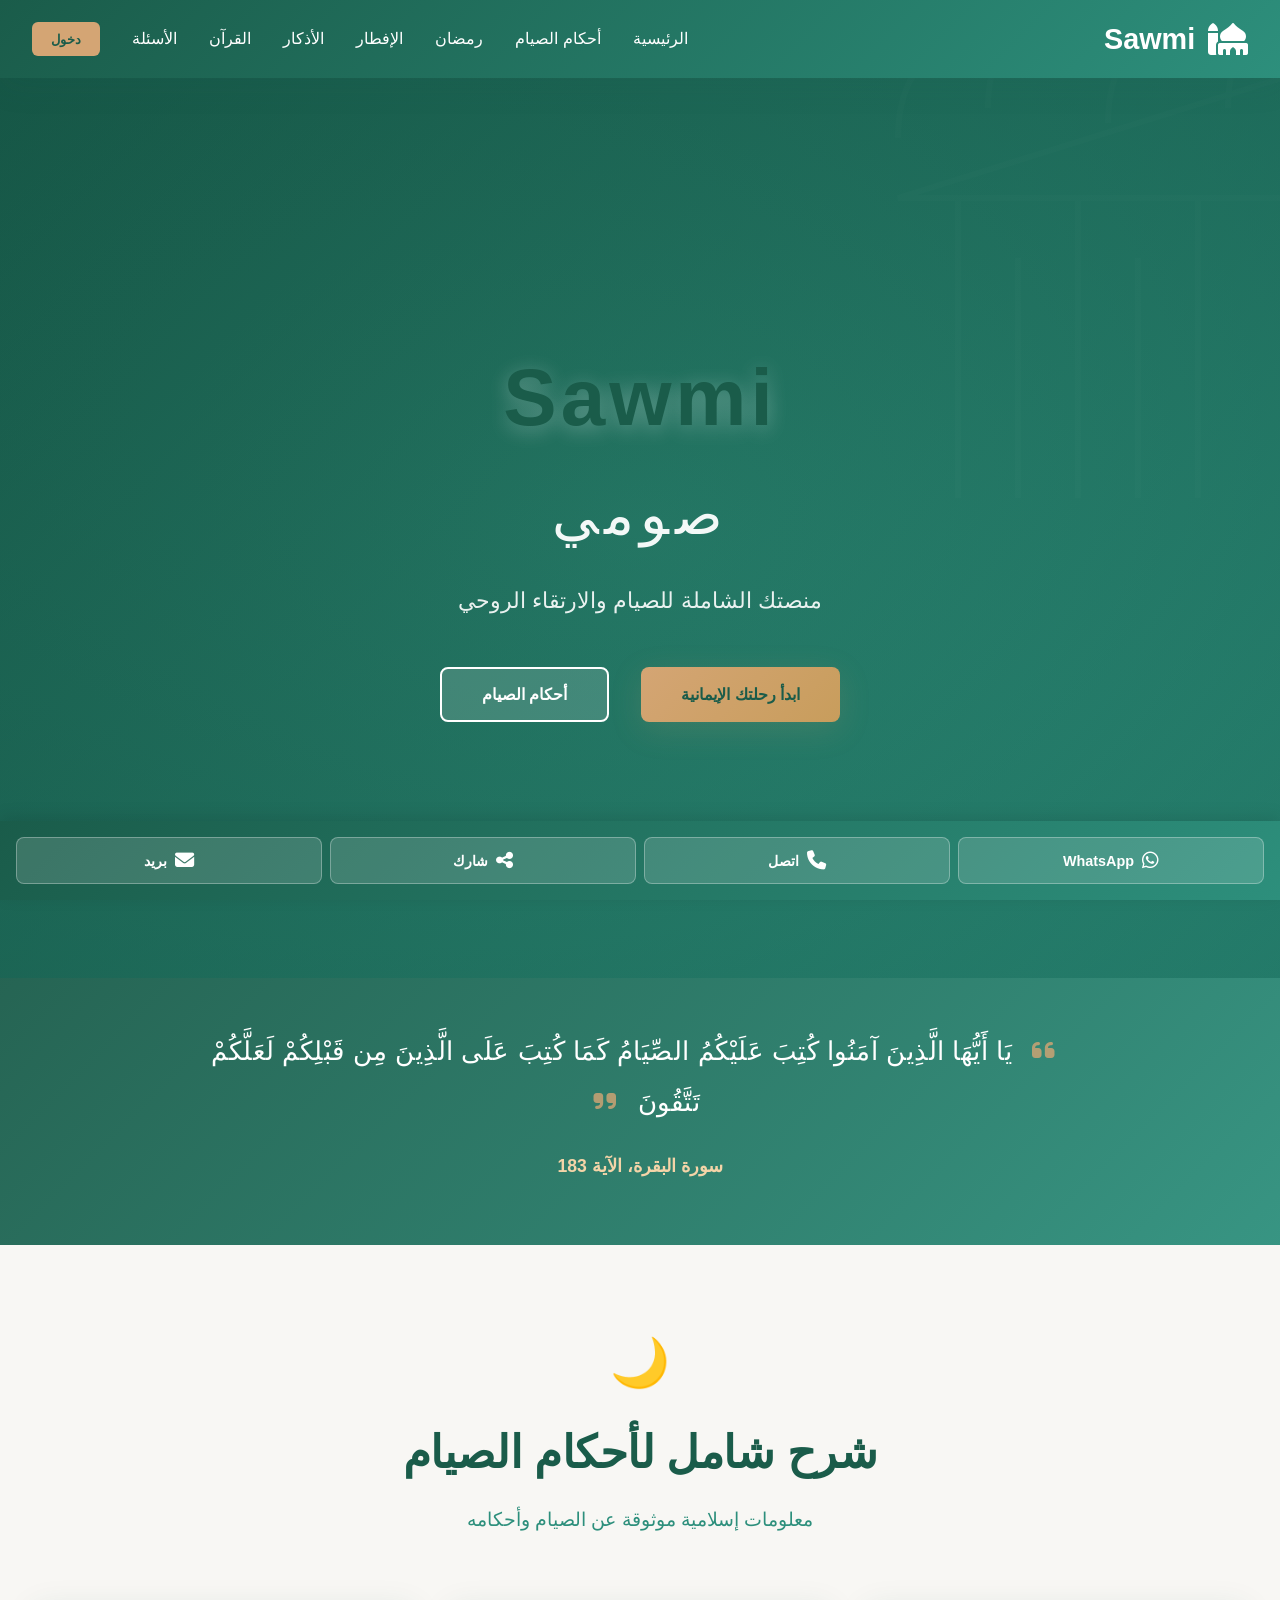
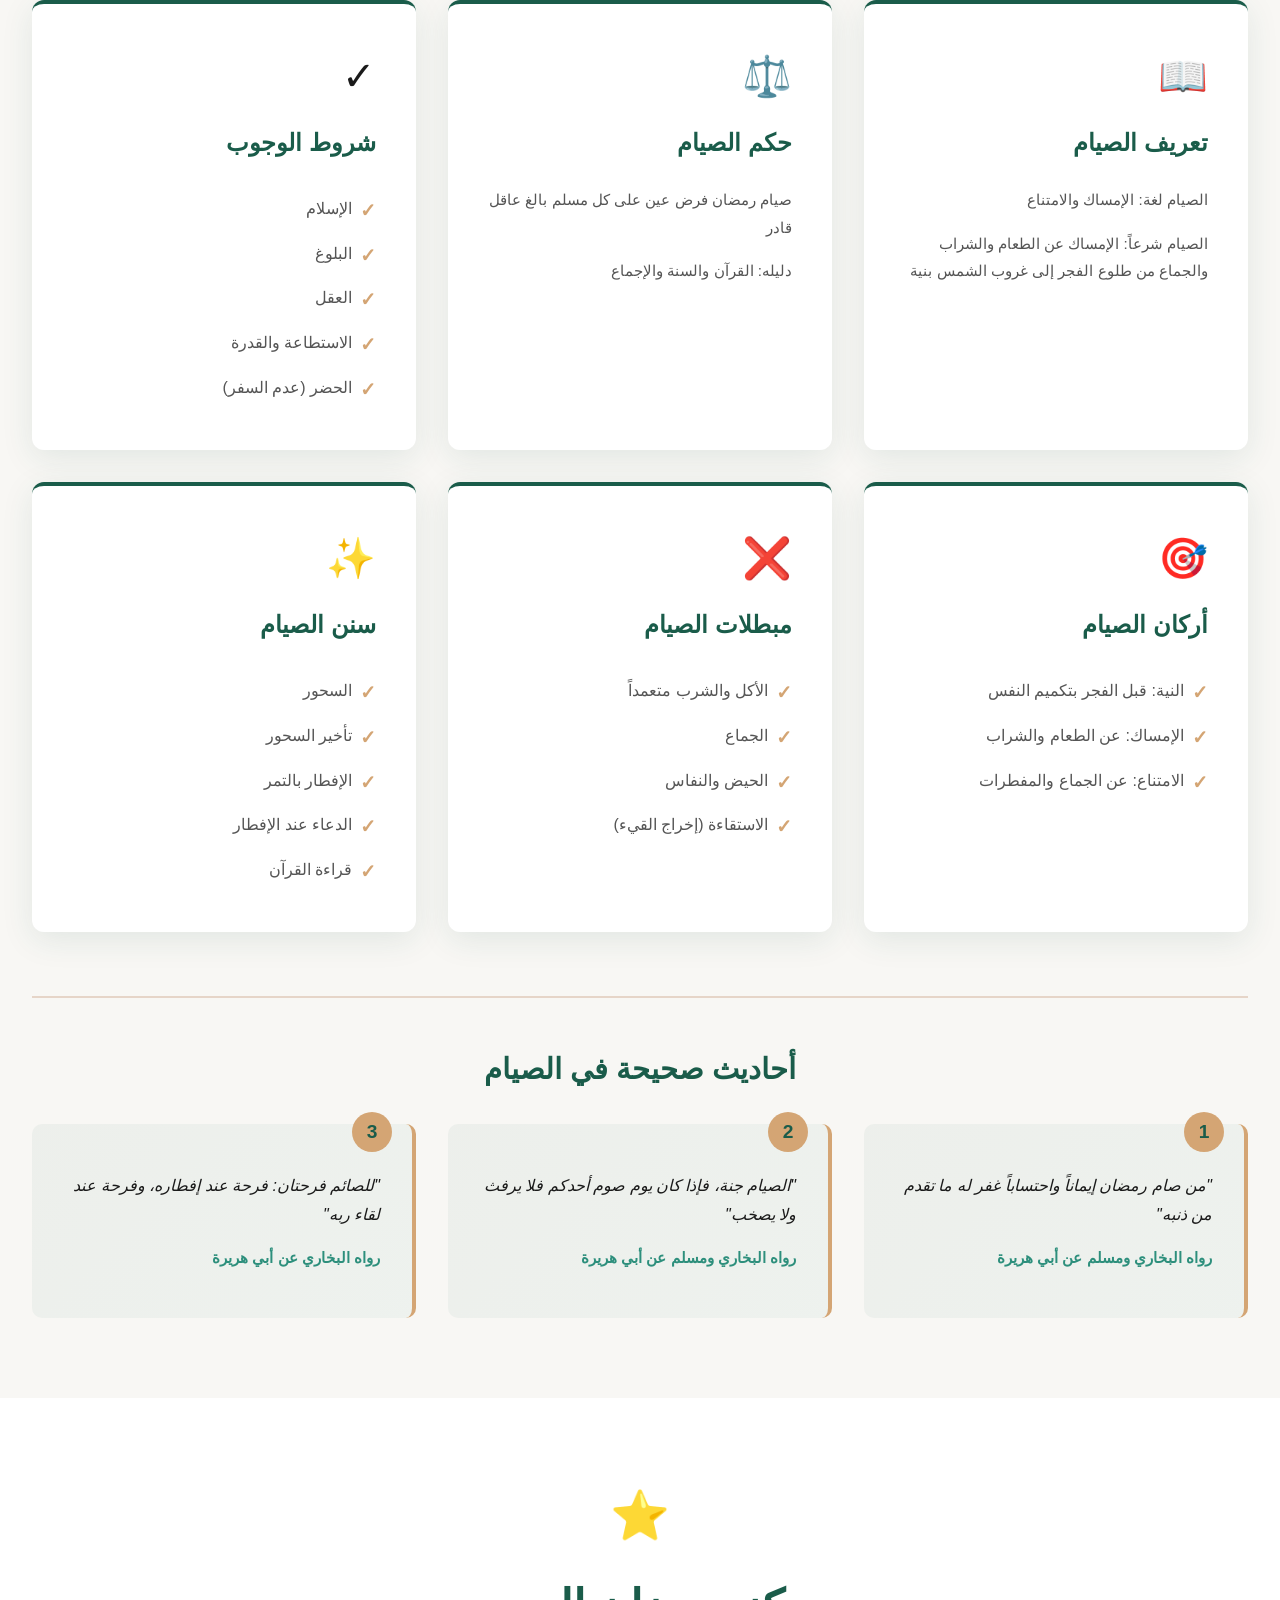
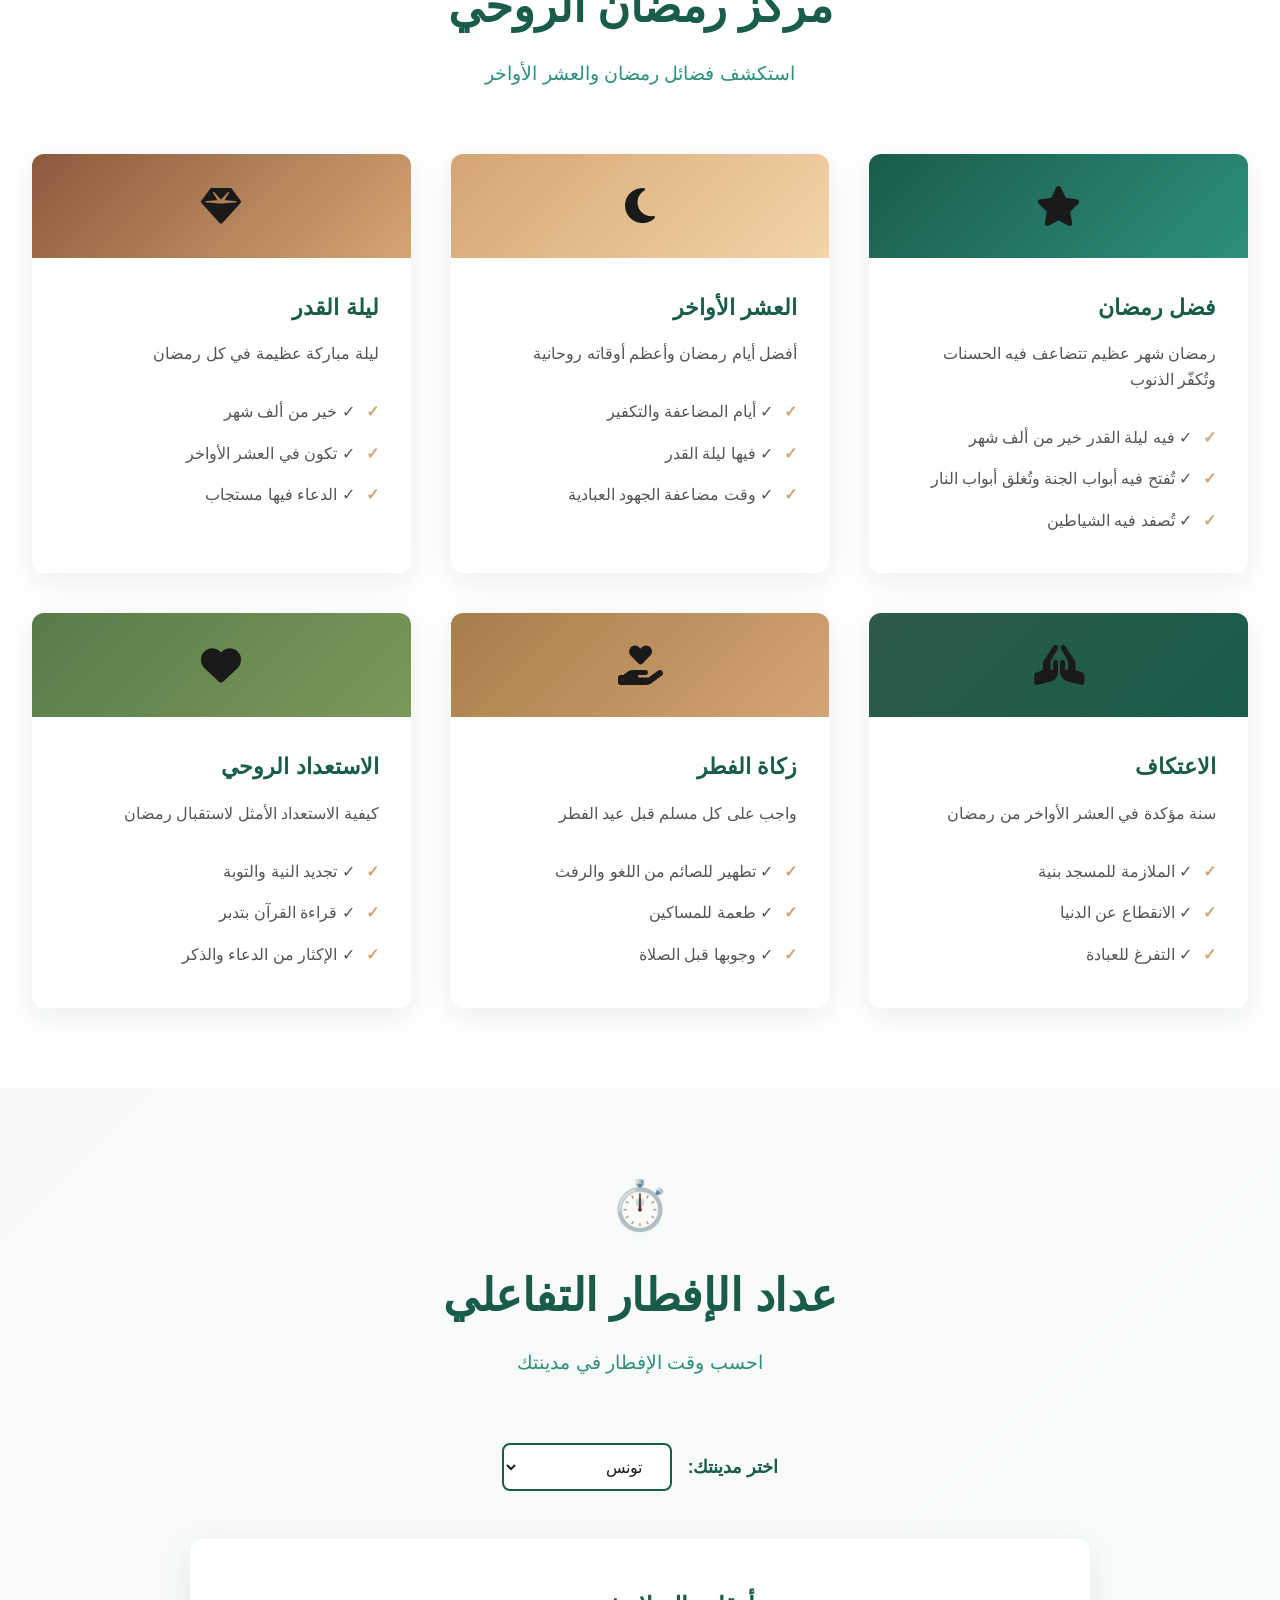
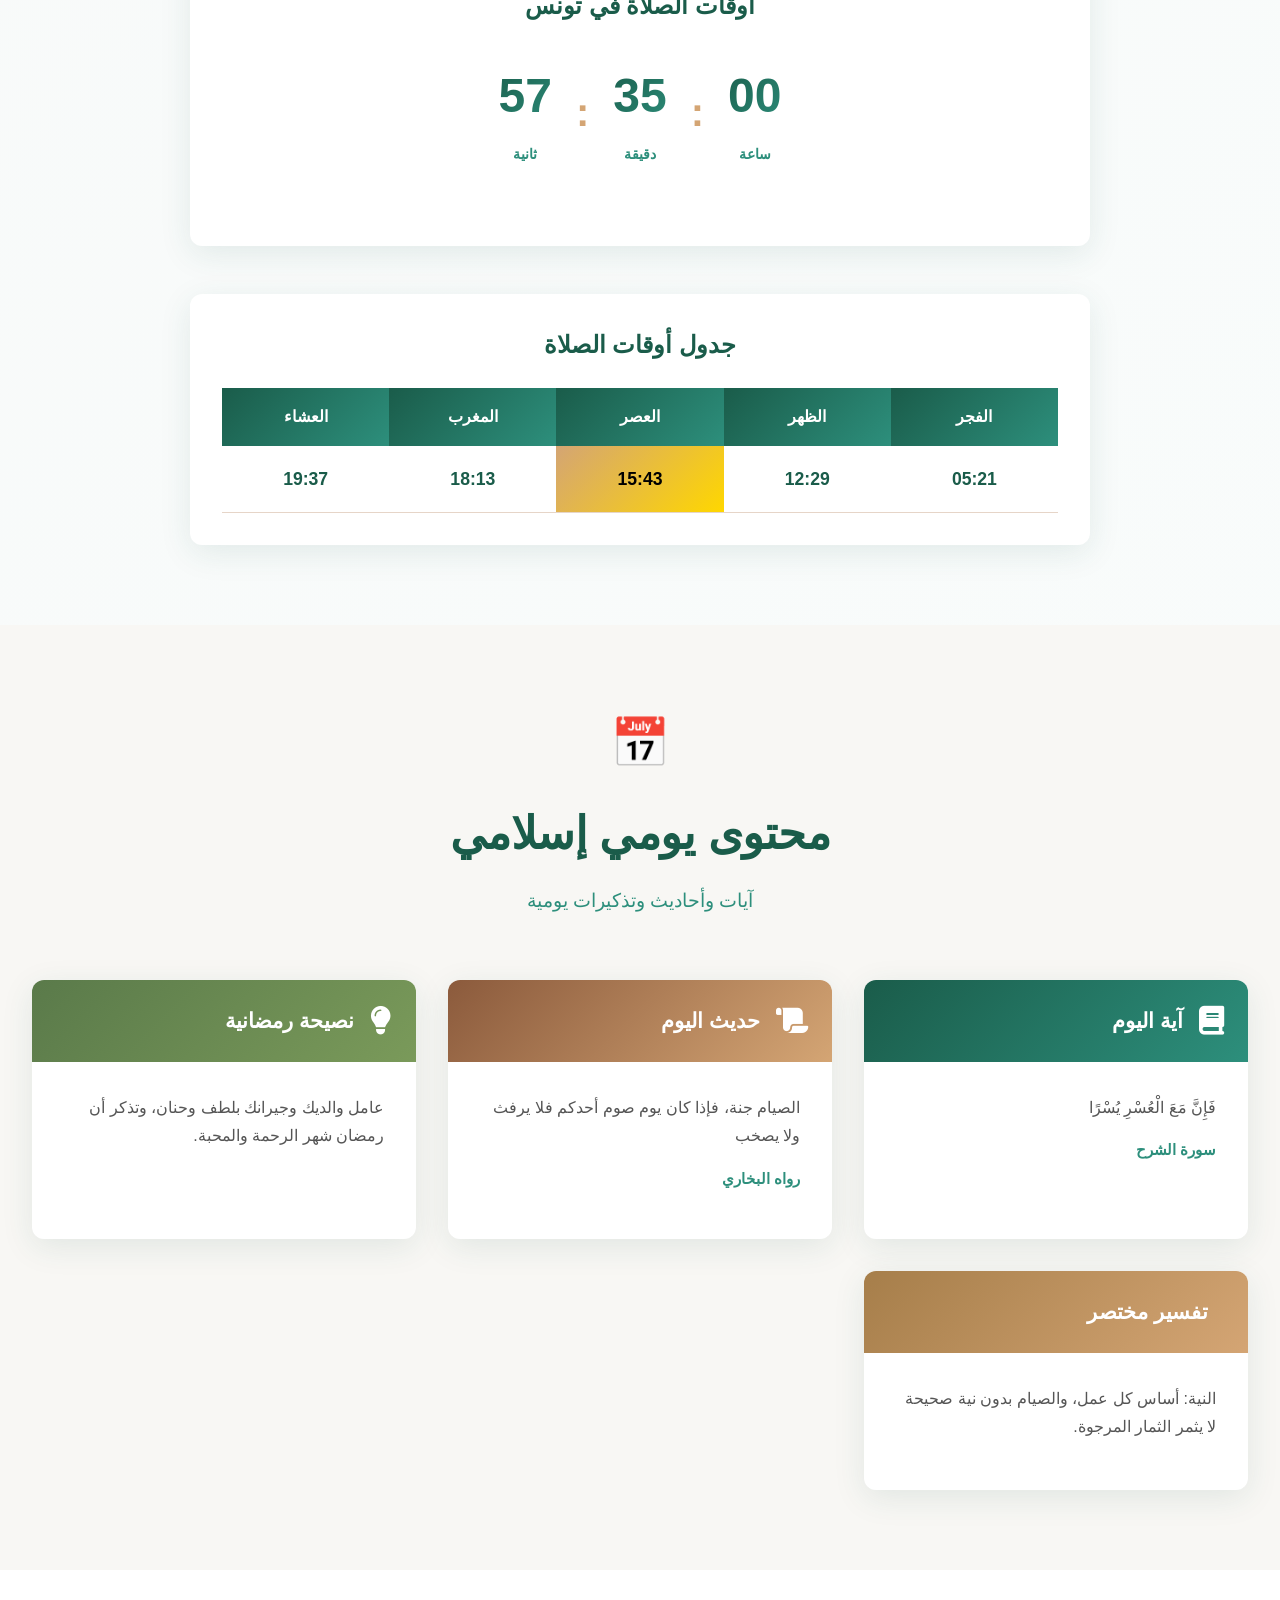
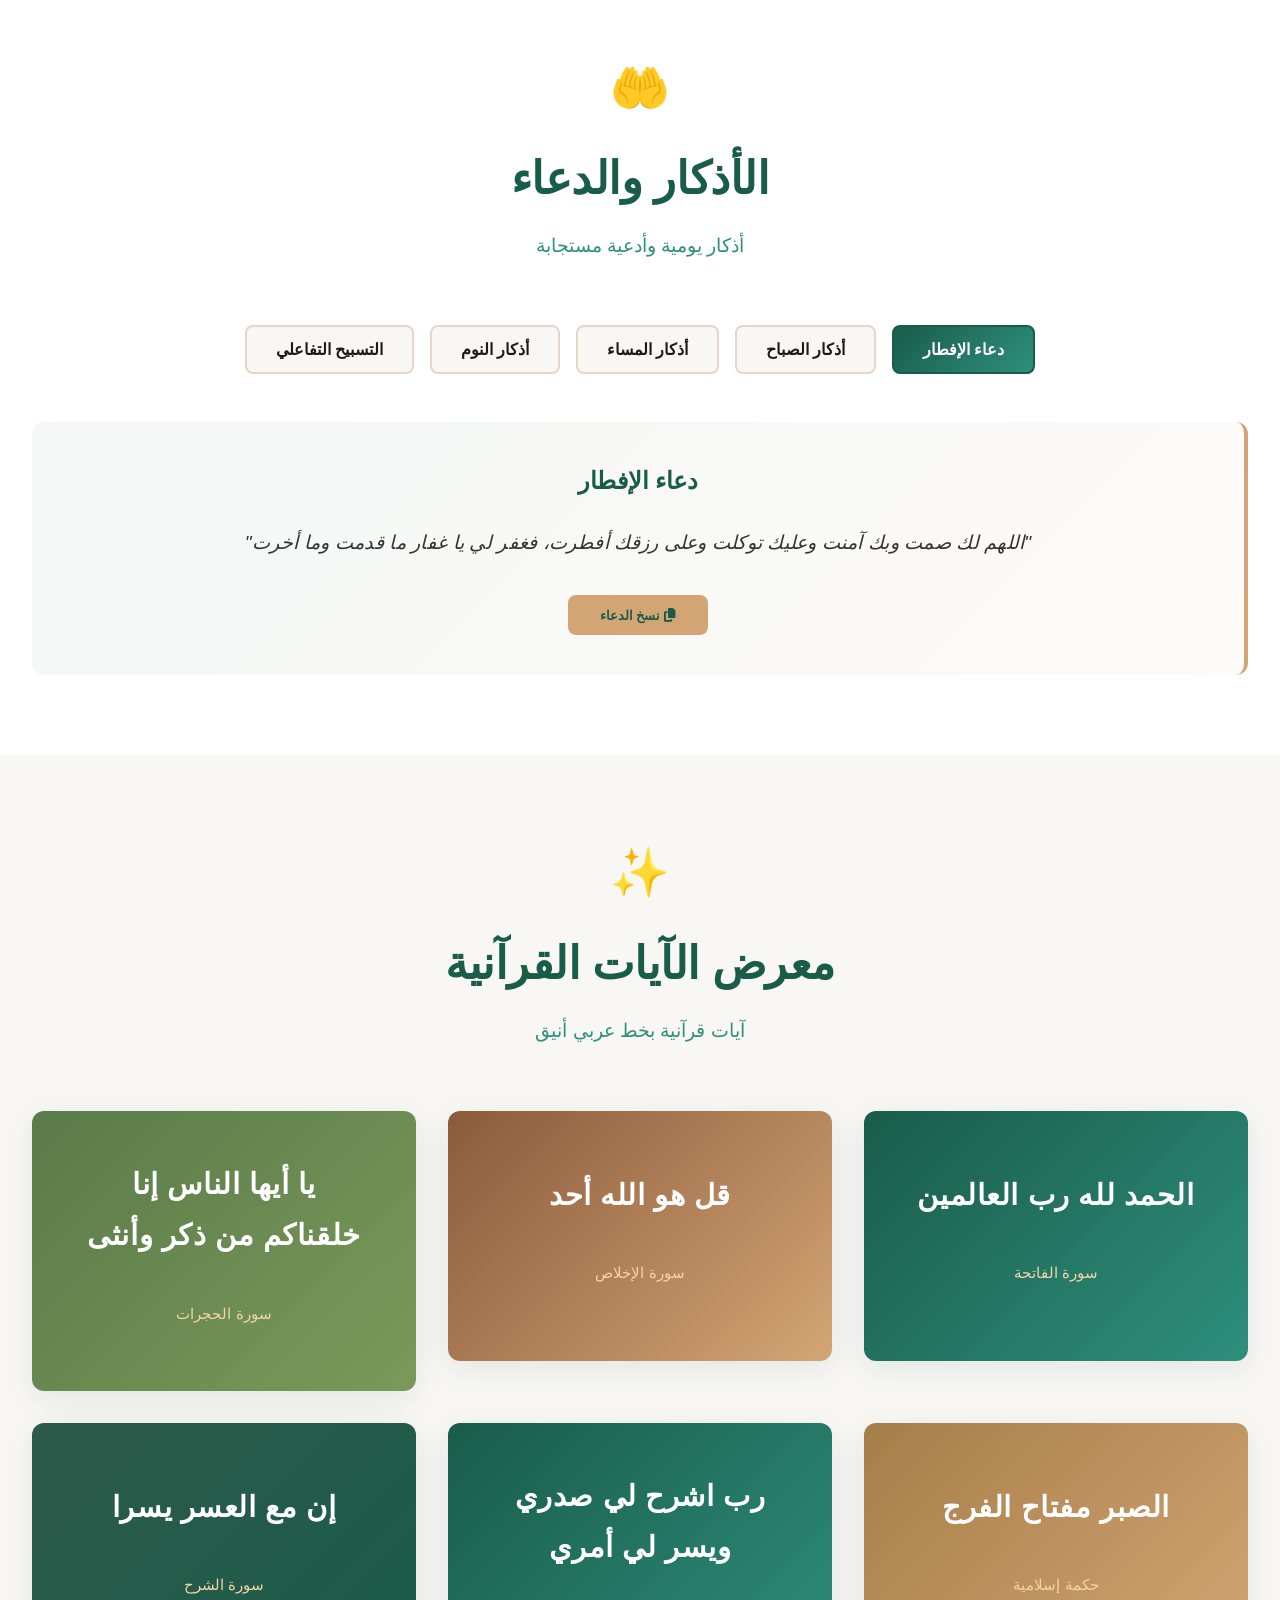
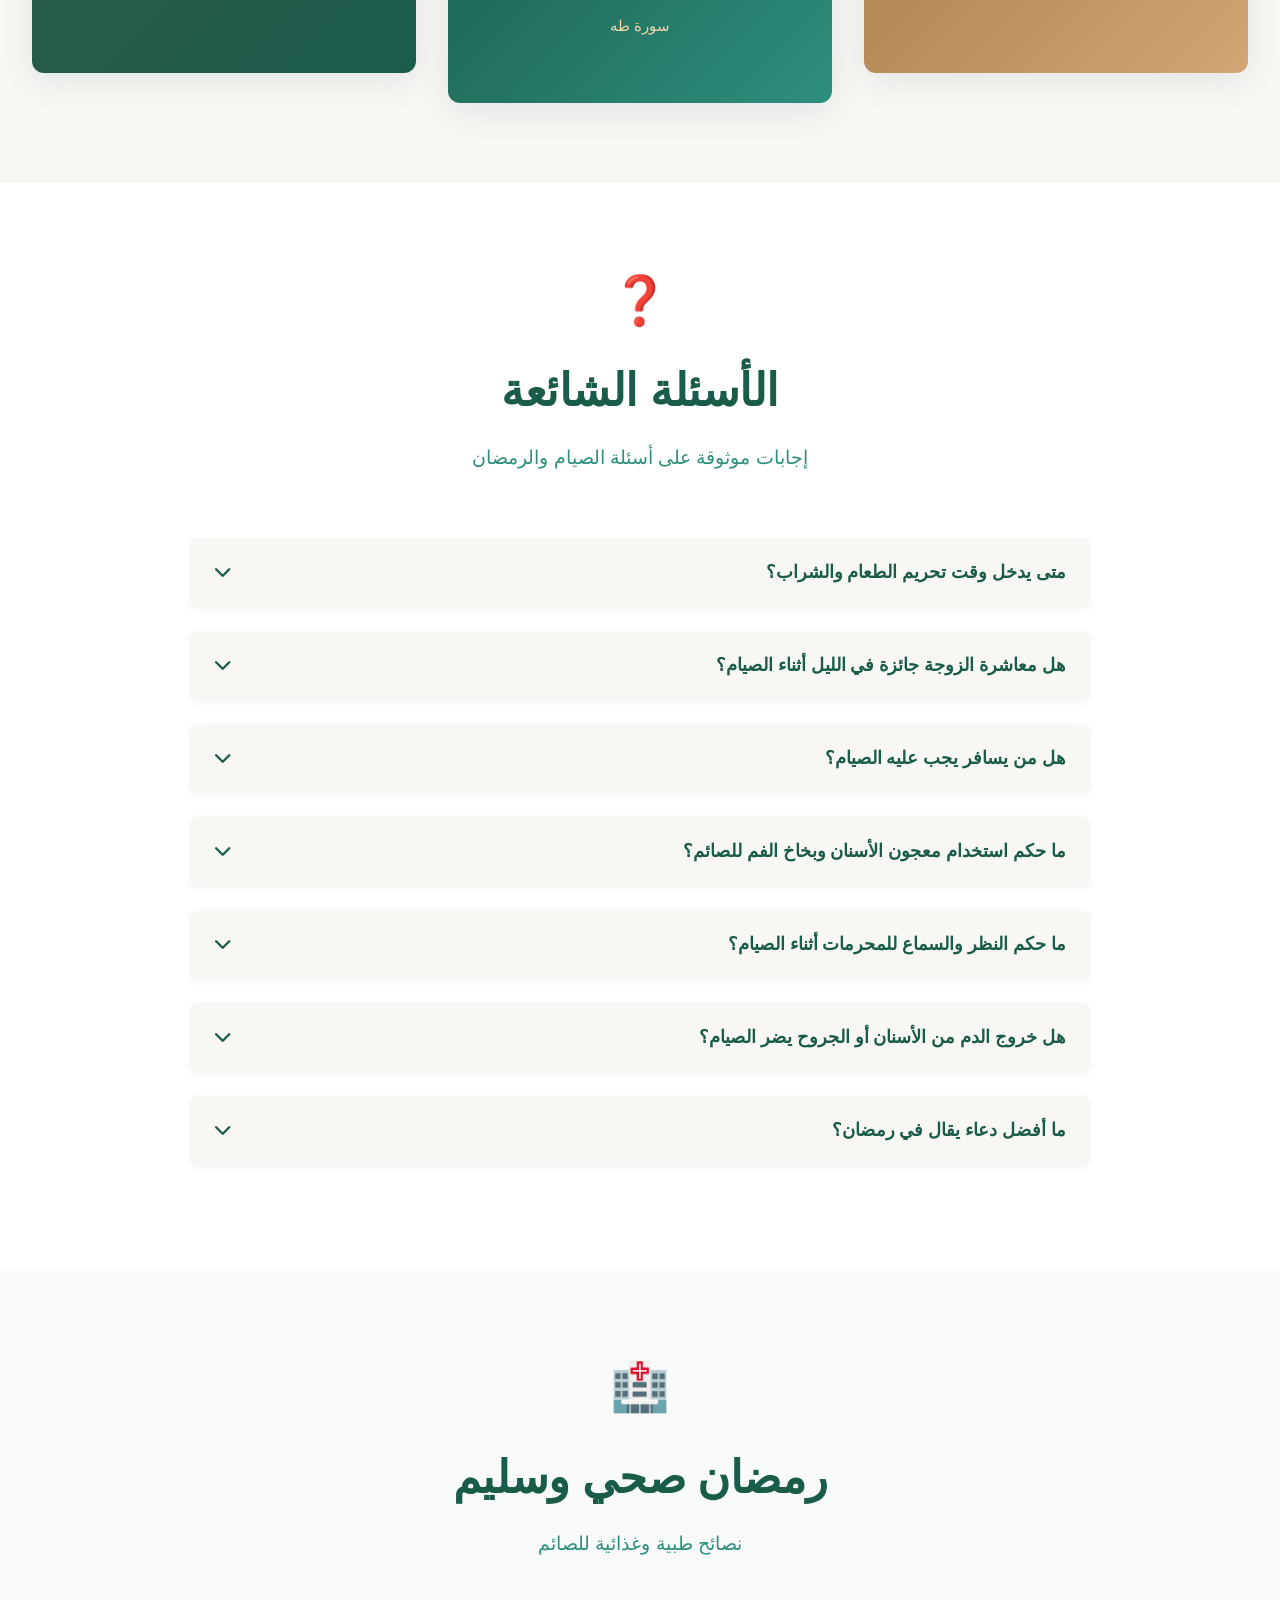
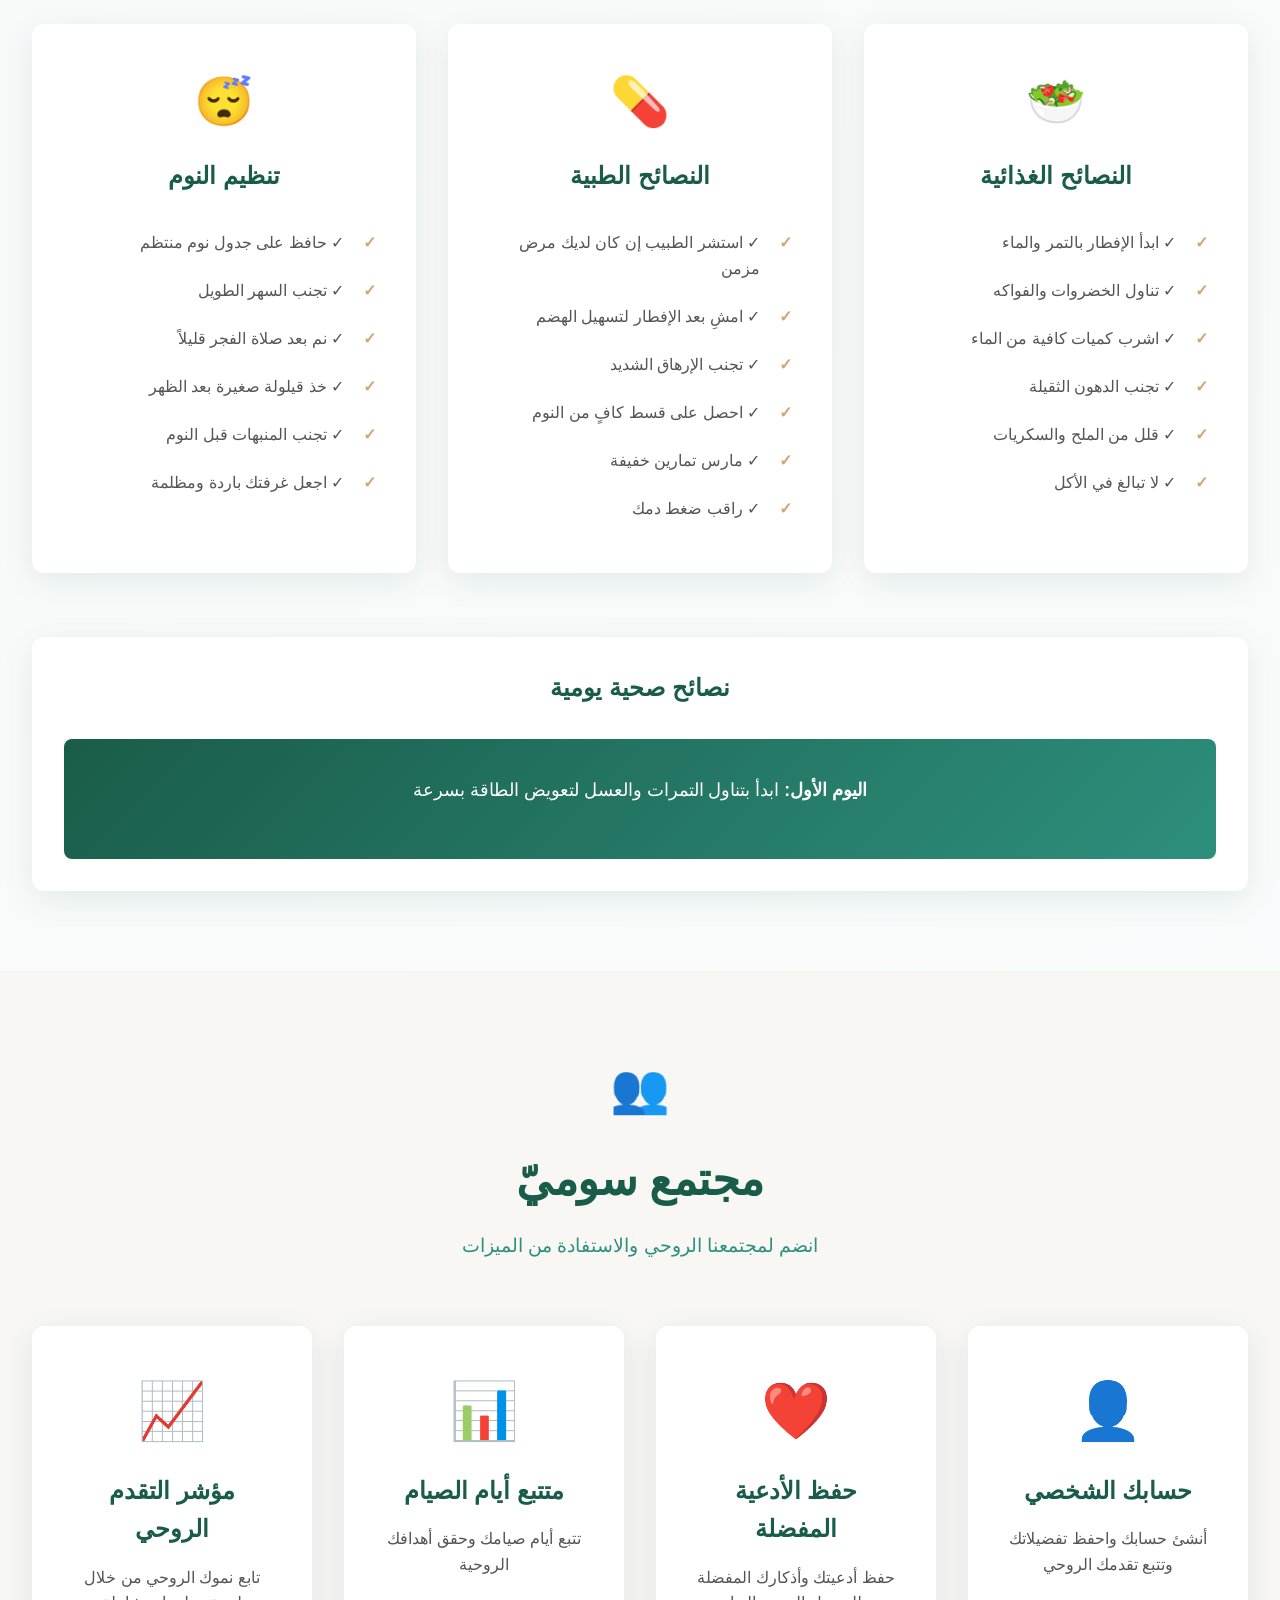
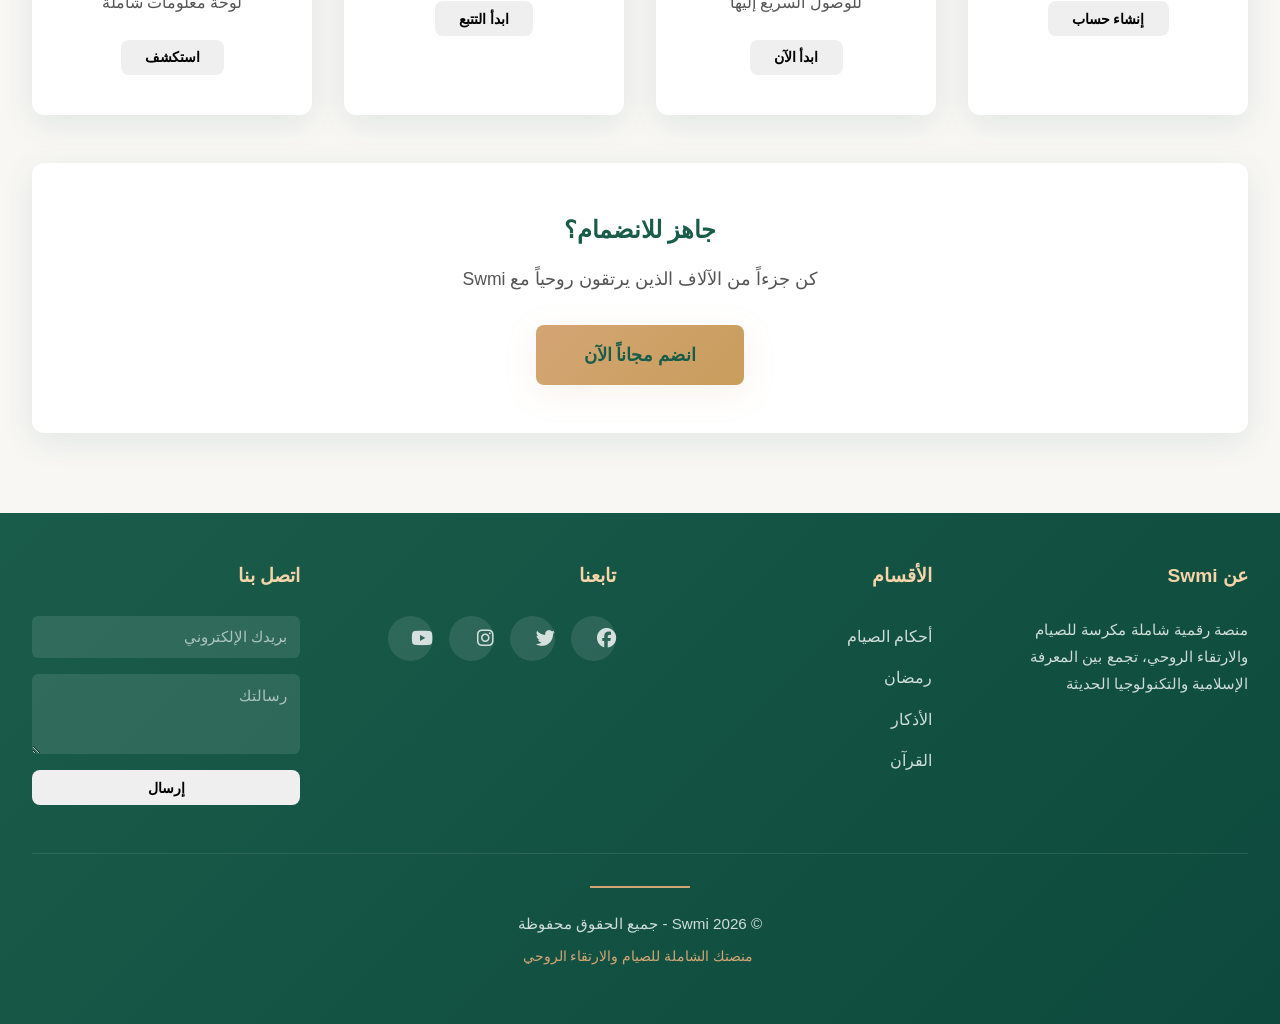
<file: index.html>
<!DOCTYPE html>
<html lang="ar" dir="rtl">
<head>
    <meta charset="UTF-8">
    <meta name="viewport" content="width=device-width, initial-scale=1.0">
    <meta name="description" content="Swmi - منصتك الشاملة للصيام والارتقاء الروحي">
    <title>Sawmi - صومي | منصة الصيام والارتقاء الروحي</title>
    <link rel="icon" type="image/svg+xml" href="data:image/svg+xml,<svg xmlns='http://www.w3.org/2000/svg' viewBox='0 0 100 100'><circle cx='50' cy='50' r='45' fill='%231a5c4a'/><text x='50' y='60' font-size='60' font-weight='bold' text-anchor='middle' fill='%23d4a574'>🌙</text></svg>">
    <link rel="stylesheet" href="styles.css">
    <link rel="stylesheet" href="https://cdnjs.cloudflare.com/ajax/libs/font-awesome/6.4.0/css/all.min.css">    <style>
        .auth-modal {
            display: none;
            position: fixed;
            top: 0;
            left: 0;
            width: 100%;
            height: 100%;
            background: rgba(0, 0, 0, 0.7);
            z-index: 2000;
            align-items: center;
            justify-content: center;
        }

        .auth-modal.active {
            display: flex;
        }

        .auth-content {
            background: var(--white);
            padding: 2rem;
            border-radius: 12px;
            max-width: 400px;
            width: 90%;
            box-shadow: 0 10px 50px rgba(0, 0, 0, 0.3);
            position: relative;
        }

        .auth-header {
            text-align: center;
            margin-bottom: 2rem;
        }

        .auth-header h2 {
            color: var(--primary-green);
            margin-bottom: 0.5rem;
        }

        .auth-tabs {
            display: flex;
            gap: 1rem;
            margin-bottom: 2rem;
        }

        .auth-tab {
            flex: 1;
            padding: 0.8rem;
            background: var(--light-gray);
            border: none;
            border-radius: 6px;
            cursor: pointer;
            font-weight: 600;
            color: var(--dark-text);
            transition: all 0.3s ease;
        }

        .auth-tab.active {
            background: linear-gradient(135deg, var(--primary-green) 0%, var(--secondary-green) 100%);
            color: var(--white);
        }

        .auth-form {
            display: none;
        }

        .auth-form.active {
            display: block;
        }

        .form-group {
            margin-bottom: 1.5rem;
        }

        .form-group label {
            display: block;
            margin-bottom: 0.5rem;
            color: var(--primary-green);
            font-weight: 600;
        }

        .form-group input,
        .form-group select {
            width: 100%;
            padding: 0.8rem;
            border: 2px solid var(--border-color);
            border-radius: 6px;
            font-size: 1rem;
            direction: rtl;
            text-align: right;
            transition: border-color 0.3s ease;
        }

        .form-group input:focus,
        .form-group select:focus {
            outline: none;
            border-color: var(--gold);
        }

        .submit-btn {
            width: 100%;
            padding: 1rem;
            background: linear-gradient(135deg, var(--gold) 0%, #c89d5c 100%);
            color: var(--primary-green);
            border: none;
            border-radius: 6px;
            font-weight: 700;
            cursor: pointer;
            font-size: 1rem;
            transition: all 0.3s ease;
        }

        .submit-btn:hover {
            transform: translateY(-2px);
            box-shadow: var(--shadow-gold);
        }

        .close-btn {
            position: absolute;
            top: 1rem;
            right: 1rem;
            background: none;
            border: none;
            font-size: 2rem;
            cursor: pointer;
            color: var(--dark-text);
        }

        .user-profile-btn {
            background: var(--gold);
            color: var(--primary-green);
            padding: 0.6rem 1.2rem;
            border-radius: 6px;
            border: none;
            cursor: pointer;
            font-weight: 600;
            transition: all 0.3s ease;
        }

        .user-profile-btn:hover {
            transform: scale(1.05);
        }
    </style></head>
<body>
    <!-- Navigation Header -->
    <header class="header">
        <nav class="navbar">
            <div class="nav-container">
                <div class="logo">
                    <i class="fas fa-mosque"></i>
                    <span>Sawmi</span>
                </div>
                <ul class="nav-menu">
                    <li><a href="#hero" class="nav-link">الرئيسية</a></li>
                    <li><a href="#guide" class="nav-link">أحكام الصيام</a></li>
                    <li><a href="#ramadan" class="nav-link">رمضان</a></li>
                    <li><a href="#countdown" class="nav-link">الإفطار</a></li>
                    <li><a href="#adhkar" class="nav-link">الأذكار</a></li>
                    <li><a href="#quran" class="nav-link">القرآن</a></li>
                    <li><a href="#faq" class="nav-link">الأسئلة</a></li>
                    <li id="auth-nav-item">
                        <button class="user-profile-btn" id="auth-nav-btn" onclick="openAuthModal()">دخول</button>
                    </li>
                </ul>
                <div class="hamburger">
                    <span></span>
                    <span></span>
                    <span></span>
                </div>
            </div>
        </nav>
    </header>

    <!-- Hero Section -->
    <section id="hero" class="hero">
        <div class="hero-background">
            <div class="mosque-silhouette"></div>
            <div class="calligraphy-overlay"></div>
        </div>
        <div class="hero-content">
            <h1 class="hero-title">Sawmi</h1>
            <p class="hero-subtitle-arabic">صومي</p>
            <p class="hero-description">منصتك الشاملة للصيام والارتقاء الروحي</p>
            <div class="hero-cta">
                <button class="btn btn-primary" id="startBtn">ابدأ رحلتك الإيمانية</button>
                <button class="btn btn-secondary" id="guideBtn">أحكام الصيام</button>
            </div>
        </div>
    </section>

    <!-- Quranic Verse Section -->
    <section class="quran-verse-hero">
        <div class="verse-container">
            <p class="verse-text">
                <i class="fas fa-quote-left"></i>
                يَا أَيُّهَا الَّذِينَ آمَنُوا كُتِبَ عَلَيْكُمُ الصِّيَامُ كَمَا كُتِبَ عَلَى الَّذِينَ مِن قَبْلِكُمْ لَعَلَّكُمْ تَتَّقُونَ
                <i class="fas fa-quote-right"></i>
            </p>
            <p class="verse-reference">سورة البقرة، الآية 183</p>
        </div>
    </section>

    <!-- Comprehensive Fasting Guide -->
    <section id="guide" class="fasting-guide">
        <div class="section-header">
            <div class="crescent-icon">🌙</div>
            <h2>شرح شامل لأحكام الصيام</h2>
            <p class="section-subtitle">معلومات إسلامية موثوقة عن الصيام وأحكامه</p>
        </div>

        <div class="guide-grid">
            <!-- تعريف الصيام -->
            <div class="guide-card" data-section="definition">
                <div class="card-icon">📖</div>
                <h3>تعريف الصيام</h3>
                <p>الصيام لغة: الإمساك والامتناع</p>
                <p>الصيام شرعاً: الإمساك عن الطعام والشراب والجماع من طلوع الفجر إلى غروب الشمس بنية</p>
            </div>

            <!-- حكم الصيام -->
            <div class="guide-card" data-section="ruling">
                <div class="card-icon">⚖️</div>
                <h3>حكم الصيام</h3>
                <p>صيام رمضان فرض عين على كل مسلم بالغ عاقل قادر</p>
                <p>دليله: القرآن والسنة والإجماع</p>
            </div>

            <!-- شروط الوجوب -->
            <div class="guide-card" data-section="conditions">
                <div class="card-icon">✓</div>
                <h3>شروط الوجوب</h3>
                <ul class="conditions-list">
                    <li>الإسلام</li>
                    <li>البلوغ</li>
                    <li>العقل</li>
                    <li>الاستطاعة والقدرة</li>
                    <li>الحضر (عدم السفر)</li>
                </ul>
            </div>

            <!-- أركان الصيام -->
            <div class="guide-card" data-section="pillars">
                <div class="card-icon">🎯</div>
                <h3>أركان الصيام</h3>
                <ul class="conditions-list">
                    <li>النية: قبل الفجر بتكميم النفس</li>
                    <li>الإمساك: عن الطعام والشراب</li>
                    <li>الامتناع: عن الجماع والمفطرات</li>
                </ul>
            </div>

            <!-- مبطلات الصيام -->
            <div class="guide-card" data-section="nullifiers">
                <div class="card-icon">❌</div>
                <h3>مبطلات الصيام</h3>
                <ul class="conditions-list">
                    <li>الأكل والشرب متعمداً</li>
                    <li>الجماع</li>
                    <li>الحيض والنفاس</li>
                    <li>الاستقاءة (إخراج القيء)</li>
                </ul>
            </div>

            <!-- سنن الصيام -->
            <div class="guide-card" data-section="sunnahs">
                <div class="card-icon">✨</div>
                <h3>سنن الصيام</h3>
                <ul class="conditions-list">
                    <li>السحور</li>
                    <li>تأخير السحور</li>
                    <li>الإفطار بالتمر</li>
                    <li>الدعاء عند الإفطار</li>
                    <li>قراءة القرآن</li>
                </ul>
            </div>
        </div>

        <!-- Detailed Hadith Section -->
        <div class="hadith-section">
            <h3>أحاديث صحيحة في الصيام</h3>
            <div class="hadith-cards">
                <div class="hadith-card">
                    <div class="hadith-number">1</div>
                    <p class="hadith-text">
                        "من صام رمضان إيماناً واحتساباً غفر له ما تقدم من ذنبه"
                    </p>
                    <p class="hadith-source">رواه البخاري ومسلم عن أبي هريرة</p>
                </div>
                <div class="hadith-card">
                    <div class="hadith-number">2</div>
                    <p class="hadith-text">
                        "الصيام جنة، فإذا كان يوم صوم أحدكم فلا يرفث ولا يصخب"
                    </p>
                    <p class="hadith-source">رواه البخاري ومسلم عن أبي هريرة</p>
                </div>
                <div class="hadith-card">
                    <div class="hadith-number">3</div>
                    <p class="hadith-text">
                        "للصائم فرحتان: فرحة عند إفطاره، وفرحة عند لقاء ربه"
                    </p>
                    <p class="hadith-source">رواه البخاري عن أبي هريرة</p>
                </div>
            </div>
        </div>
    </section>

    <!-- Ramadan Spiritual Hub -->
    <section id="ramadan" class="ramadan-hub">
        <div class="section-header">
            <div class="crescent-icon">⭐</div>
            <h2>مركز رمضان الروحي</h2>
            <p class="section-subtitle">استكشف فضائل رمضان والعشر الأواخر</p>
        </div>

        <div class="ramadan-grid">
            <!-- فضل رمضان -->
            <div class="ramadan-card">
                <div class="card-header" style="background: linear-gradient(135deg, #1a5c4a 0%, #2d8f7c 100%);">
                    <i class="fas fa-star"></i>
                </div>
                <div class="card-body">
                    <h3>فضل رمضان</h3>
                    <p>رمضان شهر عظيم تتضاعف فيه الحسنات وتُكفّر الذنوب</p>
                    <ul>
                        <li>✓ فيه ليلة القدر خير من ألف شهر</li>
                        <li>✓ تُفتح فيه أبواب الجنة وتُغلق أبواب النار</li>
                        <li>✓ تُصفد فيه الشياطين</li>
                    </ul>
                </div>
            </div>

            <!-- العشر الأواخر -->
            <div class="ramadan-card">
                <div class="card-header" style="background: linear-gradient(135deg, #d4a574 0%, #f4d4a8 100%);">
                    <i class="fas fa-moon"></i>
                </div>
                <div class="card-body">
                    <h3>العشر الأواخر</h3>
                    <p>أفضل أيام رمضان وأعظم أوقاته روحانية</p>
                    <ul>
                        <li>✓ أيام المضاعفة والتكفير</li>
                        <li>✓ فيها ليلة القدر</li>
                        <li>✓ وقت مضاعفة الجهود العبادية</li>
                    </ul>
                </div>
            </div>

            <!-- ليلة القدر -->
            <div class="ramadan-card">
                <div class="card-header" style="background: linear-gradient(135deg, #8b5a3c 0%, #d4a574 100%);">
                    <i class="fas fa-gem"></i>
                </div>
                <div class="card-body">
                    <h3>ليلة القدر</h3>
                    <p>ليلة مباركة عظيمة في كل رمضان</p>
                    <ul>
                        <li>✓ خير من ألف شهر</li>
                        <li>✓ تكون في العشر الأواخر</li>
                        <li>✓ الدعاء فيها مستجاب</li>
                    </ul>
                </div>
            </div>

            <!-- الاعتكاف -->
            <div class="ramadan-card">
                <div class="card-header" style="background: linear-gradient(135deg, #2d5a4a 0%, #1a5c4a 100%);">
                    <i class="fas fa-hands-praying"></i>
                </div>
                <div class="card-body">
                    <h3>الاعتكاف</h3>
                    <p>سنة مؤكدة في العشر الأواخر من رمضان</p>
                    <ul>
                        <li>✓ الملازمة للمسجد بنية</li>
                        <li>✓ الانقطاع عن الدنيا</li>
                        <li>✓ التفرغ للعبادة</li>
                    </ul>
                </div>
            </div>

            <!-- زكاة الفطر -->
            <div class="ramadan-card">
                <div class="card-header" style="background: linear-gradient(135deg, #a67e4a 0%, #d4a574 100%);">
                    <i class="fas fa-hand-holding-heart"></i>
                </div>
                <div class="card-body">
                    <h3>زكاة الفطر</h3>
                    <p>واجب على كل مسلم قبل عيد الفطر</p>
                    <ul>
                        <li>✓ تطهير للصائم من اللغو والرفث</li>
                        <li>✓ طعمة للمساكين</li>
                        <li>✓ وجوبها قبل الصلاة</li>
                    </ul>
                </div>
            </div>

            <!-- الاستعداد الروحي -->
            <div class="ramadan-card">
                <div class="card-header" style="background: linear-gradient(135deg, #5a7a4a 0%, #7a9a5a 100%);">
                    <i class="fas fa-heart"></i>
                </div>
                <div class="card-body">
                    <h3>الاستعداد الروحي</h3>
                    <p>كيفية الاستعداد الأمثل لاستقبال رمضان</p>
                    <ul>
                        <li>✓ تجديد النية والتوبة</li>
                        <li>✓ قراءة القرآن بتدبر</li>
                        <li>✓ الإكثار من الدعاء والذكر</li>
                    </ul>
                </div>
            </div>
        </div>
    </section>

    <!-- Interactive Iftar Countdown -->
    <section id="countdown" class="iftar-countdown">
        <div class="section-header">
            <div class="crescent-icon">⏱️</div>
            <h2>عداد الإفطار التفاعلي</h2>
            <p class="section-subtitle">احسب وقت الإفطار في مدينتك</p>
        </div>

        <div class="countdown-container">
            <div class="city-selector">
                <label for="city-select">اختر مدينتك:</label>
                <select id="city-select">
                    <option value="">-- اختر مدينة --</option>
                    <option value="tunis">تونس</option>
                    <option value="sfax">صفاقس</option>
                    <option value="sousse">سوسة</option>
                    <option value="djerba">جربة</option>
                    <option value="kairouan">القيروان</option>
                    <option value="bizerte">بنزرت</option>
                    <option value="kasserine">القصرين</option>
                    <option value="gafsa">قفصة</option>
                    <option value="monastir">المنستير</option>
                    <option value="hammamet">الحمامات</option>
                </select>
            </div>

            <div class="countdown-display">
                <h3 id="countdown-city">اختر مدينة لعرض الأوقات</h3>
                <div class="countdown-timer">
                    <div class="time-unit">
                        <span class="time-value" id="countdown-hours">00</span>
                        <span class="time-label">ساعة</span>
                    </div>
                    <span class="time-separator">:</span>
                    <div class="time-unit">
                        <span class="time-value" id="countdown-minutes">00</span>
                        <span class="time-label">دقيقة</span>
                    </div>
                    <span class="time-separator">:</span>
                    <div class="time-unit">
                        <span class="time-value" id="countdown-seconds">00</span>
                        <span class="time-label">ثانية</span>
                    </div>
                </div>
            </div>

            <!-- Prayer Times Table -->
            <div class="prayer-times-table">
                <h3>جدول أوقات الصلاة</h3>
                <p id="prayer-error" class="prayer-error" style="display:none;"></p>
                <table id="prayer-table">
                    <thead>
                        <tr>
                            <th>الفجر</th>
                            <th>الظهر</th>
                            <th>العصر</th>
                            <th>المغرب</th>
                            <th>العشاء</th>
                        </tr>
                    </thead>
                    <tbody>
                        <tr>
                            <td id="fajr-time">--:--</td>
                            <td id="dhuhr-time">--:--</td>
                            <td id="asr-time">--:--</td>
                            <td id="maghrib-time">--:--</td>
                            <td id="isha-time">--:--</td>
                        </tr>
                    </tbody>
                </table>
            </div>
        </div>
    </section>

    <!-- Daily Islamic Content -->
    <section id="daily-content" class="daily-content">
        <div class="section-header">
            <div class="crescent-icon">📅</div>
            <h2>محتوى يومي إسلامي</h2>
            <p class="section-subtitle">آيات وأحاديث وتذكيرات يومية</p>
        </div>

        <div class="daily-grid">
            <!-- آية اليوم -->
            <div class="daily-card verse-card">
                <div class="daily-header" style="background: linear-gradient(135deg, #1a5c4a 0%, #2d8f7c 100%);">
                    <i class="fas fa-book"></i>
                    <h3>آية اليوم</h3>
                </div>
                <div class="daily-content-box">
                    <p class="verse-daily" id="daily-verse">
                        قُلْ يَا عِبَادِ الَّذِينَ آمَنُوا اتَّقُوا رَبَّكُمْ ۚ لِلَّذِينَ أَحْسَنُوا فِي هَٰذِهِ الدُّنْيَا حَسَنَةٌ
                    </p>
                    <p class="verse-source" id="verse-source">سورة الزمر</p>
                </div>
            </div>

            <!-- حديث اليوم -->
            <div class="daily-card hadith-daily-card">
                <div class="daily-header" style="background: linear-gradient(135deg, #8b5a3c 0%, #d4a574 100%);">
                    <i class="fas fa-scroll"></i>
                    <h3>حديث اليوم</h3>
                </div>
                <div class="daily-content-box">
                    <p class="hadith-daily" id="daily-hadith">
                        "الراحمون يرحمهم الرحمن، تحننوا على أهل الأرض يحنن عليكم من في السماء"
                    </p>
                    <p class="hadith-source" id="hadith-source">رواه الترمذي</p>
                </div>
            </div>

            <!-- نصيحة رمضانية -->
            <div class="daily-card tip-card">
                <div class="daily-header" style="background: linear-gradient(135deg, #5a7a4a 0%, #7a9a5a 100%);">
                    <i class="fas fa-lightbulb"></i>
                    <h3>نصيحة رمضانية</h3>
                </div>
                <div class="daily-content-box">
                    <p class="tip-text" id="daily-tip">
                        احذر من هدر الوقت في رمضان على ما لا ينفع، واستثمر هذا الشهر الكريم في طاعة الله وقراءة القرآن والدعاء.
                    </p>
                </div>
            </div>

            <!-- تفسير مختصر -->
            <div class="daily-card tafsir-card">
                <div class="daily-header" style="background: linear-gradient(135deg, #a67e4a 0%, #d4a574 100%);">
                    <i class="fas fa-commentary"></i>
                    <h3>تفسير مختصر</h3>
                </div>
                <div class="daily-content-box">
                    <p class="tafsir-text" id="daily-tafsir">
                        التقوى: هي امتثال أوامر الله واجتناب نواهيه، والصيام مدرسة للتقوى لأنه يعلم الإنسان ضبط نفسه وشهواته.
                    </p>
                </div>
            </div>
        </div>
    </section>

    <!-- Adhkar & Duas Section -->
    <section id="adhkar" class="adhkar-section">
        <div class="section-header">
            <div class="crescent-icon">🤲</div>
            <h2>الأذكار والدعاء</h2>
            <p class="section-subtitle">أذكار يومية وأدعية مستجابة</p>
        </div>

        <div class="adhkar-tabs">
            <button class="tab-btn active" data-tab="iftar-dua">دعاء الإفطار</button>
            <button class="tab-btn" data-tab="morning-adhkar">أذكار الصباح</button>
            <button class="tab-btn" data-tab="evening-adhkar">أذكار المساء</button>
            <button class="tab-btn" data-tab="sleep-adhkar">أذكار النوم</button>
            <button class="tab-btn" data-tab="tasbeeh">التسبيح التفاعلي</button>
        </div>

        <!-- دعاء الإفطار -->
        <div id="iftar-dua" class="tab-content active">
            <div class="dua-card">
                <h3>دعاء الإفطار</h3>
                <p class="dua-text">
                    "اللهم لك صمت وبك آمنت وعليك توكلت وعلى رزقك أفطرت، فغفر لي يا غفار ما قدمت وما أخرت"
                </p>
                <button class="copy-btn" onclick="copyToClipboard('اللهم لك صمت وبك آمنت وعليك توكلت وعلى رزقك أفطرت، فغفر لي يا غفار ما قدمت وما أخرت')">
                    <i class="fas fa-copy"></i> نسخ الدعاء
                </button>
            </div>
        </div>

        <!-- أذكار الصباح -->
        <div id="morning-adhkar" class="tab-content">
            <div class="adhkar-list">
                <div class="adhkar-item">
                    <h4>سبحان الله وبحمده</h4>
                    <p>"سبحان الله وبحمده عدد خلقه ورضا نفسه وزنة عرشه ومداد كلماته"</p>
                    <p class="adhkar-count">100 مرة</p>
                </div>
                <div class="adhkar-item">
                    <h4>الاستعاذة</h4>
                    <p>"أعوذ بالله السميع العليم من الشيطان الرجيم"</p>
                    <p class="adhkar-count">3 مرات في الصباح والمساء</p>
                </div>
                <div class="adhkar-item">
                    <h4>حزب الحصن</h4>
                    <p>"حسبي الله لا إله إلا هو، عليه توكلت وهو رب العرش العظيم"</p>
                    <p class="adhkar-count">7 مرات</p>
                </div>
            </div>
        </div>

        <!-- أذكار المساء -->
        <div id="evening-adhkar" class="tab-content">
            <div class="adhkar-list">
                <div class="adhkar-item">
                    <h4>التسليم على النفس</h4>
                    <p>"اللهم أمسينا وأمسى الملك لله، والحمد لله، لا إله إلا الله وحده لا شريك له"</p>
                </div>
                <div class="adhkar-item">
                    <h4>حفظ الله</h4>
                    <p>"بسم الله الذي لا يضر مع اسمه شيء في الأرض ولا في السماء وهو السميع العليم"</p>
                    <p class="adhkar-count">3 مرات</p>
                </div>
                <div class="adhkar-item">
                    <h4>الرقية الشرعية</h4>
                    <p>"أعيذ نفسي بكلمات الله التامة من كل شيطان وهامة ومن كل عين لامة"</p>
                    <p class="adhkar-count">3 مرات</p>
                </div>
            </div>
        </div>

        <!-- أذكار النوم -->
        <div id="sleep-adhkar" class="tab-content">
            <div class="adhkar-list">
                <div class="adhkar-item">
                    <h4>دعاء النوم</h4>
                    <p>"اللهم أنت خلقت نفسي وأنت تتوفاها، لك مماتها ومحياها، إن أحييتها فاحفظها"</p>
                </div>
                <div class="adhkar-item">
                    <h4>التسليم لله</h4>
                    <p>"باسم الله وضعت جنبي، اللهم اغفر لي ذنبي، واغفر لي إن أذنبت"</p>
                </div>
            </div>
        </div>

        <!-- التسبيح التفاعلي -->
        <div id="tasbeeh" class="tab-content">
            <div class="tasbeeh-counter">
                <h3>التسبيح التفاعلي</h3>
                <div class="tasbeeh-display">
                    <div class="counter-circle">
                        <span class="counter-number" id="counter">0</span>
                    </div>
                </div>
                <div class="tasbeeh-phrase" id="tasbeeh-phrase">سبحان الله</div>
                <div class="tasbeeh-buttons">
                    <button class="counter-btn" onclick="incrementCounter()">+1</button>
                    <button class="counter-btn secondary" onclick="resetCounter()">إعادة تعيين</button>
                    <button class="counter-btn" onclick="changePhrase('سبحان الله الحمد لله')">الحمد لله</button>
                </div>
                <div class="tasbeeh-phrases-list">
                    <p><strong>الأذكار التقليدية:</strong></p>
                    <button class="phrase-option" onclick="changePhrase('سبحان الله'); resetCounter();">سبحان الله (33)</button>
                    <button class="phrase-option" onclick="changePhrase('الحمد لله'); resetCounter();">الحمد لله (33)</button>
                    <button class="phrase-option" onclick="changePhrase('الله أكبر'); resetCounter();">الله أكبر (34)</button>
                    <button class="phrase-option" onclick="changePhrase('لا إله إلا الله'); resetCounter();">لا إله إلا الله (100)</button>
                </div>
            </div>
        </div>
    </section>

    <!-- Quran Gallery -->
    <section id="quran" class="quran-gallery">
        <div class="section-header">
            <div class="crescent-icon">✨</div>
            <h2>معرض الآيات القرآنية</h2>
            <p class="section-subtitle">آيات قرآنية بخط عربي أنيق</p>
        </div>

        <div class="gallery-grid">
            <div class="gallery-card">
                <div class="verse-card-art">
                    <p class="verse-art-text">الحمد لله رب العالمين</p>
                    <p class="verse-art-source">سورة الفاتحة</p>
                </div>
            </div>

            <div class="gallery-card">
                <div class="verse-card-art" style="background: linear-gradient(135deg, #8b5a3c 0%, #d4a574 100%);">
                    <p class="verse-art-text">قل هو الله أحد</p>
                    <p class="verse-art-source">سورة الإخلاص</p>
                </div>
            </div>

            <div class="gallery-card">
                <div class="verse-card-art" style="background: linear-gradient(135deg, #5a7a4a 0%, #7a9a5a 100%);">
                    <p class="verse-art-text">يا أيها الناس إنا خلقناكم من ذكر وأنثى</p>
                    <p class="verse-art-source">سورة الحجرات</p>
                </div>
            </div>

            <div class="gallery-card">
                <div class="verse-card-art" style="background: linear-gradient(135deg, #a67e4a 0%, #d4a574 100%);">
                    <p class="verse-art-text">الصبر مفتاح الفرج</p>
                    <p class="verse-art-source">حكمة إسلامية</p>
                </div>
            </div>

            <div class="gallery-card">
                <div class="verse-card-art" style="background: linear-gradient(135deg, #1a5c4a 0%, #2d8f7c 100%);">
                    <p class="verse-art-text">رب اشرح لي صدري ويسر لي أمري</p>
                    <p class="verse-art-source">سورة طه</p>
                </div>
            </div>

            <div class="gallery-card">
                <div class="verse-card-art" style="background: linear-gradient(135deg, #2d5a4a 0%, #1a5c4a 100%);">
                    <p class="verse-art-text">إن مع العسر يسرا</p>
                    <p class="verse-art-source">سورة الشرح</p>
                </div>
            </div>
        </div>
    </section>

    <!-- Islamic Q&A -->
    <section id="faq" class="islamic-faq">
        <div class="section-header">
            <div class="crescent-icon">❓</div>
            <h2>الأسئلة الشائعة</h2>
            <p class="section-subtitle">إجابات موثوقة على أسئلة الصيام والرمضان</p>
        </div>

        <div class="faq-container">
            <div class="faq-item">
                <button class="faq-header">
                    <span>متى يدخل وقت تحريم الطعام والشراب؟</span>
                    <i class="fas fa-chevron-down"></i>
                </button>
                <div class="faq-body">
                    <p>يدخل وقت تحريم الطعام والشراب مع طلوع الفجر الثاني (الفجر الحقيقي وليس الفجر الكاذب)، وينتهي عند غروب الشمس.</p>
                </div>
            </div>

            <div class="faq-item">
                <button class="faq-header">
                    <span>هل معاشرة الزوجة جائزة في الليل أثناء الصيام؟</span>
                    <i class="fas fa-chevron-down"></i>
                </button>
                <div class="faq-body">
                    <p>نعم، جائزة تماماً في الليل قبل نية الصيام. قال تعالى: "أحل لكم ليلة الصيام الرفث إلى نسائكم"</p>
                </div>
            </div>

            <div class="faq-item">
                <button class="faq-header">
                    <span>هل من يسافر يجب عليه الصيام؟</span>
                    <i class="fas fa-chevron-down"></i>
                </button>
                <div class="faq-body">
                    <p>لا، المسافر له رخصة الإفطار (الفطر أفضل) ويقضي أيام الإفطار بعد رمضان. والصيام إذا قويت عليه وشق لا حرج.</p>
                </div>
            </div>

            <div class="faq-item">
                <button class="faq-header">
                    <span>ما حكم استخدام معجون الأسنان وبخاخ الفم للصائم؟</span>
                    <i class="fas fa-chevron-down"></i>
                </button>
                <div class="faq-body">
                    <p>الأفضل تجنب معجون الأسنان أثناء الصيام. أما بخاخ الفم فإذا لم ينزل إلى الحلق فلا بأس. والسواك مستحب طيلة النهار.</p>
                </div>
            </div>

            <div class="faq-item">
                <button class="faq-header">
                    <span>ما حكم النظر والسماع للمحرمات أثناء الصيام؟</span>
                    <i class="fas fa-chevron-down"></i>
                </button>
                <div class="faq-body">
                    <p>حرام قطعاً. الصيام يشمل جميع الجوارح من اللسان والعين والأذن والنفس. قال الرسول: "الصيام جنة فإذا كان يوم صوم أحدكم فلا يرفث"</p>
                </div>
            </div>

            <div class="faq-item">
                <button class="faq-header">
                    <span>هل خروج الدم من الأسنان أو الجروح يضر الصيام؟</span>
                    <i class="fas fa-chevron-down"></i>
                </button>
                <div class="faq-body">
                    <p>لا يضر الصيام، بشرط عدم ابتلاع الدم. لكن يجب غسل الفم وعدم تركه للدم.</p>
                </div>
            </div>

            <div class="faq-item">
                <button class="faq-header">
                    <span>ما أفضل دعاء يقال في رمضان؟</span>
                    <i class="fas fa-chevron-down"></i>
                </button>
                <div class="faq-body">
                    <p>أفضل دعاء هو الإكثار من قول: "اللهم إنك عفو تحب العفو فاعف عني". وكذلك الدعاء عند الإفطار: "اللهم لك صمت وبك آمنت وعليك توكلت"</p>
                </div>
            </div>
        </div>
    </section>

    <!-- Healthy Ramadan Section -->
    <section class="healthy-ramadan">
        <div class="section-header">
            <div class="crescent-icon">🏥</div>
            <h2>رمضان صحي وسليم</h2>
            <p class="section-subtitle">نصائح طبية وغذائية للصائم</p>
        </div>

        <div class="health-grid">
            <!-- نصائح غذائية -->
            <div class="health-card">
                <div class="health-icon">🥗</div>
                <h3>النصائح الغذائية</h3>
                <ul>
                    <li>✓ ابدأ الإفطار بالتمر والماء</li>
                    <li>✓ تناول الخضروات والفواكه</li>
                    <li>✓ اشرب كميات كافية من الماء</li>
                    <li>✓ تجنب الدهون الثقيلة</li>
                    <li>✓ قلل من الملح والسكريات</li>
                    <li>✓ لا تبالغ في الأكل</li>
                </ul>
            </div>

            <!-- نصائح طبية -->
            <div class="health-card">
                <div class="health-icon">💊</div>
                <h3>النصائح الطبية</h3>
                <ul>
                    <li>✓ استشر الطبيب إن كان لديك مرض مزمن</li>
                    <li>✓ امشِ بعد الإفطار لتسهيل الهضم</li>
                    <li>✓ تجنب الإرهاق الشديد</li>
                    <li>✓ احصل على قسط كافٍ من النوم</li>
                    <li>✓ مارس تمارين خفيفة</li>
                    <li>✓ راقب ضغط دمك</li>
                </ul>
            </div>

            <!-- تنظيم النوم -->
            <div class="health-card">
                <div class="health-icon">😴</div>
                <h3>تنظيم النوم</h3>
                <ul>
                    <li>✓ حافظ على جدول نوم منتظم</li>
                    <li>✓ تجنب السهر الطويل</li>
                    <li>✓ نم بعد صلاة الفجر قليلاً</li>
                    <li>✓ خذ قيلولة صغيرة بعد الظهر</li>
                    <li>✓ تجنب المنبهات قبل النوم</li>
                    <li>✓ اجعل غرفتك باردة ومظلمة</li>
                </ul>
            </div>
        </div>

        <!-- Health Tips Carousel -->
        <div class="health-tips-carousel">
            <h3>نصائح صحية يومية</h3>
            <div class="carousel-container">
                <div class="carousel-slide">
                    <p><strong>اليوم الأول:</strong> ابدأ بتناول التمرات والعسل لتعويض الطاقة بسرعة</p>
                </div>
                <div class="carousel-slide">
                    <p><strong>اليوم الثاني:</strong> انتبه لترطيب جسمك، اشرب الماء والمشروبات الطبيعية</p>
                </div>
                <div class="carousel-slide">
                    <p><strong>اليوم الثالث:</strong> تناول الأطعمة الغنية بالألياف للهضم الجيد</p>
                </div>
                <div class="carousel-slide">
                    <p><strong>اليوم الرابع:</strong> لا تسهر أخيراً، احصل على 6-8 ساعات من النوم</p>
                </div>
            </div>
        </div>
    </section>

    <!-- Community Feature (Concept) -->
    <section class="community-section">
        <div class="section-header">
            <div class="crescent-icon">👥</div>
            <h2>مجتمع سوميّ</h2>
            <p class="section-subtitle">انضم لمجتمعنا الروحي والاستفادة من الميزات</p>
        </div>

        <div class="community-features">
            <div class="community-card">
                <div class="feature-icon">👤</div>
                <h3>حسابك الشخصي</h3>
                <p>أنشئ حسابك واحفظ تفضيلاتك وتتبع تقدمك الروحي</p>
                <button class="btn btn-small">إنشاء حساب</button>
            </div>

            <div class="community-card">
                <div class="feature-icon">❤️</div>
                <h3>حفظ الأدعية المفضلة</h3>
                <p>حفظ أدعيتك وأذكارك المفضلة للوصول السريع إليها</p>
                <button class="btn btn-small">ابدأ الآن</button>
            </div>

            <div class="community-card">
                <div class="feature-icon">📊</div>
                <h3>متتبع أيام الصيام</h3>
                <p>تتبع أيام صيامك وحقق أهدافك الروحية</p>
                <button class="btn btn-small">ابدأ التتبع</button>
            </div>

            <div class="community-card">
                <div class="feature-icon">📈</div>
                <h3>مؤشر التقدم الروحي</h3>
                <p>تابع نموك الروحي من خلال لوحة معلومات شاملة</p>
                <button class="btn btn-small">استكشف</button>
            </div>
        </div>

        <div class="community-cta">
            <h3>جاهز للانضمام؟</h3>
            <p>كن جزءاً من الآلاف الذين يرتقون روحياً مع Swmi</p>
            <button class="btn btn-primary btn-large">انضم مجاناً الآن</button>
        </div>
    </section>

    <!-- Footer -->
    <footer class="footer">
        <div class="footer-content">
            <div class="footer-section">
                <h4>عن Swmi</h4>
                <p>منصة رقمية شاملة مكرسة للصيام والارتقاء الروحي، تجمع بين المعرفة الإسلامية والتكنولوجيا الحديثة</p>
            </div>

            <div class="footer-section">
                <h4>الأقسام</h4>
                <ul>
                    <li><a href="#guide">أحكام الصيام</a></li>
                    <li><a href="#ramadan">رمضان</a></li>
                    <li><a href="#adhkar">الأذكار</a></li>
                    <li><a href="#quran">القرآن</a></li>
                </ul>
            </div>

            <div class="footer-section">
                <h4>تابعنا</h4>
                <div class="social-links">
                    <a href="https://www.facebook.com/amen.allah.ben.ibrahim.7/" class="social-icon"><i class="fab fa-facebook"></i></a>
                    <a href="https://x.com/amen_allah_exe/" class="social-icon"><i class="fab fa-twitter"></i></a>
                    <a href="https://www.instagram.com/amen.allah.exe/" class="social-icon"><i class="fab fa-instagram"></i></a>
                    <a href="https://www.youtube.com/@amen.allah.exe1/" class="social-icon"><i class="fab fa-youtube"></i></a>
                </div>
            </div>

            <div class="footer-section">
                <h4>اتصل بنا</h4>
                <form class="contact-form" onsubmit="return handleContact(event)">
                    <input type="email" placeholder="بريدك الإلكتروني" required>
                    <textarea placeholder="رسالتك" required></textarea>
                    <button type="submit" class="btn btn-small">إرسال</button>
                </form>
            </div>
        </div>

        <div class="footer-bottom">
            <div class="decorative-line"></div>
            <p>© Swmi 2026 - جميع الحقوق محفوظة</p>
            <p style="font-size: 0.9em; color: #d4a574; margin-top: 0.5rem;">
                <i class="fas fa-crescent-moon"></i>
                منصتك الشاملة للصيام والارتقاء الروحي
            </p>
        </div>
    </footer>

    <!-- Authentication Modal -->
    <div class="auth-modal" id="auth-modal">
        <div class="auth-content">
            <button class="close-btn" onclick="closeAuthModal()">&times;</button>
            <div class="auth-header">
                <h2>🌙 Sawmi - صومي</h2>
                <p>منصتك الشاملة للصيام والارتقاء الروحي</p>
            </div>
            
            <div class="auth-tabs">
                <button class="auth-tab active" onclick="switchAuthTab('login')">دخول</button>
                <button class="auth-tab" onclick="switchAuthTab('register')">تسجيل</button>
            </div>

            <!-- Login Form -->
            <form class="auth-form active" id="login-form" onsubmit="handleLogin(event)">
                <div class="form-group">
                    <label>البريد الإلكتروني</label>
                    <input type="email" id="login-email" required>
                </div>
                <div class="form-group">
                    <label>كلمة المرور</label>
                    <input type="password" id="login-password" required>
                </div>
                <button type="submit" class="submit-btn">دخول</button>
            </form>

            <!-- Register Form -->
            <form class="auth-form" id="register-form" onsubmit="handleRegister(event)">
                <div class="form-group">
                    <label>الاسم</label>
                    <input type="text" id="register-name" required>
                </div>
                <div class="form-group">
                    <label>البريد الإلكتروني</label>
                    <input type="email" id="register-email" required>
                </div>
                <div class="form-group">
                    <label>المدينة</label>
                    <select id="register-city" required>
                        <option value="tunis">تونس</option>
                        <option value="sfax">صفاقس</option>
                        <option value="sousse">سوسة</option>
                        <option value="djerba">جربة</option>
                        <option value="kasserine">القصرين</option>
                        <option value="gafsa">قفصة</option>
                        <option value="monastir">المنستير</option>
                        <option value="hammamet">الحمامات</option>
                    </select>
                </div>
                <div class="form-group">
                    <label>كلمة المرور</label>
                    <input type="password" id="register-password" required>
                </div>
                <button type="submit" class="submit-btn">تسجيل</button>
            </form>
        </div>
    </div>

    <!-- Mobile Phone Actions Bar -->
    <div class="mobile-actions" id="mobile-actions">
        <button class="mobile-btn" id="whatsapp-btn" title="شارك على WhatsApp">
            <i class="fab fa-whatsapp"></i>
            <span>WhatsApp</span>
        </button>
        <button class="mobile-btn" id="call-btn" title="اتصل بنا">
            <i class="fas fa-phone"></i>
            <span>اتصل</span>
        </button>
        <button class="mobile-btn" id="share-btn" title="شارك">
            <i class="fas fa-share-alt"></i>
            <span>شارك</span>
        </button>
        <button class="mobile-btn" id="email-btn" title="راسلنا بالبريد">
            <i class="fas fa-envelope"></i>
            <span>بريد</span>
        </button>
    </div>

    <script>
        let lastScrollTop = 0;
        const mobileActions = document.getElementById('mobile-actions');

        window.addEventListener('scroll', () => {
            let scrollTop = window.pageYOffset || document.documentElement.scrollTop;
            
            if (scrollTop > lastScrollTop) {
                // Scrolling down - hide
                mobileActions.style.transform = 'translateY(120px)';
                mobileActions.style.opacity = '0';
            } else {
                // Scrolling up - show
                mobileActions.style.transform = 'translateY(0)';
                mobileActions.style.opacity = '1';
            }
            lastScrollTop = scrollTop <= 0 ? 0 : scrollTop;
        });
    </script>

    <!-- Scripts -->
    <script src="api.js"></script>
    <script src="auth.js"></script>
    <script src="script.js"></script>
</body>
</html>
</file>
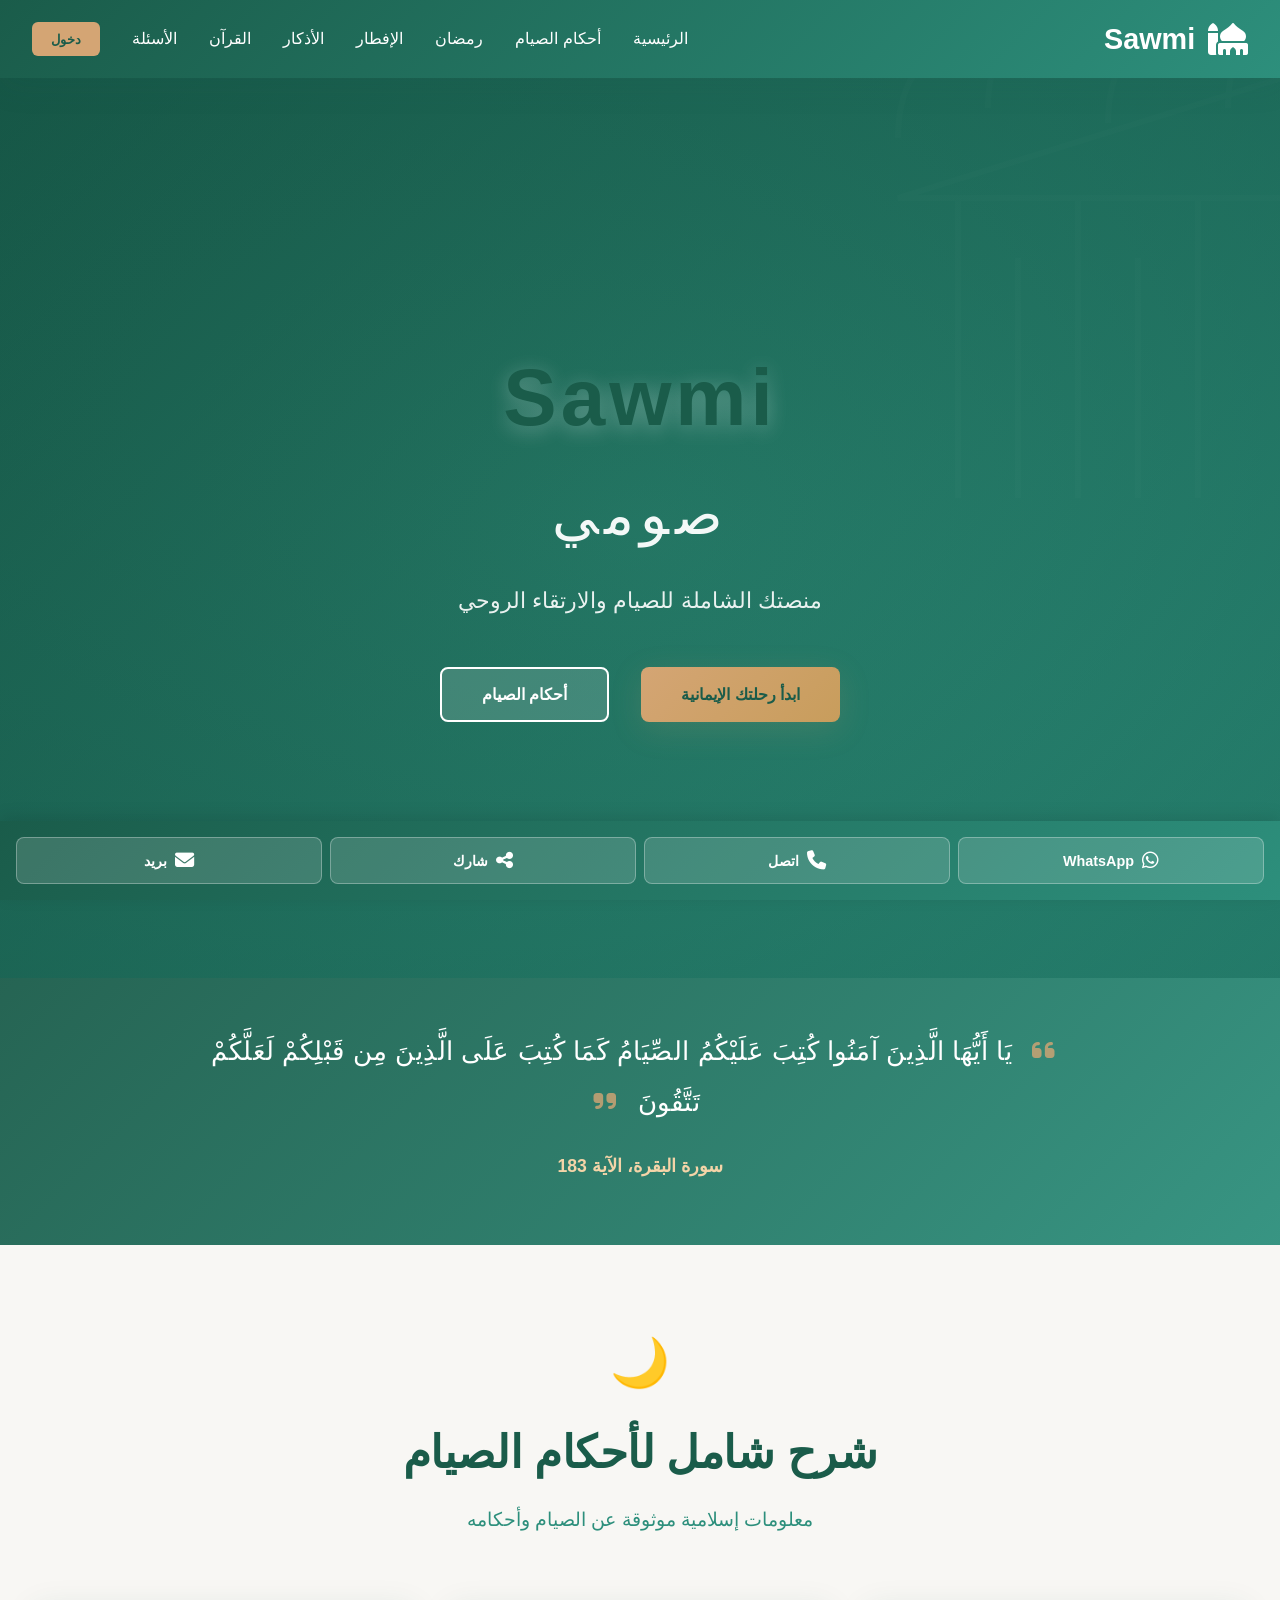
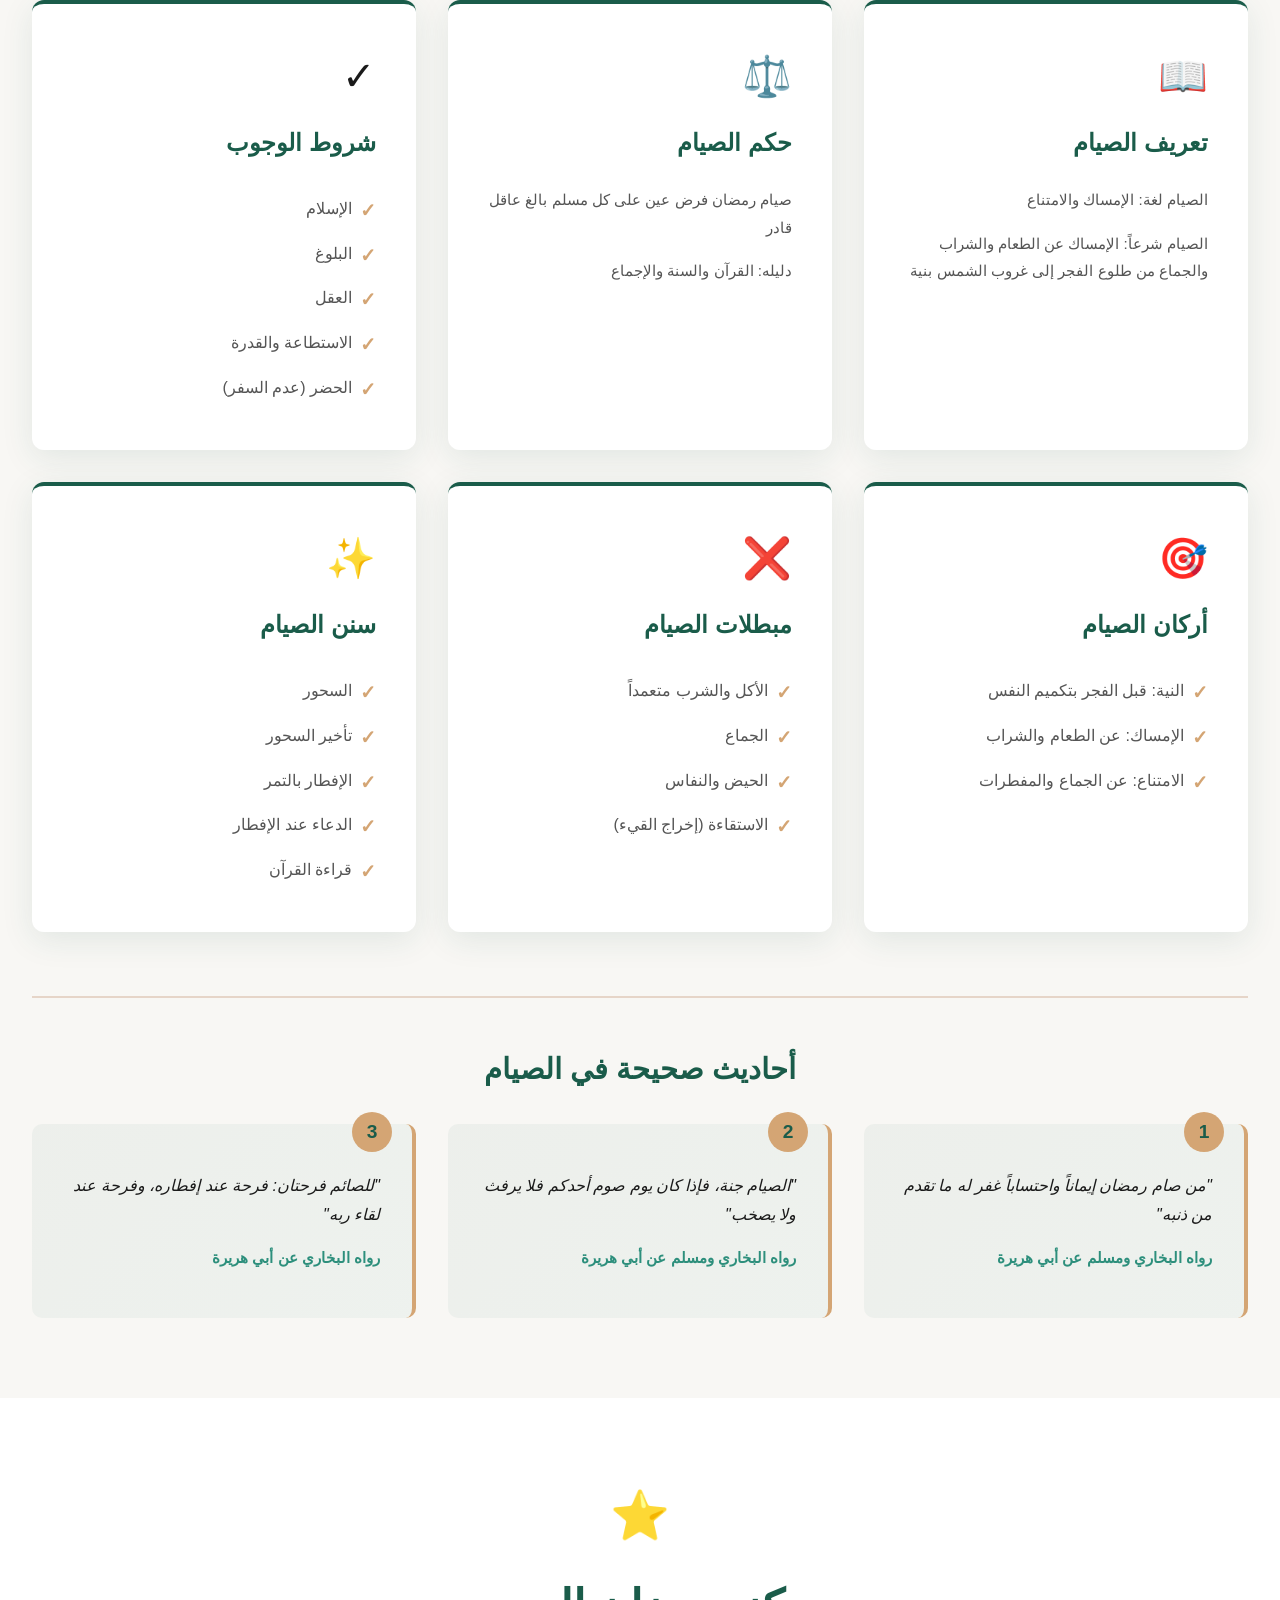
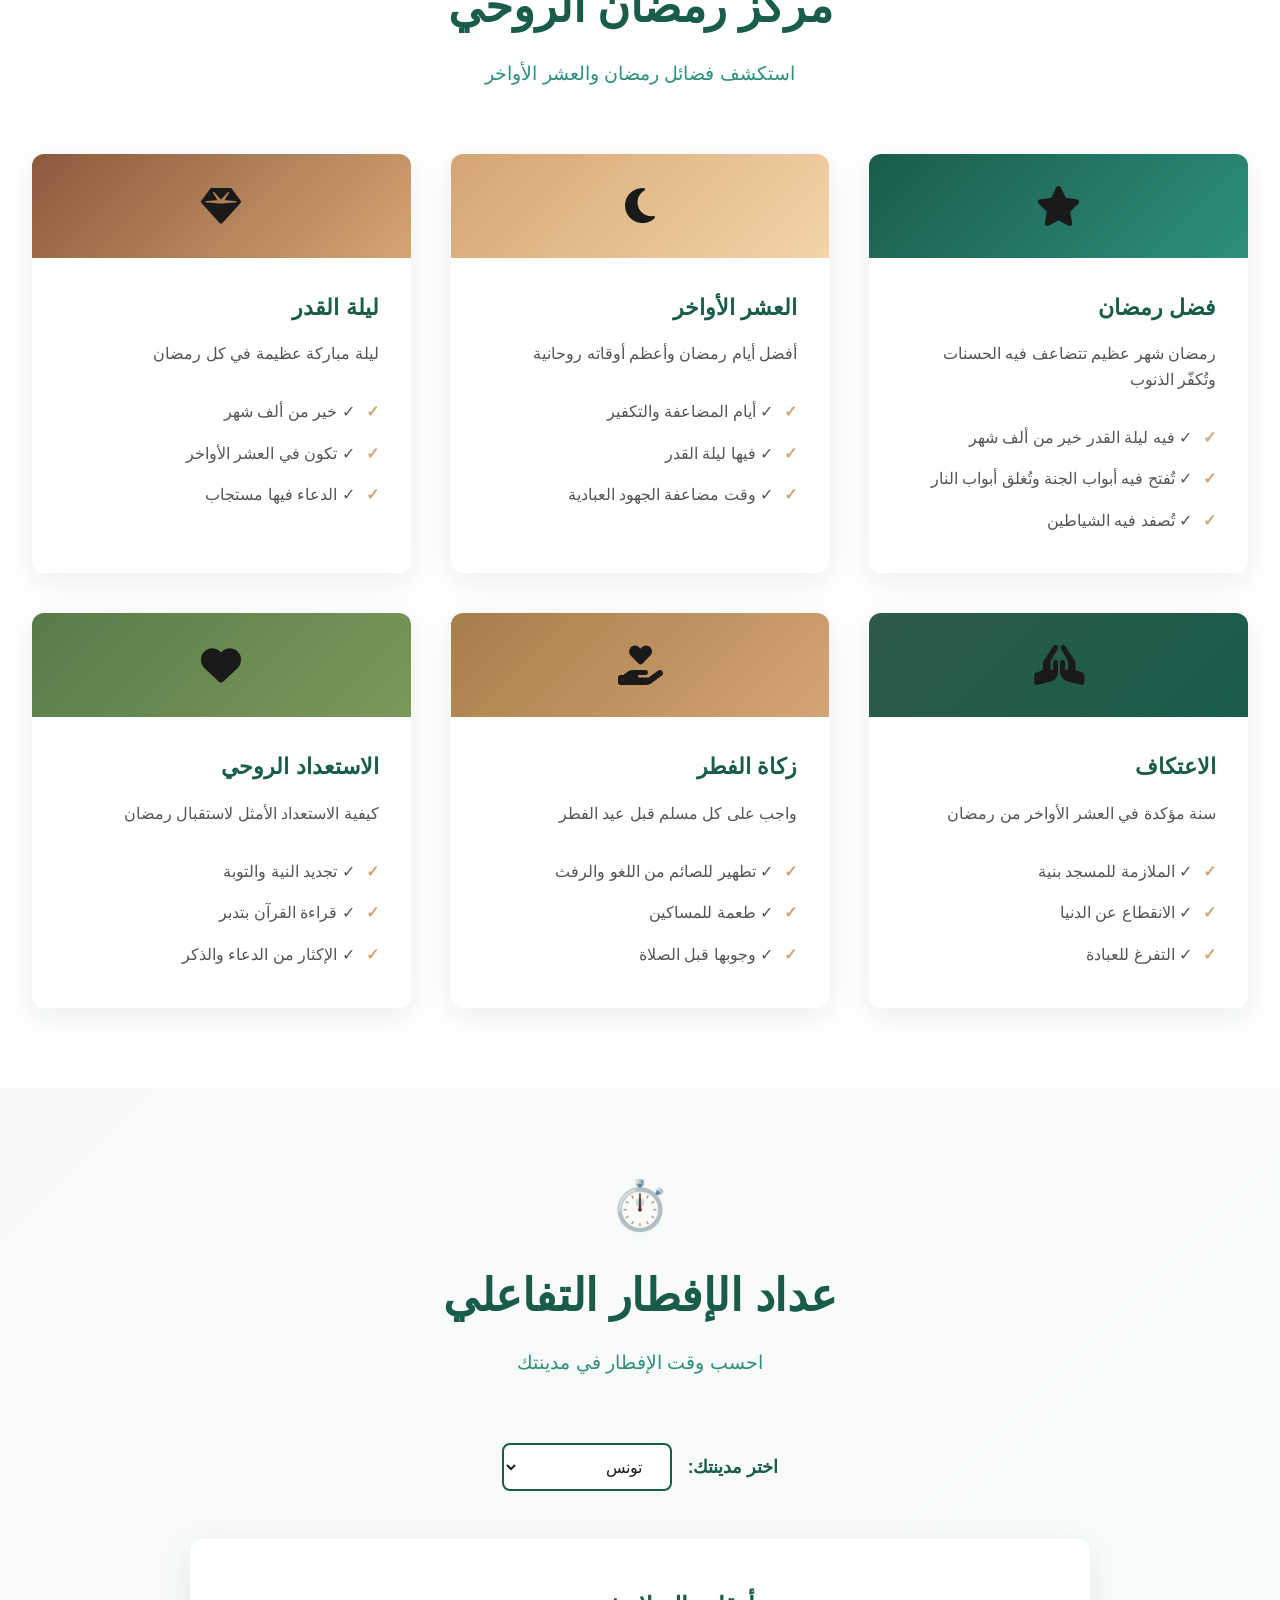
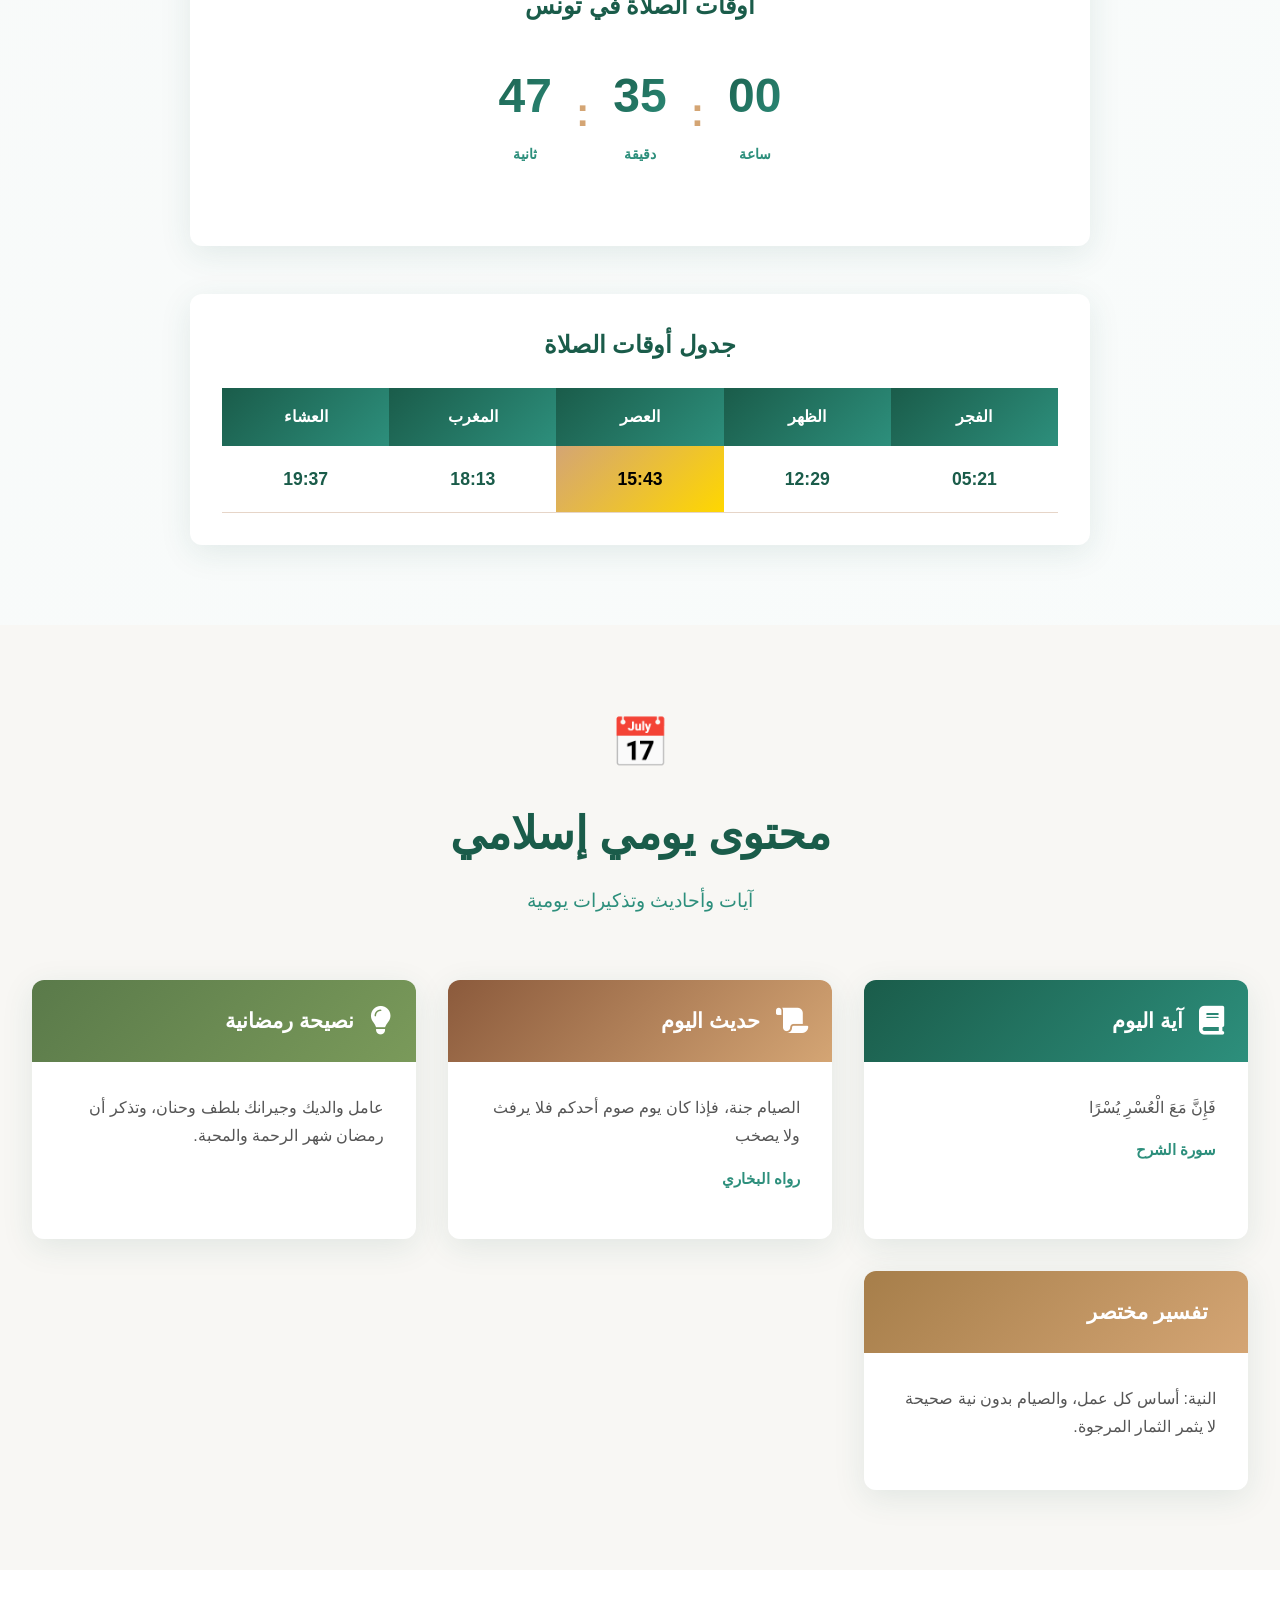
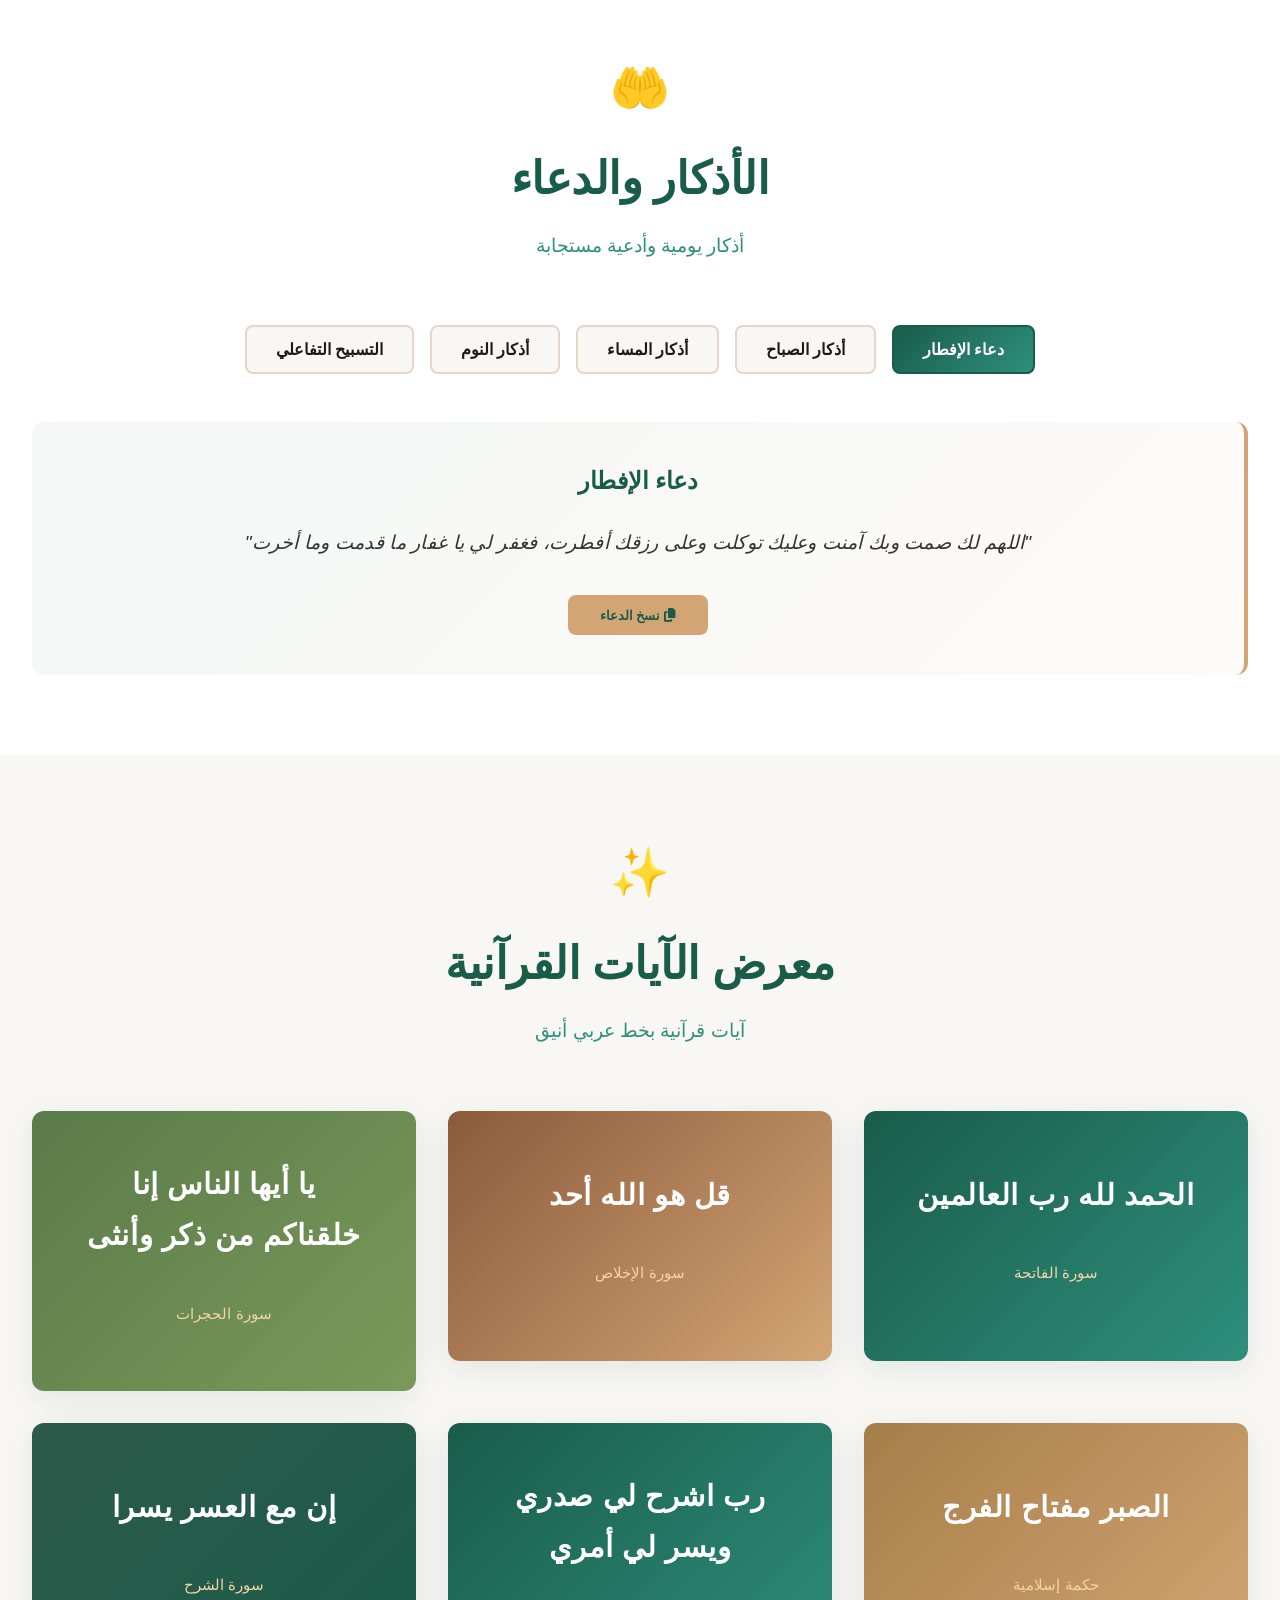
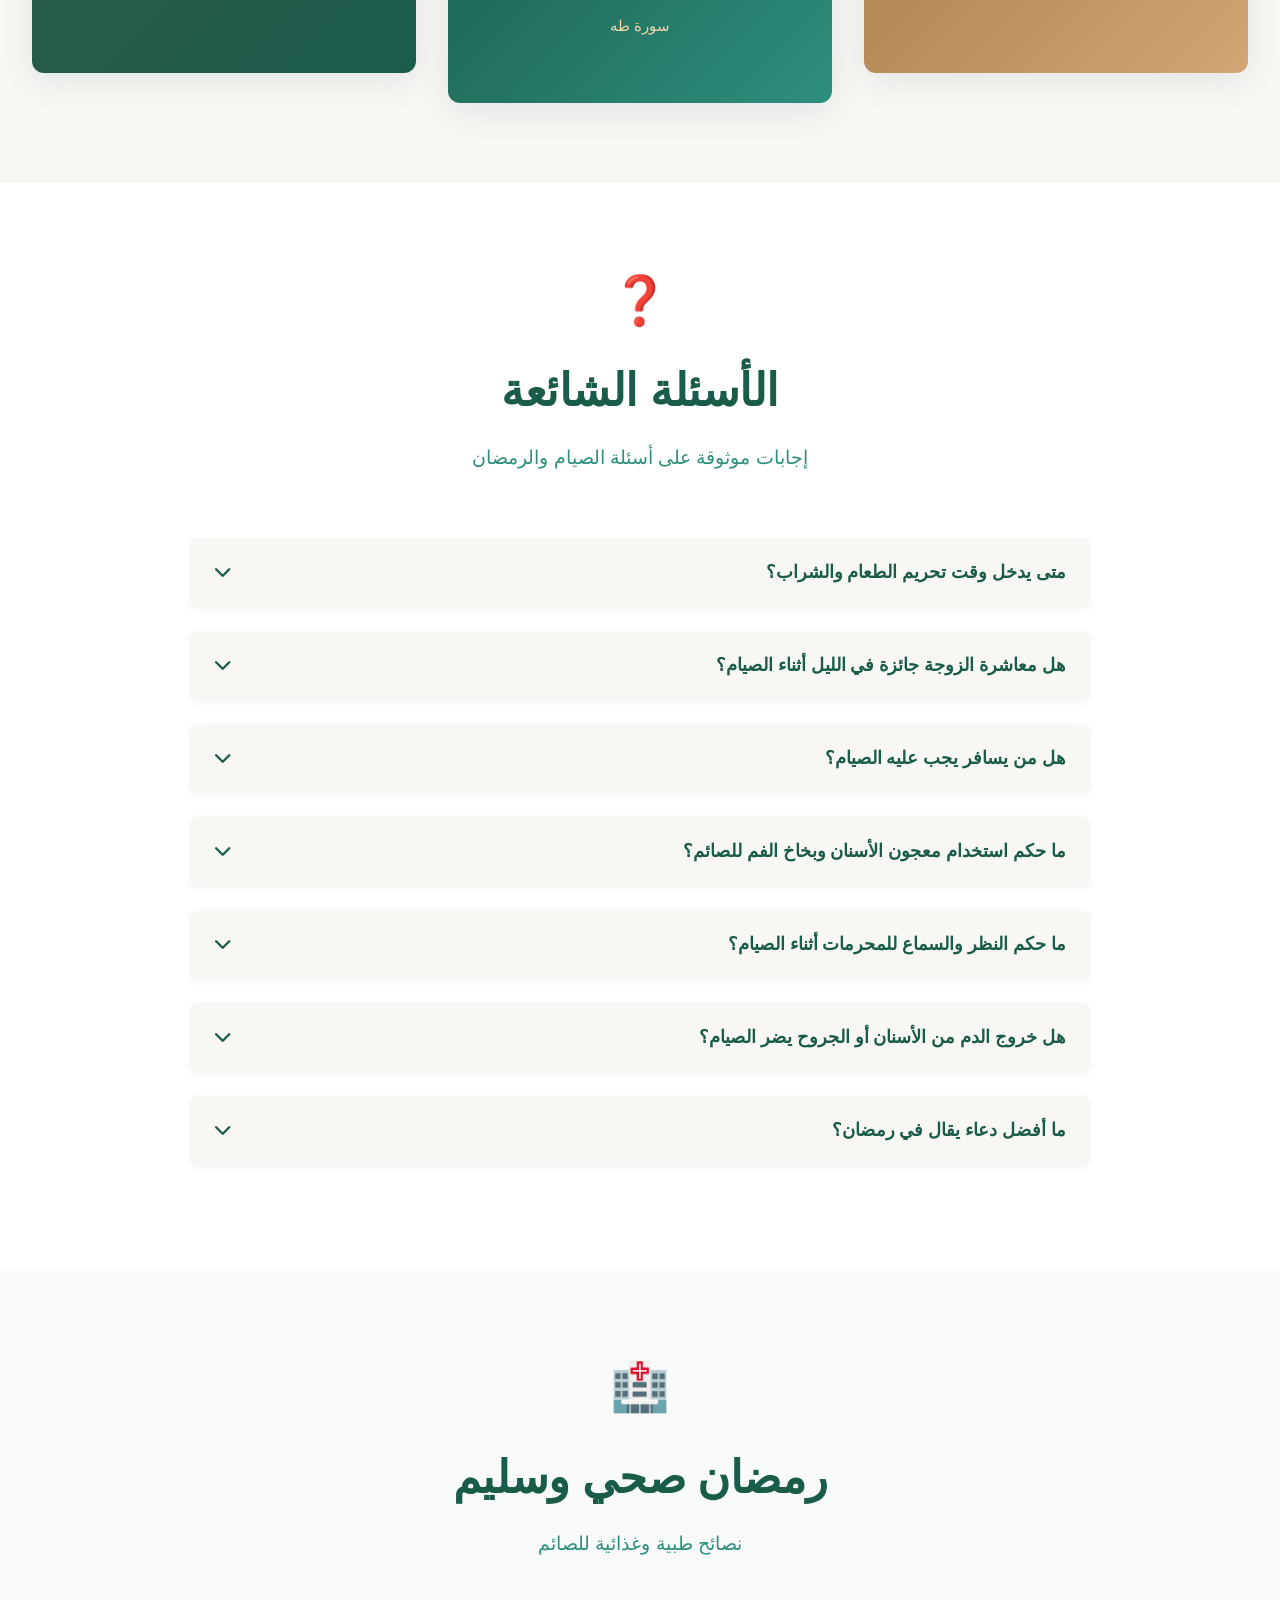
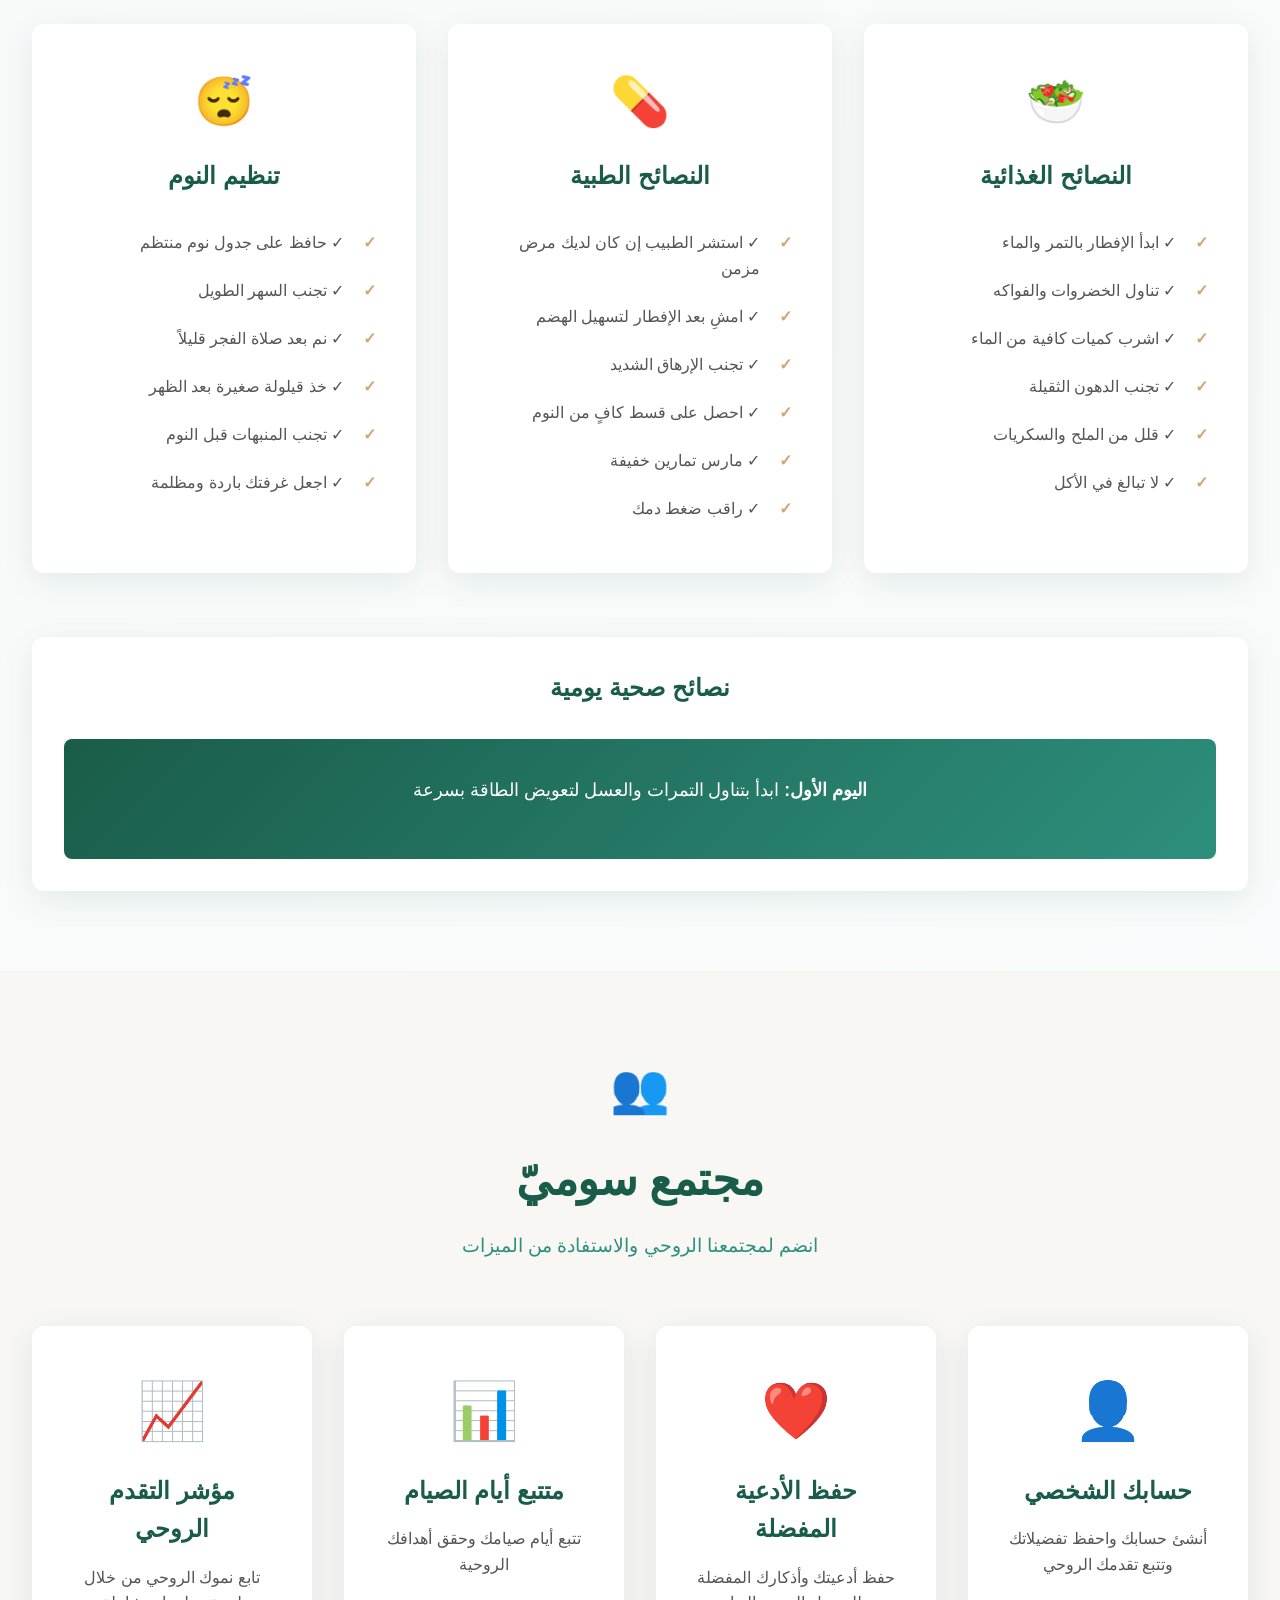
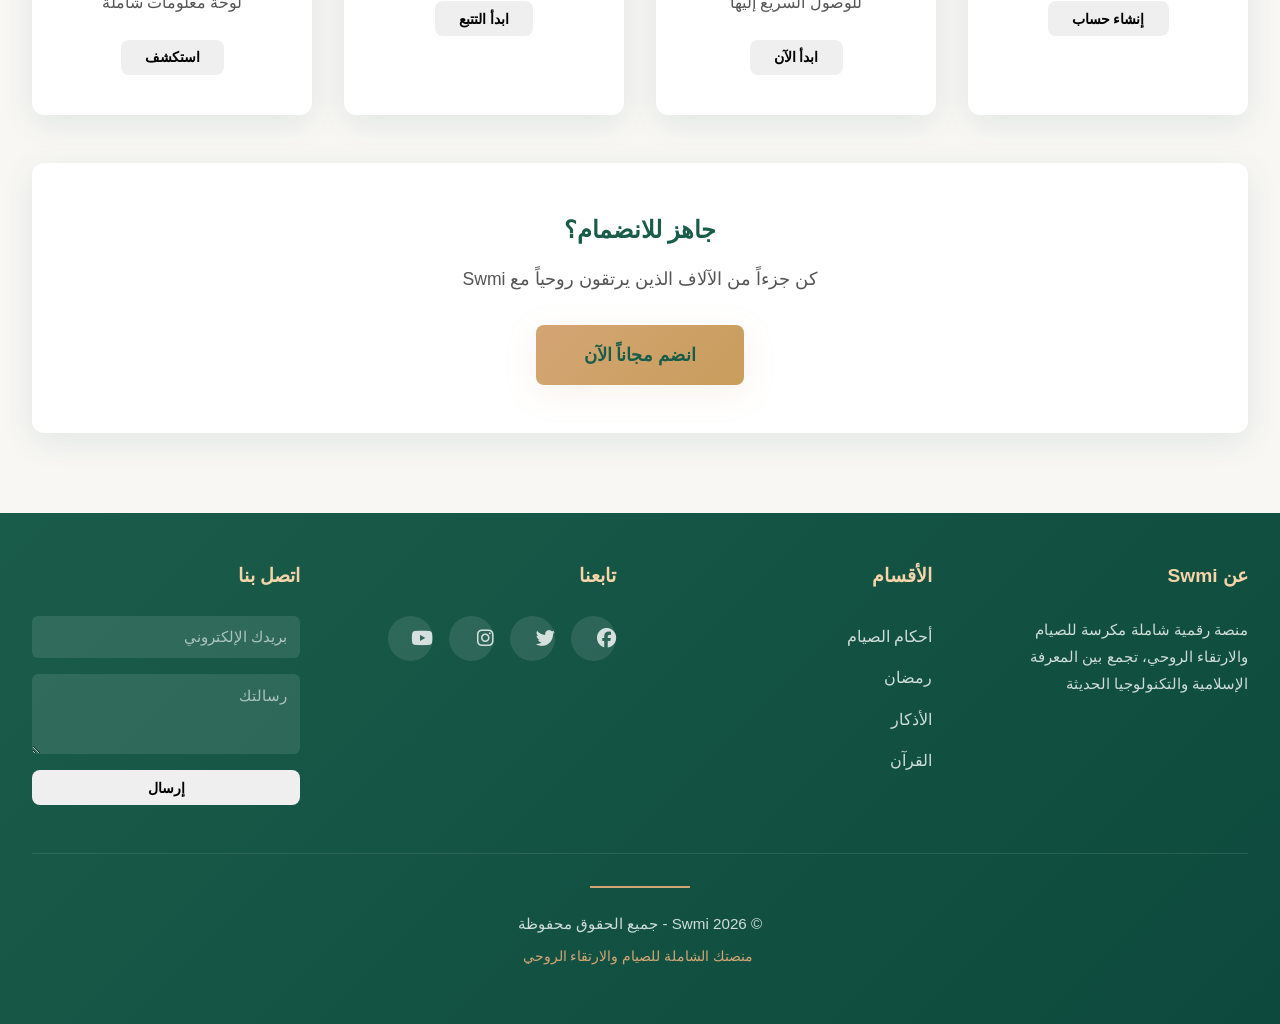
<file: dashboard.html>
<!DOCTYPE html>
<html lang="ar" dir="rtl">
<head>
    <meta charset="UTF-8">
    <meta name="viewport" content="width=device-width, initial-scale=1.0">
    <title>لوحة التحكم - Swmi | صومي</title>
    <link rel="icon" type="image/svg+xml" href="data:image/svg+xml,<svg xmlns='http://www.w3.org/2000/svg' viewBox='0 0 100 100'><circle cx='50' cy='50' r='45' fill='%231a5c4a'/><text x='50' y='60' font-size='60' font-weight='bold' text-anchor='middle' fill='%23d4a574'>🌙</text></svg>">
    <link rel="stylesheet" href="styles.css">
    <link rel="stylesheet" href="https://cdnjs.cloudflare.com/ajax/libs/font-awesome/6.4.0/css/all.min.css">
    <style>
        .dashboard-header {
            background: linear-gradient(135deg, var(--primary-green) 0%, var(--secondary-green) 100%);
            padding: 3rem 2rem;
            color: var(--white);
            margin-bottom: 3rem;
        }

        .dashboard-title {
            font-size: 2.5rem;
            margin-bottom: 1rem;
        }

        .dashboard-content {
            max-width: 1200px;
            margin: 0 auto;
            padding: 0 2rem 3rem;
        }

        .quick-actions {
            display: grid;
            grid-template-columns: repeat(auto-fit, minmax(200px, 1fr));
            gap: 1rem;
            margin-bottom: 3rem;
        }

        .quick-action-btn {
            padding: 1.5rem;
            background: linear-gradient(135deg, var(--gold) 0%, #c89d5c 100%);
            color: var(--primary-green);
            border: none;
            border-radius: 8px;
            cursor: pointer;
            font-weight: 600;
            font-size: 1rem;
            transition: all 0.3s ease;
            display: flex;
            align-items: center;
            justify-content: center;
            gap: 0.5rem;
        }

        .quick-action-btn:hover {
            transform: translateY(-4px);
            box-shadow: var(--shadow-gold);
        }

        .stats-grid {
            display: grid;
            grid-template-columns: repeat(auto-fit, minmax(250px, 1fr));
            gap: 2rem;
            margin-bottom: 3rem;
        }

        .stat-card {
            background: var(--white);
            padding: 2rem;
            border-radius: 12px;
            box-shadow: var(--shadow);
            border-left: 5px solid var(--gold);
        }

        .stat-icon {
            font-size: 2.5rem;
            margin-bottom: 1rem;
        }

        .stat-number {
            font-size: 3rem;
            color: var(--primary-green);
            font-weight: 900;
            margin-bottom: 0.5rem;
        }

        .stat-label {
            color: #666;
            font-weight: 600;
        }

        .calendar-section {
            background: var(--white);
            padding: 2rem;
            border-radius: 12px;
            box-shadow: var(--shadow);
            margin-bottom: 3rem;
        }

        .calendar-header {
            display: flex;
            justify-content: space-between;
            align-items: center;
            margin-bottom: 2rem;
        }

        .calendar-title {
            font-size: 1.5rem;
            color: var(--primary-green);
            font-weight: 700;
        }

        .calendar-nav {
            display: flex;
            gap: 1rem;
        }

        .calendar-nav button {
            padding: 0.5rem 1rem;
            background: var(--light-gray);
            border: 2px solid var(--border-color);
            border-radius: 6px;
            cursor: pointer;
            font-weight: 600;
            color: var(--primary-green);
            transition: all 0.3s ease;
        }

        .calendar-nav button:hover {
            border-color: var(--gold);
            color: var(--gold);
        }

        .calendar-grid {
            display: grid;
            grid-template-columns: repeat(7, 1fr);
            gap: 0.5rem;
        }

        .calendar-day-header {
            text-align: center;
            font-weight: 700;
            color: var(--primary-green);
            padding: 1rem 0;
            border-bottom: 2px solid var(--border-color);
        }

        .calendar-day {
            aspect-ratio: 1;
            display: flex;
            align-items: center;
            justify-content: center;
            border: 2px solid var(--border-color);
            border-radius: 8px;
            cursor: pointer;
            font-weight: 600;
            transition: all 0.3s ease;
            position: relative;
        }

        .calendar-day:hover {
            border-color: var(--gold);
            background: rgba(212, 165, 116, 0.1);
        }

        .calendar-day.empty {
            background: var(--light-gray);
            cursor: default;
        }

        .calendar-day.empty:hover {
            border-color: var(--border-color);
            background: var(--light-gray);
        }

        .calendar-day.completed {
            background: linear-gradient(135deg, var(--primary-green) 0%, var(--secondary-green) 100%);
            color: var(--white);
            border-color: var(--primary-green);
        }

        .calendar-day.completed::after {
            content: '✓';
            position: absolute;
            top: 2px;
            right: 2px;
            font-size: 0.8rem;
        }

        .calendar-day.skipped {
            background: #f0f0f0;
            color: #999;
            border-color: #ddd;
        }

        .calendar-day.skipped::after {
            content: '✕';
            position: absolute;
            top: 2px;
            right: 2px;
            font-size: 0.8rem;
        }

        .chart-section {
            background: var(--white);
            padding: 2rem;
            border-radius: 12px;
            box-shadow: var(--shadow);
            margin-bottom: 3rem;
        }

        .chart-title {
            font-size: 1.5rem;
            color: var(--primary-green);
            margin-bottom: 2rem;
            font-weight: 700;
        }

        .month-chart {
            display: grid;
            grid-template-columns: repeat(12, 1fr);
            gap: 0.5rem;
        }

        .month-bar {
            display: flex;
            flex-direction: column;
            align-items: center;
            gap: 0.5rem;
        }

        .month-label {
            font-size: 0.8rem;
            color: #666;
            font-weight: 600;
        }

        .month-progress {
            width: 100%;
            height: 60px;
            background: var(--light-gray);
            border-radius: 4px;
            position: relative;
            cursor: pointer;
            overflow: hidden;
        }

        .month-progress-fill {
            height: 100%;
            background: linear-gradient(180deg, var(--primary-green) 0%, var(--secondary-green) 100%);
            width: 0%;
            transition: width 0.5s ease;
            display: flex;
            align-items: flex-end;
            justify-content: center;
            color: var(--white);
            font-size: 0.75rem;
            font-weight: 700;
        }

        .achievements {
            background: var(--white);
            padding: 2rem;
            border-radius: 12px;
            box-shadow: var(--shadow);
        }

        .achievements-title {
            font-size: 1.5rem;
            color: var(--primary-green);
            margin-bottom: 2rem;
            font-weight: 700;
        }

        .achievements-grid {
            display: grid;
            grid-template-columns: repeat(auto-fill, minmax(150px, 1fr));
            gap: 1rem;
        }

        .achievement {
            background: var(--light-gray);
            padding: 1.5rem;
            border-radius: 8px;
            text-align: center;
            opacity: 0.5;
            transition: all 0.3s ease;
        }

        .achievement.unlocked {
            background: linear-gradient(135deg, rgba(212, 165, 116, 0.2) 0%, rgba(26, 92, 74, 0.2) 100%);
            opacity: 1;
            box-shadow: 0 4px 12px rgba(212, 165, 116, 0.2);
        }

        .achievement-icon {
            font-size: 2.5rem;
            margin-bottom: 0.5rem;
        }

        .achievement-name {
            font-weight: 600;
            color: var(--primary-green);
            font-size: 0.9rem;
        }

        @media (max-width: 768px) {
            .dashboard-header {
                padding: 2rem 1rem;
            }

            .dashboard-title {
                font-size: 1.8rem;
            }

            .calendar-grid {
                grid-template-columns: repeat(7, 1fr);
                gap: 0.3rem;
            }

            .calendar-day {
                font-size: 0.75rem;
                padding: 0.25rem;
            }

            .stat-number {
                font-size: 2rem;
            }

            .dashboard-content {
                padding: 0 1rem 2rem;
            }
        }
    </style>
</head>
<body>
    <!-- Header -->
    <header class="header">
        <nav class="navbar">
            <div class="nav-container">
                <div class="logo">
                    <i class="fas fa-mosque"></i>
                    <span>Swmi</span>
                </div>
                <ul class="nav-menu">
                    <li><a href="index.html" class="nav-link">الرئيسية</a></li>
                    <li><a href="profile.html" class="nav-link">ملفي</a></li>
                    <li><a href="dashboard.html" class="nav-link">لوحة التحكم</a></li>
                </ul>
                <div class="hamburger">
                    <span></span>
                    <span></span>
                    <span></span>
                </div>
            </div>
        </nav>
    </header>

    <!-- Dashboard Header -->
    <div class="dashboard-header">
        <h1 class="dashboard-title">📊 لوحة التحكم</h1>
        <p>تابع تقدمك وحقق أهدافك الروحية</p>
    </div>

    <!-- Dashboard Content -->
    <div class="dashboard-content">
        <!-- Quick Actions -->
        <div class="quick-actions">
            <button class="quick-action-btn" onclick="recordTodaysFast()">
                <i class="fas fa-check-circle"></i> سجل اليوم
            </button>
            <button class="quick-action-btn" onclick="skipToday()">
                <i class="fas fa-times-circle"></i> تخطي اليوم
            </button>
            <button class="quick-action-btn" onclick="viewStats()">
                <i class="fas fa-chart-bar"></i> الإحصائيات
            </button>
        </div>

        <!-- Statistics Cards -->
        <div class="stats-grid">
            <div class="stat-card">
                <div class="stat-icon">📅</div>
                <div class="stat-number" id="total-days">0</div>
                <div class="stat-label">إجمالي أيام الصيام</div>
            </div>
            <div class="stat-card">
                <div class="stat-icon">✅</div>
                <div class="stat-number" id="completed-days">0</div>
                <div class="stat-label">أيام مكتملة</div>
            </div>
            <div class="stat-card">
                <div class="stat-icon">🔥</div>
                <div class="stat-number" id="current-streak">0</div>
                <div class="stat-label">السلسلة الحالية</div>
            </div>
            <div class="stat-card">
                <div class="stat-icon">📈</div>
                <div class="stat-number" id="percentage">0%</div>
                <div class="stat-label">النسبة المئوية</div>
            </div>
        </div>

        <!-- Calendar -->
        <div class="calendar-section">
            <div class="calendar-header">
                <h3 class="calendar-title">📆 تقويم الصيام</h3>
                <div class="calendar-nav">
                    <button onclick="previousMonth()">&lsaquo; السابق</button>
                    <span id="calendar-month" style="padding: 0 1rem; font-weight: 600; color: var(--primary-green);"></span>
                    <button onclick="nextMonth()">التالي &rsaquo;</button>
                </div>
            </div>
            <div class="calendar-grid" id="calendar-grid"></div>
        </div>

        <!-- Monthly Progress Chart -->
        <div class="chart-section">
            <h3 class="chart-title">📊 إحصائيات آخر 12 شهر</h3>
            <div class="month-chart" id="month-chart"></div>
        </div>

        <!-- Achievements -->
        <div class="achievements">
            <h3 class="achievements-title">🏆 الإنجازات</h3>
            <div class="achievements-grid">
                <div class="achievement" id="achievement-1">
                    <div class="achievement-icon">🌙</div>
                    <div class="achievement-name">البداية</div>
                </div>
                <div class="achievement" id="achievement-10">
                    <div class="achievement-icon">⭐</div>
                    <div class="achievement-name">10 أيام</div>
                </div>
                <div class="achievement" id="achievement-30">
                    <div class="achievement-icon">💫</div>
                    <div class="achievement-name">شهر كامل</div>
                </div>
                <div class="achievement" id="achievement-100">
                    <div class="achievement-icon">👑</div>
                    <div class="achievement-name">100 يوم</div>
                </div>
                <div class="achievement" id="achievement-365">
                    <div class="achievement-icon">🌟</div>
                    <div class="achievement-name">سنة كاملة</div>
                </div>
                <div class="achievement" id="achievement-streak-7">
                    <div class="achievement-icon">🔥</div>
                    <div class="achievement-name">سلسلة 7 أيام</div>
                </div>
            </div>
        </div>
    </div>

    <!-- Mobile Actions -->
    <div class="mobile-actions">
        <button class="mobile-btn" id="whatsapp-btn" title="شارك على WhatsApp">
            <i class="fab fa-whatsapp"></i>
            <span>WhatsApp</span>
        </button>
        <button class="mobile-btn" id="call-btn" title="اتصل بنا">
            <i class="fas fa-phone"></i>
            <span>اتصل</span>
        </button>
        <button class="mobile-btn" id="share-btn" title="شارك">
            <i class="fas fa-share-alt"></i>
            <span>شارك</span>
        </button>
        <button class="mobile-btn" id="email-btn" title="راسلنا بالبريد">
            <i class="fas fa-envelope"></i>
            <span>بريد</span>
        </button>
    </div>

    <script src="api.js"></script>
    <script src="auth.js"></script>
    <script>
        // ===== التحقق من تسجيل الدخول =====
        if (!auth.isLoggedIn()) {
            alert('يرجى تسجيل الدخول أولاً');
            window.location.href = 'index.html';
        }

        let currentDate = new Date();

        // ===== تحميل الإحصائيات =====
        function loadDashboard() {
            const stats = progress.getOverallStats();
            const percentage = stats.totalFastingDays > 0 ? Math.round((stats.completedDays / stats.totalFastingDays) * 100) : 0;

            document.getElementById('total-days').textContent = stats.totalFastingDays;
            document.getElementById('completed-days').textContent = stats.completedDays;
            document.getElementById('current-streak').textContent = stats.streak;
            document.getElementById('percentage').textContent = percentage + '%';

            loadCalendar();
            loadMonthlyChart();
            loadAchievements();
        }

        // ===== تحميل التقويم =====
        function loadCalendar() {
            const year = currentDate.getFullYear();
            const month = currentDate.getMonth();
            
            const monthName = new Date(year, month, 1).toLocaleDateString('ar-TN', { month: 'long', year: 'numeric' });
            document.getElementById('calendar-month').textContent = monthName;

            const firstDay = new Date(year, month, 1);
            const lastDay = new Date(year, month + 1, 0);
            const daysInMonth = lastDay.getDate();
            const startingDayOfWeek = firstDay.getDay();

            const calendar = storage.getMonthCalendar(year, month + 1);
            const grid = document.getElementById('calendar-grid');
            grid.innerHTML = '';

            // أيام الأسبوع
            const dayNames = ['الأحد', 'الاثنين', 'الثلاثاء', 'الأربعاء', 'الخميس', 'الجمعة', 'السبت'];
            dayNames.forEach(day => {
                const header = document.createElement('div');
                header.className = 'calendar-day-header';
                header.textContent = day;
                grid.appendChild(header);
            });

            // الأيام الفارغة
            for (let i = 0; i < startingDayOfWeek; i++) {
                const empty = document.createElement('div');
                empty.className = 'calendar-day empty';
                grid.appendChild(empty);
            }

            // أيام الشهر
            for (let day = 1; day <= daysInMonth; day++) {
                const dayElement = document.createElement('div');
                dayElement.className = 'calendar-day';
                dayElement.textContent = day;
                dayElement.date = `${year}-${String(month + 1).padStart(2, '0')}-${String(day).padStart(2, '0')}`;

                if (calendar[day] === 'completed') {
                    dayElement.classList.add('completed');
                } else if (calendar[day] === 'skipped') {
                    dayElement.classList.add('skipped');
                }

                dayElement.addEventListener('click', () => toggleDayStatus(dayElement));
                grid.appendChild(dayElement);
            }
        }

        // ===== تبديل حالة اليوم =====
        function toggleDayStatus(dayElement) {
            if (!dayElement.date) return;

            const currentStatus = dayElement.className.split(' ').find(cls => ['completed', 'skipped'].includes(cls));

            if (currentStatus === 'completed') {
                dayElement.classList.remove('completed');
                dayElement.classList.add('skipped');
                storage.addFastingDay(dayElement.date, 'skipped');
            } else if (currentStatus === 'skipped') {
                dayElement.classList.remove('skipped');
                storage.addFastingDay(dayElement.date, 'completed');
            } else {
                dayElement.classList.add('completed');
                storage.addFastingDay(dayElement.date, 'completed');
            }

            loadDashboard();
        }

        // ===== تسجيل صيام اليوم =====
        function recordTodaysFast() {
            const today = new Date().toISOString().split('T')[0];
            storage.addFastingDay(today, 'completed');
            alert('✅ تم تسجيل صيام اليوم بنجاح!');
            loadDashboard();
        }

        // ===== تخطي اليوم =====
        function skipToday() {
            const today = new Date().toISOString().split('T')[0];
            storage.addFastingDay(today, 'skipped');
            alert('⏭️ تم تخطي اليوم');
            loadDashboard();
        }

        // ===== التنقل بين الأشهر =====
        function previousMonth() {
            currentDate.setMonth(currentDate.getMonth() - 1);
            loadCalendar();
        }

        function nextMonth() {
            currentDate.setMonth(currentDate.getMonth() + 1);
            loadCalendar();
        }

        // ===== رسم بياني شهري =====
        function loadMonthlyChart() {
            const chart = document.getElementById('month-chart');
            chart.innerHTML = '';

            for (let i = 11; i >= 0; i--) {
                const date = new Date();
                date.setMonth(date.getMonth() - i);
                const year = date.getFullYear();
                const month = date.getMonth() + 1;
                const monthStr = `${year}-${String(month).padStart(2, '0')}`;
                
                const days = storage.getFastingDays().filter(d => d.date.startsWith(monthStr));
                const completed = days.filter(d => d.status === 'completed').length;
                const percentage = (completed / 31) * 100;

                const monthName = date.toLocaleDateString('ar-TN', { month: 'short' });

                const bar = document.createElement('div');
                bar.className = 'month-bar';
                bar.innerHTML = `
                    <div class="month-progress" title="${monthName}: ${completed} أيام">
                        <div class="month-progress-fill" style="width: ${percentage}%">${completed}</div>
                    </div>
                    <div class="month-label">${monthName}</div>
                `;
                chart.appendChild(bar);
            }
        }

        // ===== تحميل الإنجازات =====
        function loadAchievements() {
            const stats = progress.getOverallStats();

            const achievements = [
                { id: 'achievement-1', condition: stats.completedDays >= 1 },
                { id: 'achievement-10', condition: stats.completedDays >= 10 },
                { id: 'achievement-30', condition: stats.completedDays >= 30 },
                { id: 'achievement-100', condition: stats.completedDays >= 100 },
                { id: 'achievement-365', condition: stats.completedDays >= 365 },
                { id: 'achievement-streak-7', condition: stats.streak >= 7 }
            ];

            achievements.forEach(achievement => {
                const element = document.getElementById(achievement.id);
                if (achievement.condition) {
                    element.classList.add('unlocked');
                }
            });
        }

        // ===== معالج الملاحة =====
        const hamburger = document.querySelector('.hamburger');
        const navMenu = document.querySelector('.nav-menu');

        if (hamburger) {
            hamburger.addEventListener('click', () => {
                navMenu.classList.toggle('active');
            });
        }

        // ===== تحميل لوحة التحكم =====
        document.addEventListener('DOMContentLoaded', loadDashboard);
    </script>
</body>
</html>
</file>
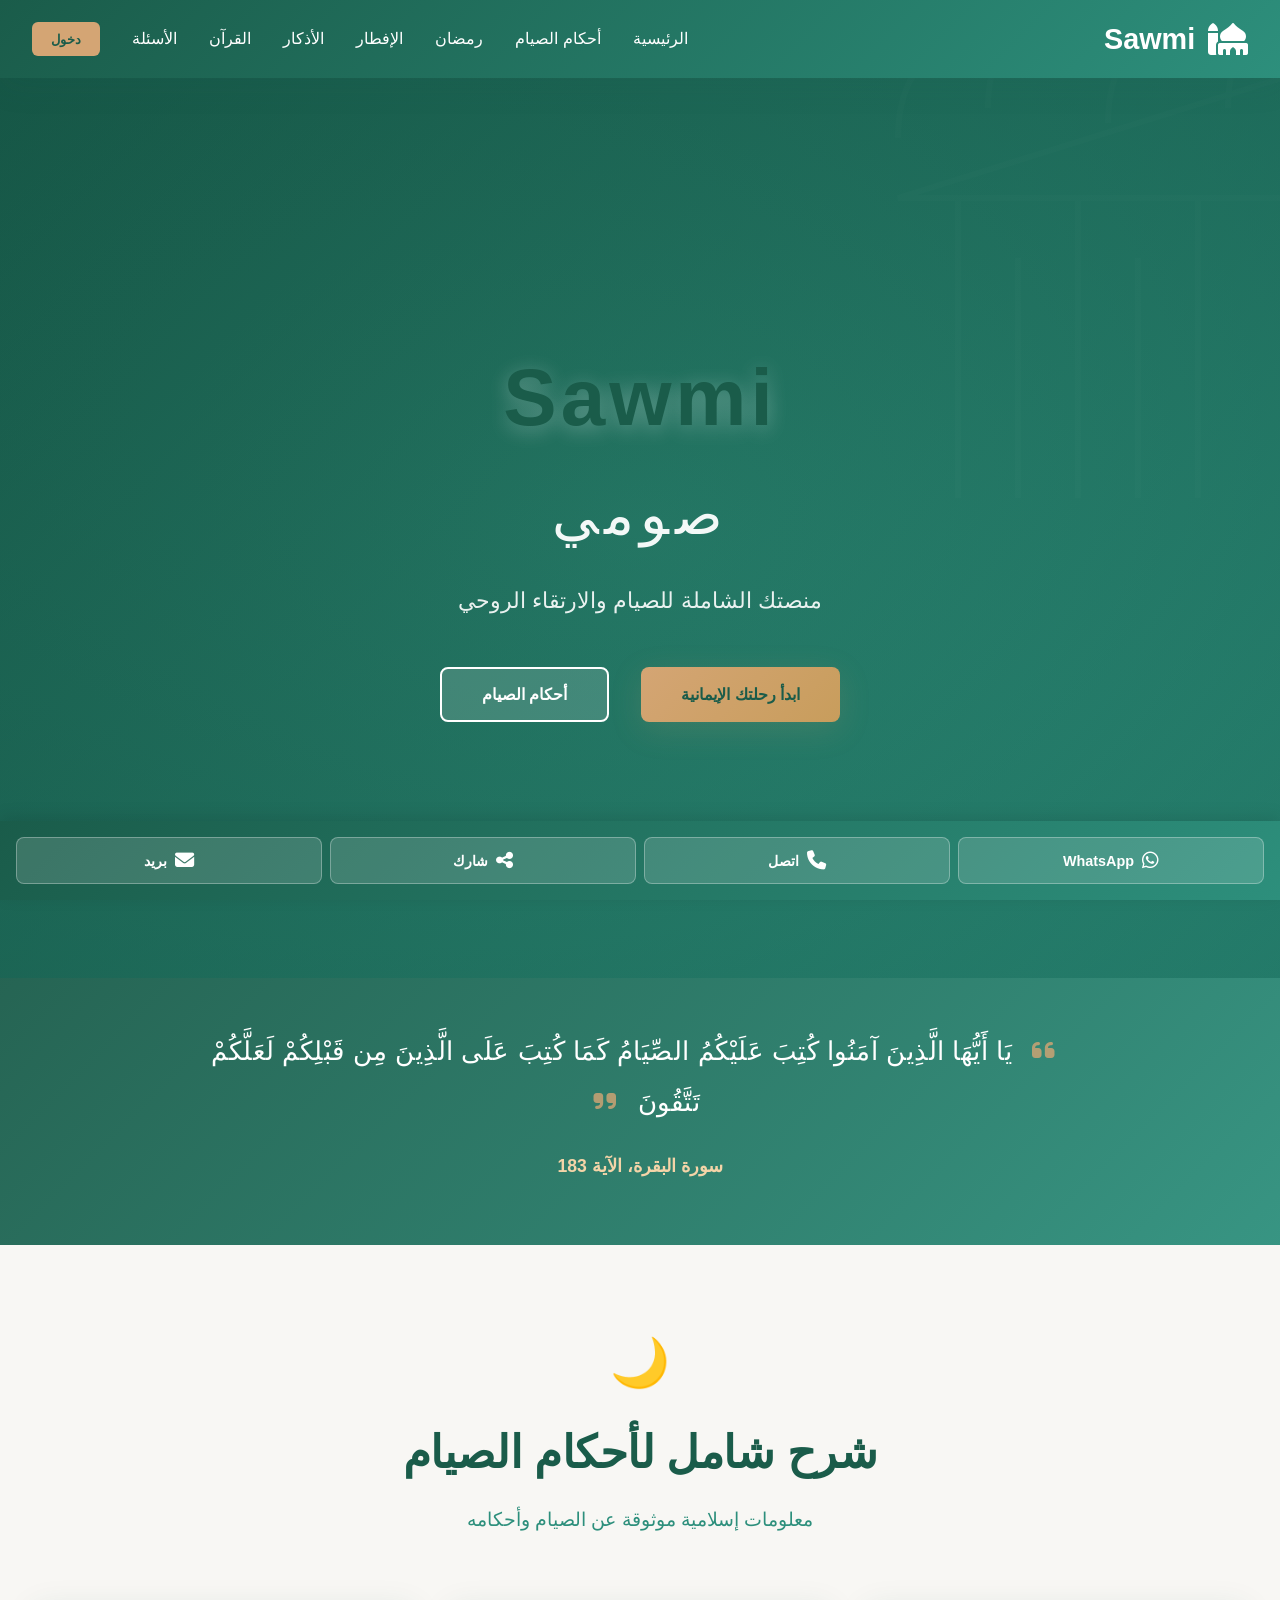
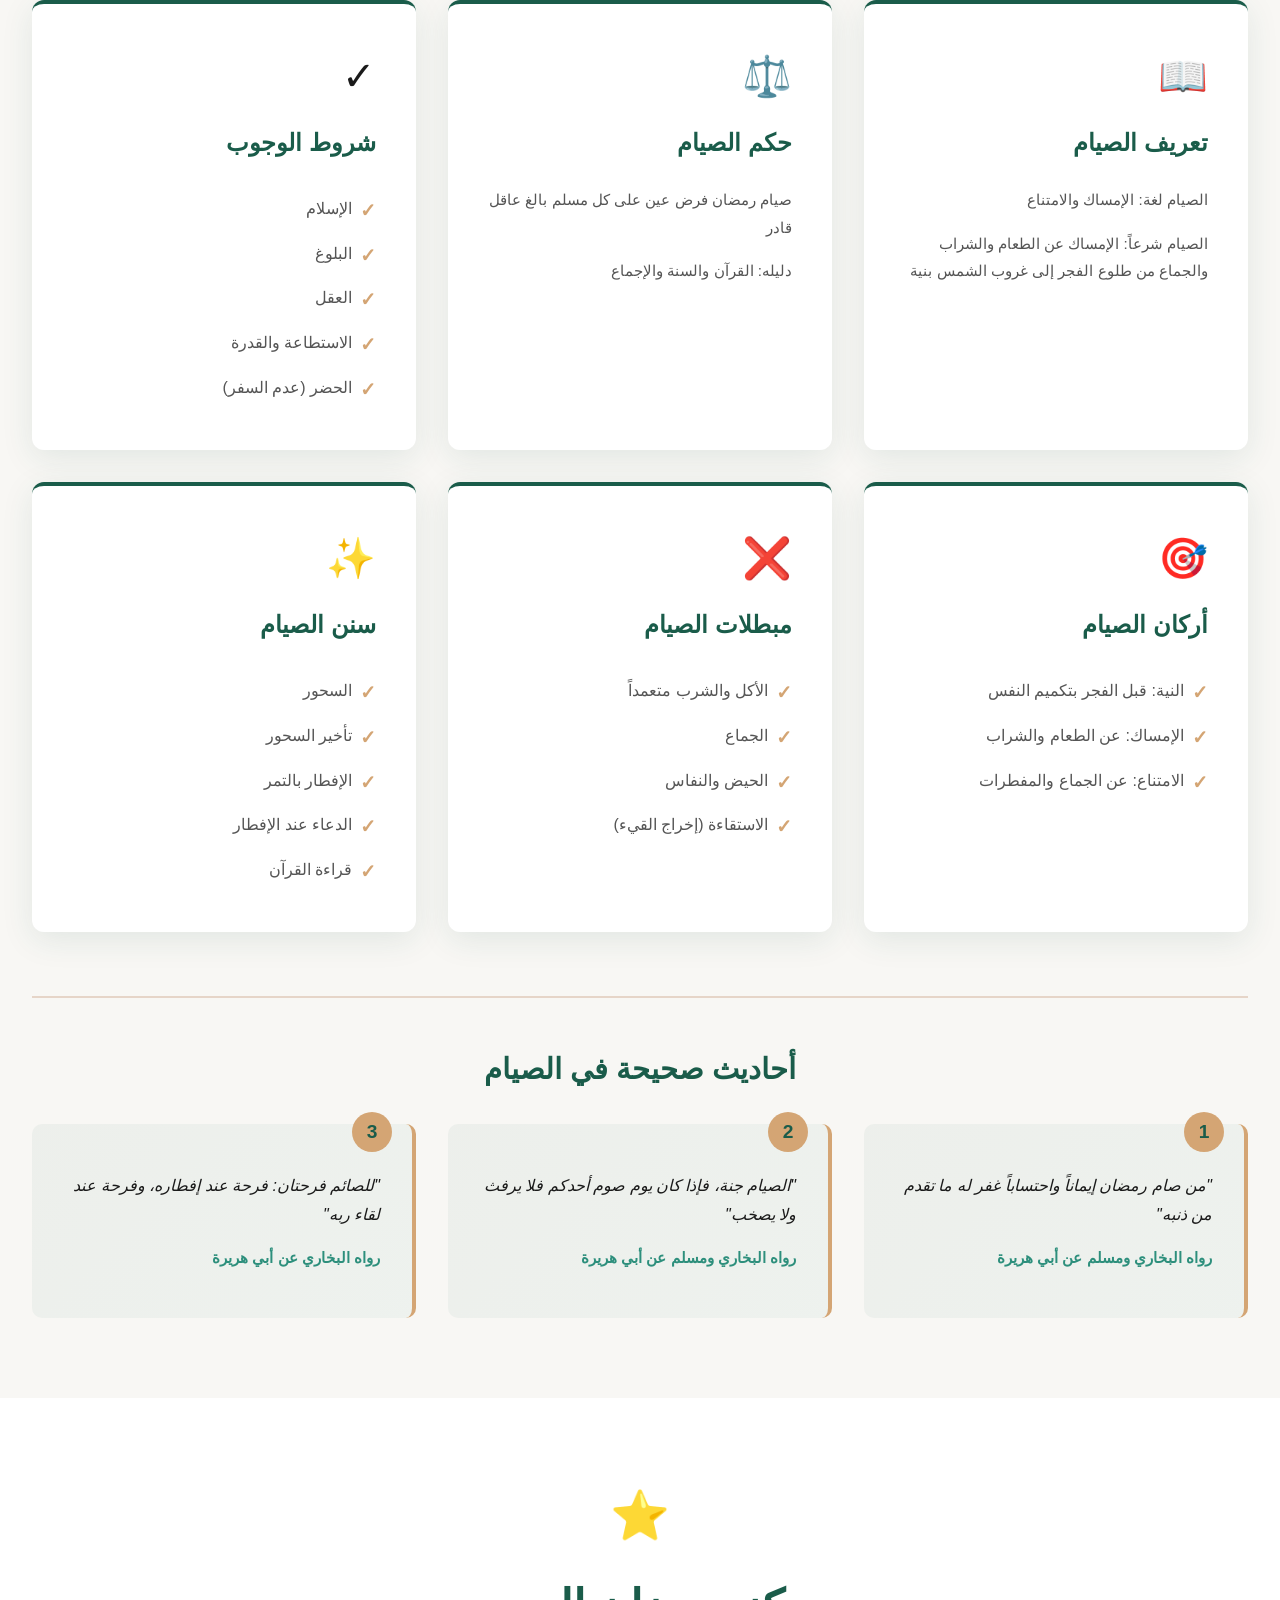
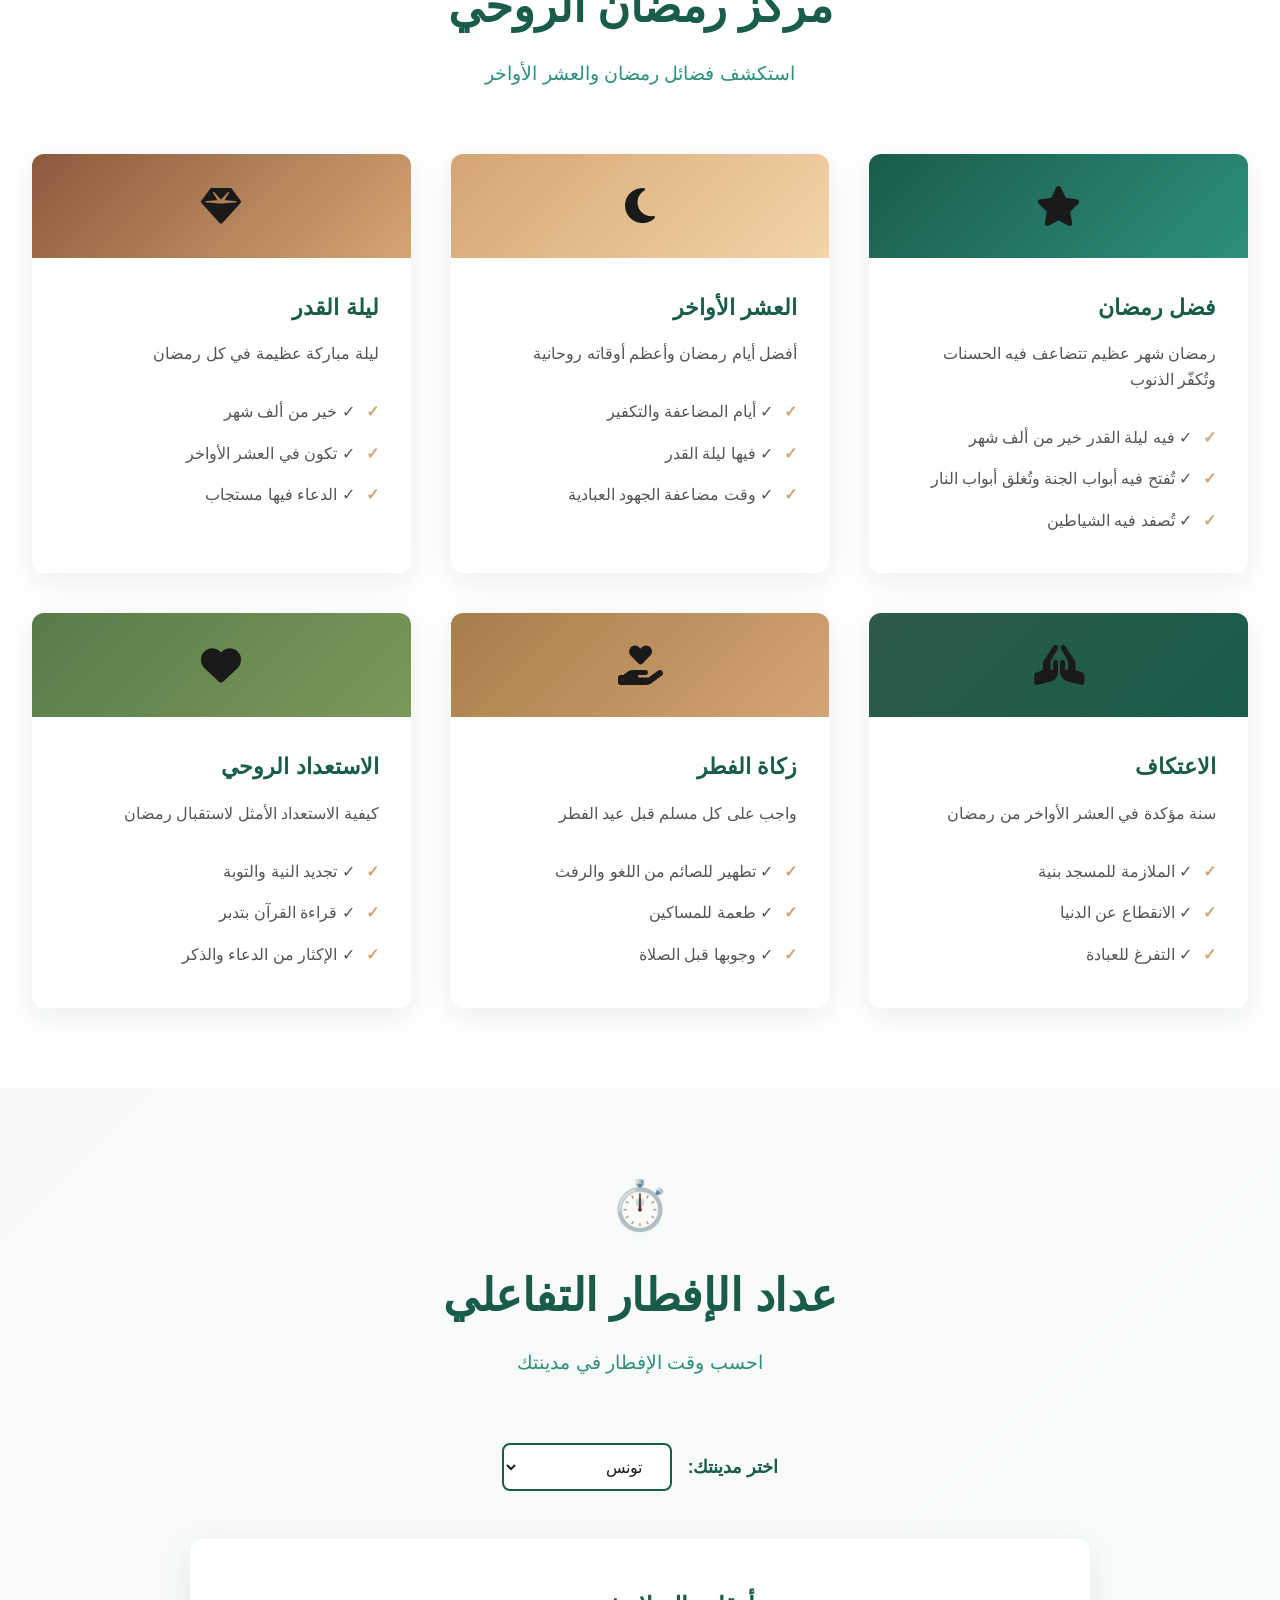
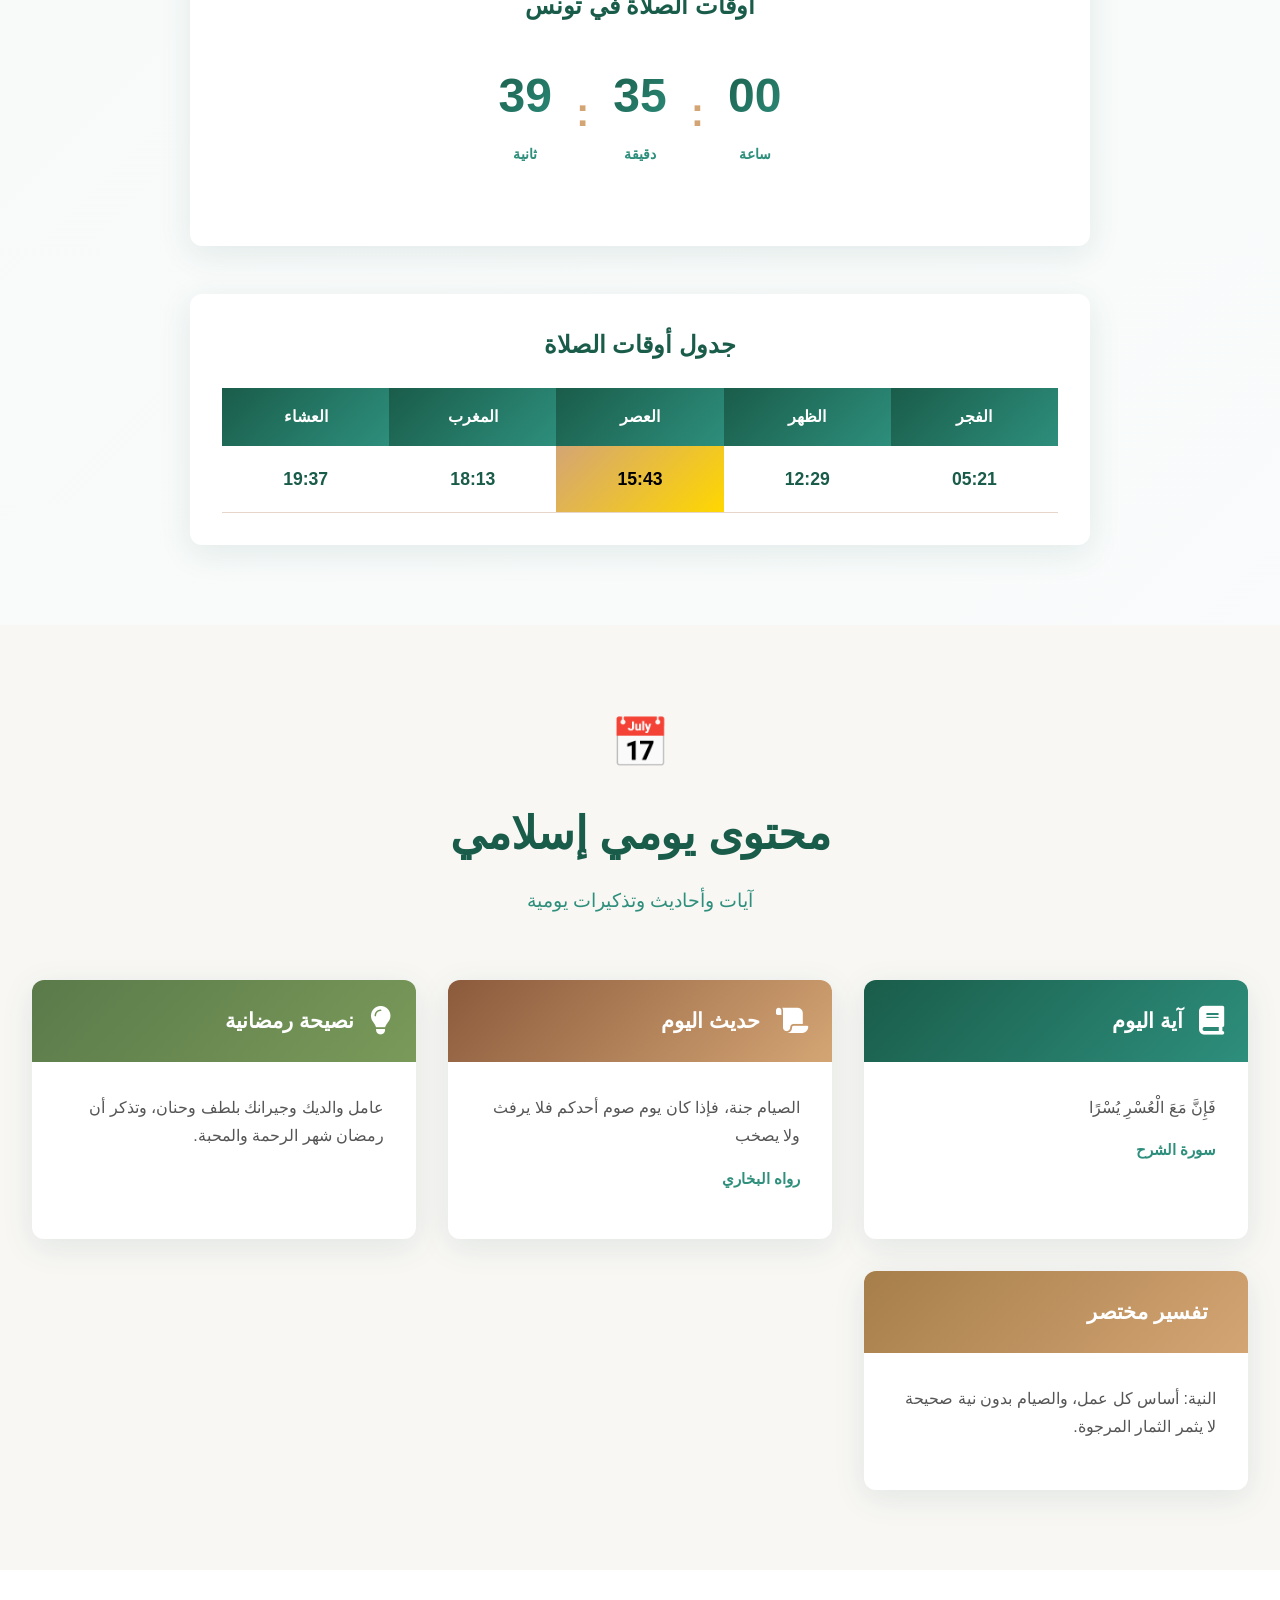
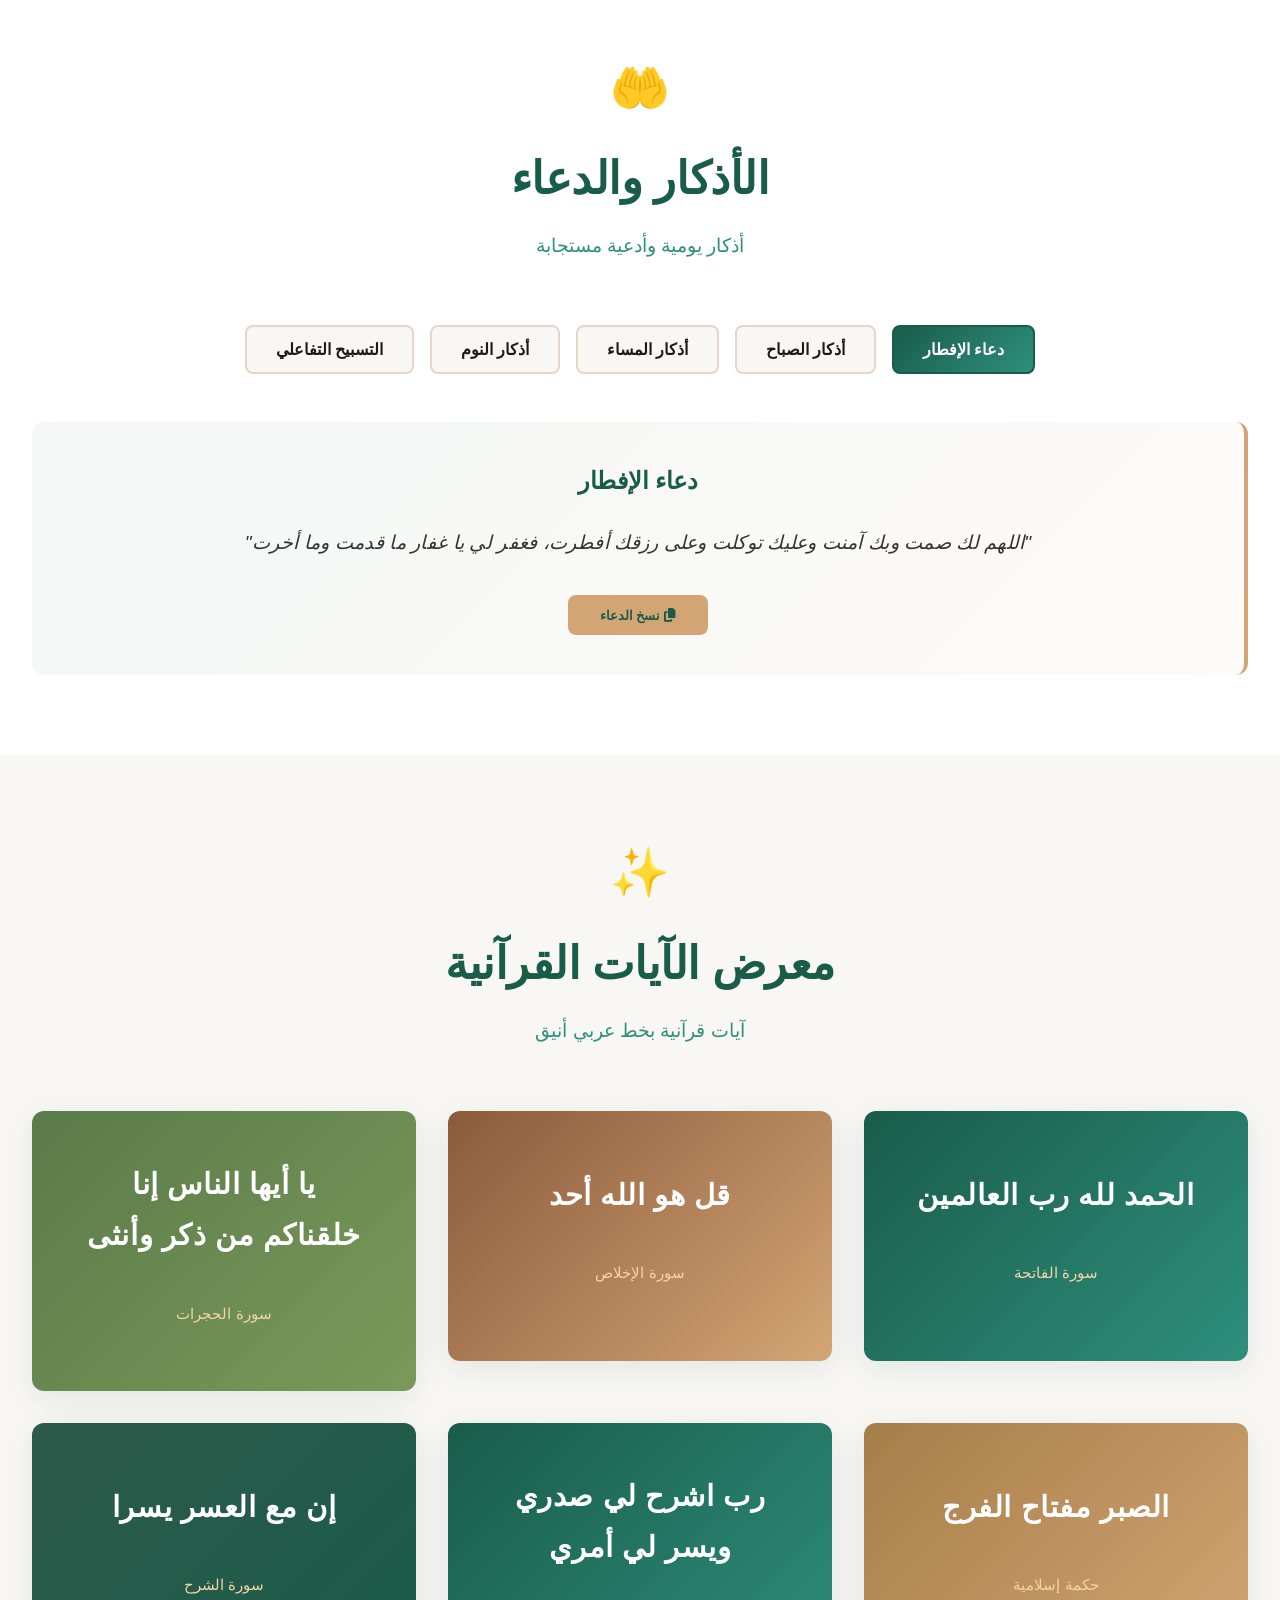
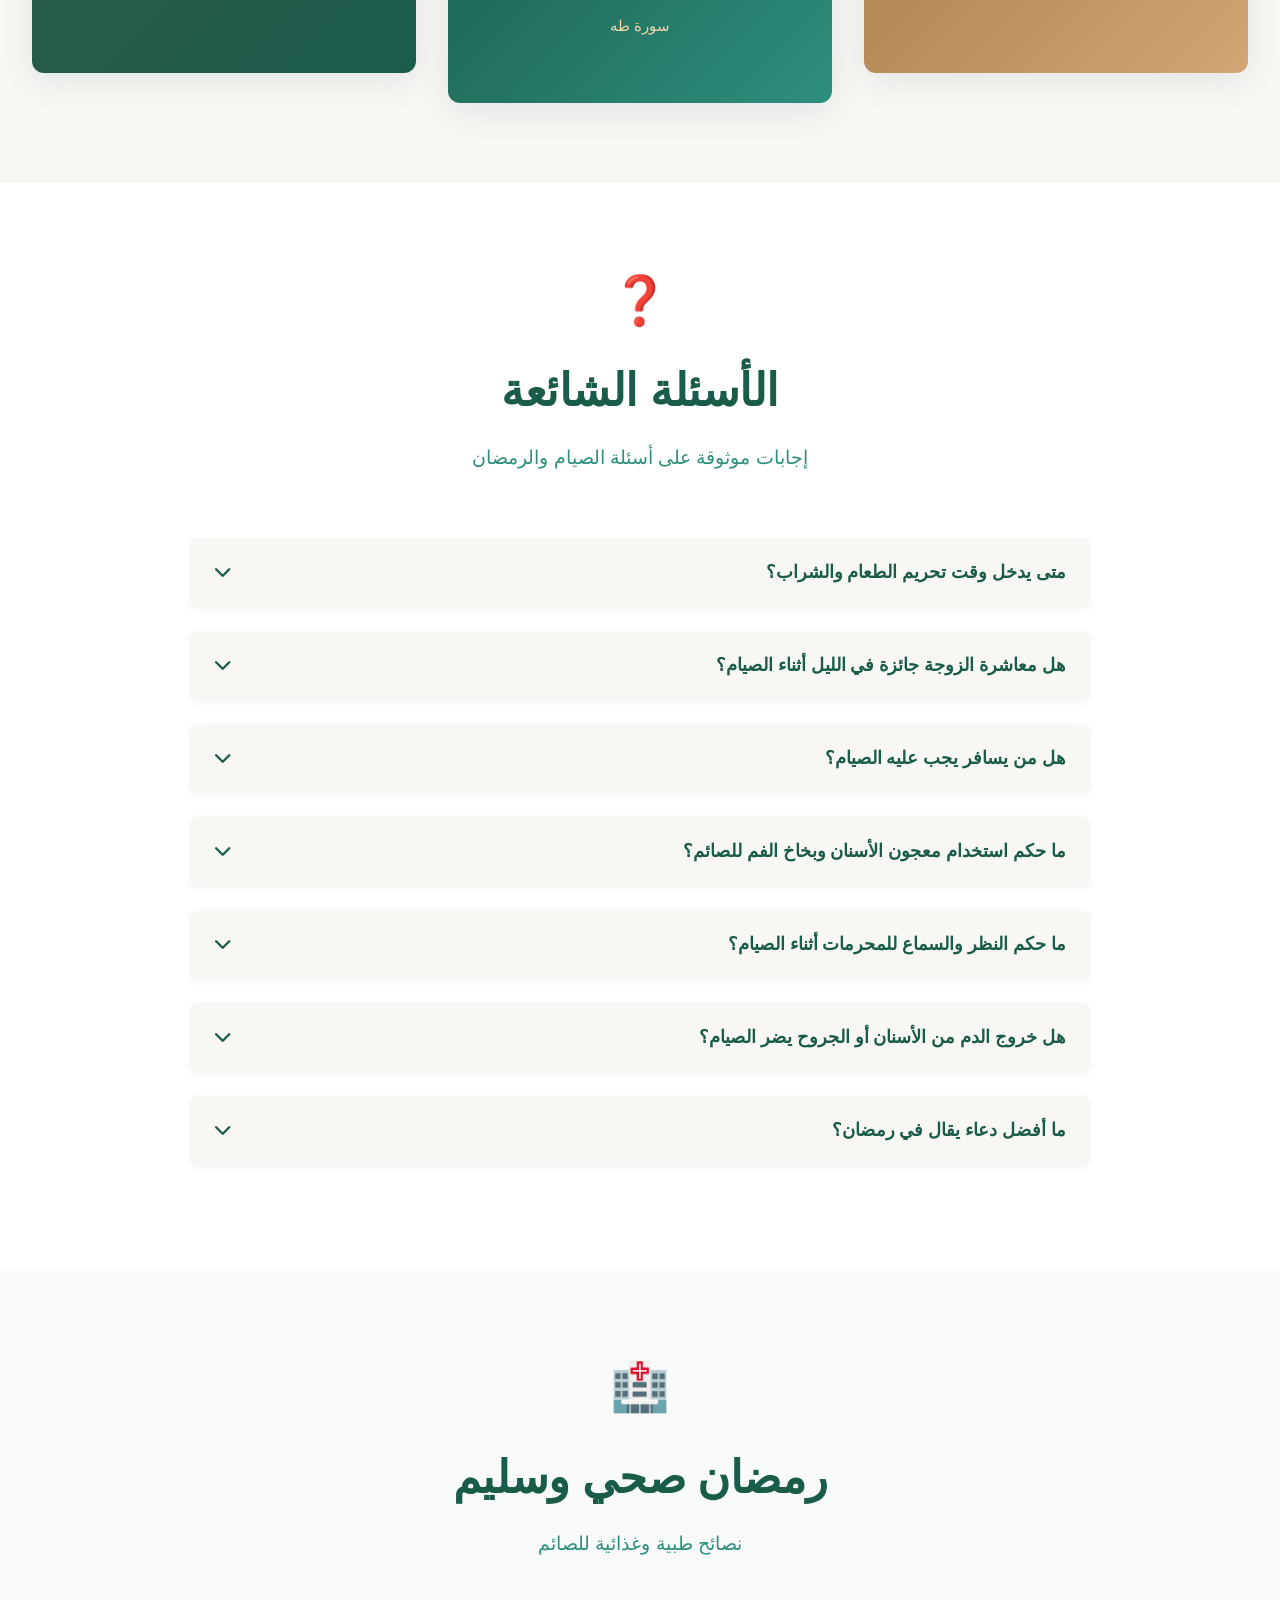
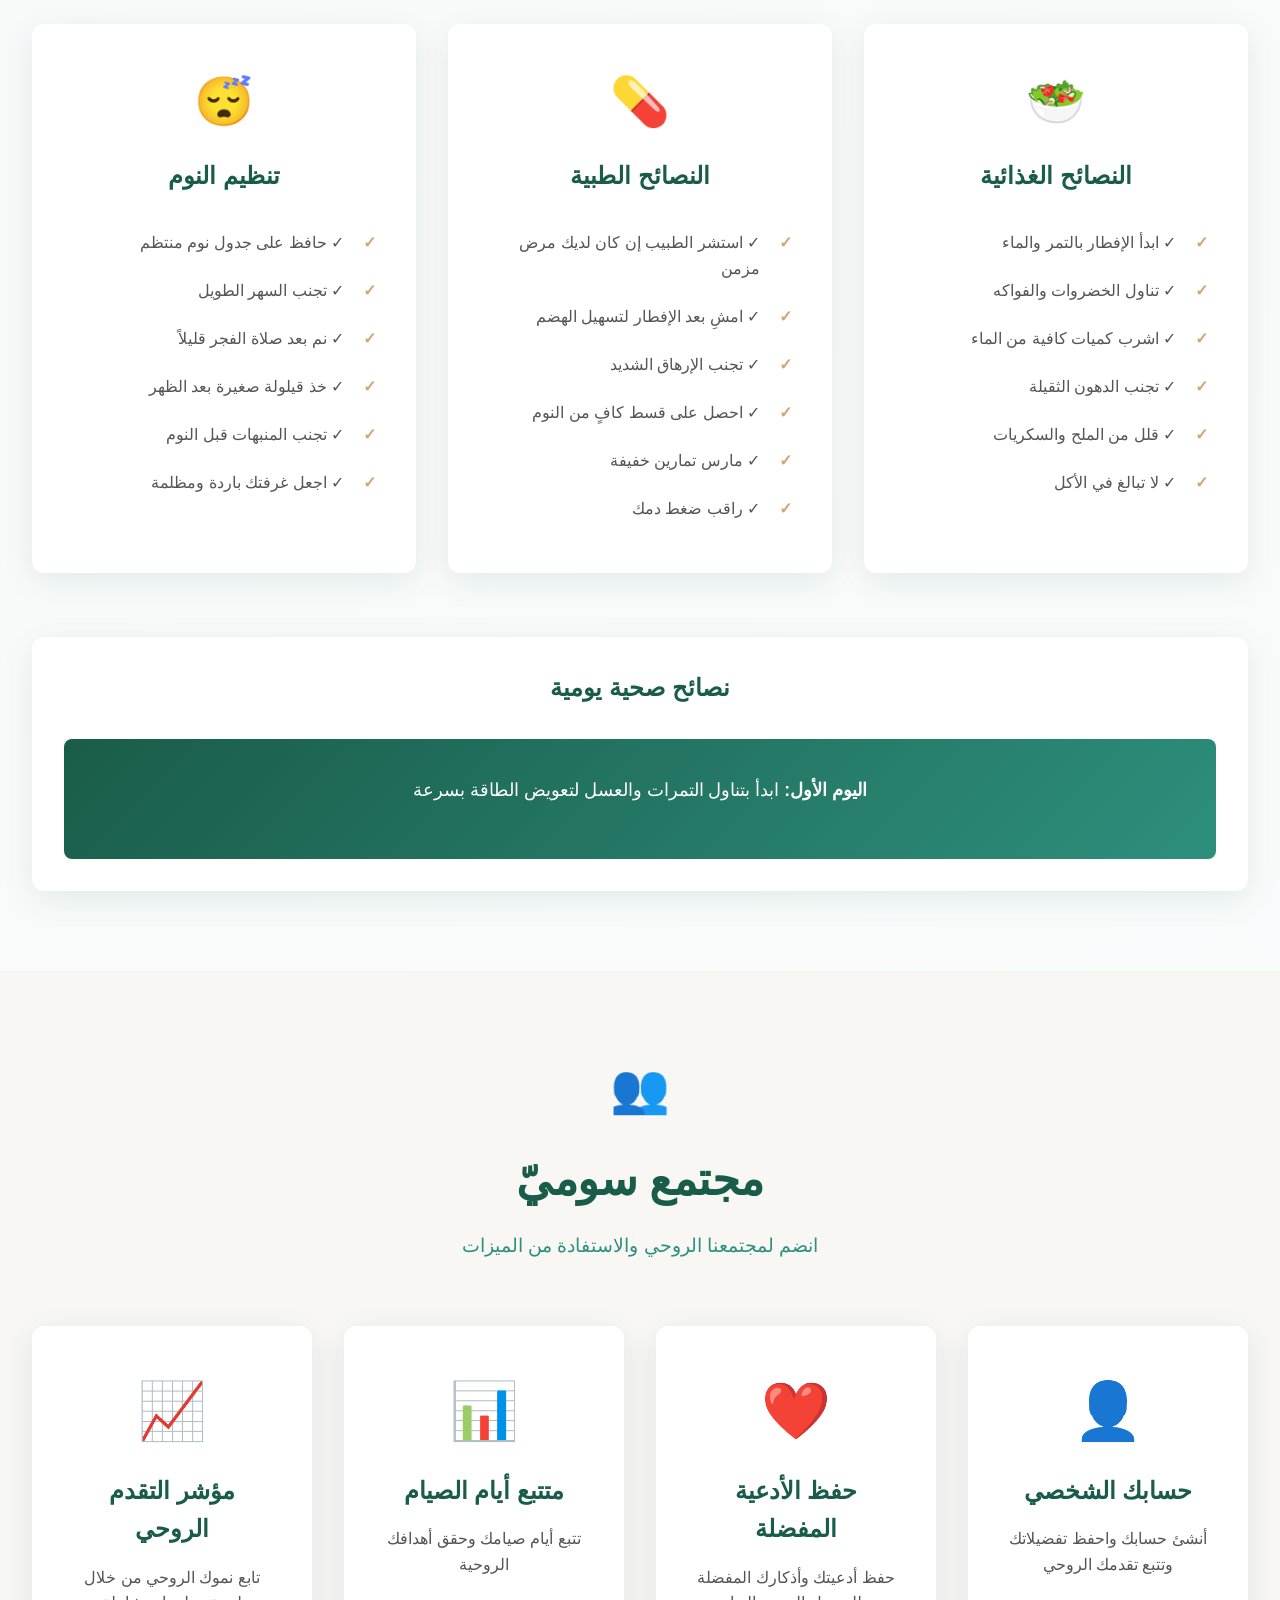
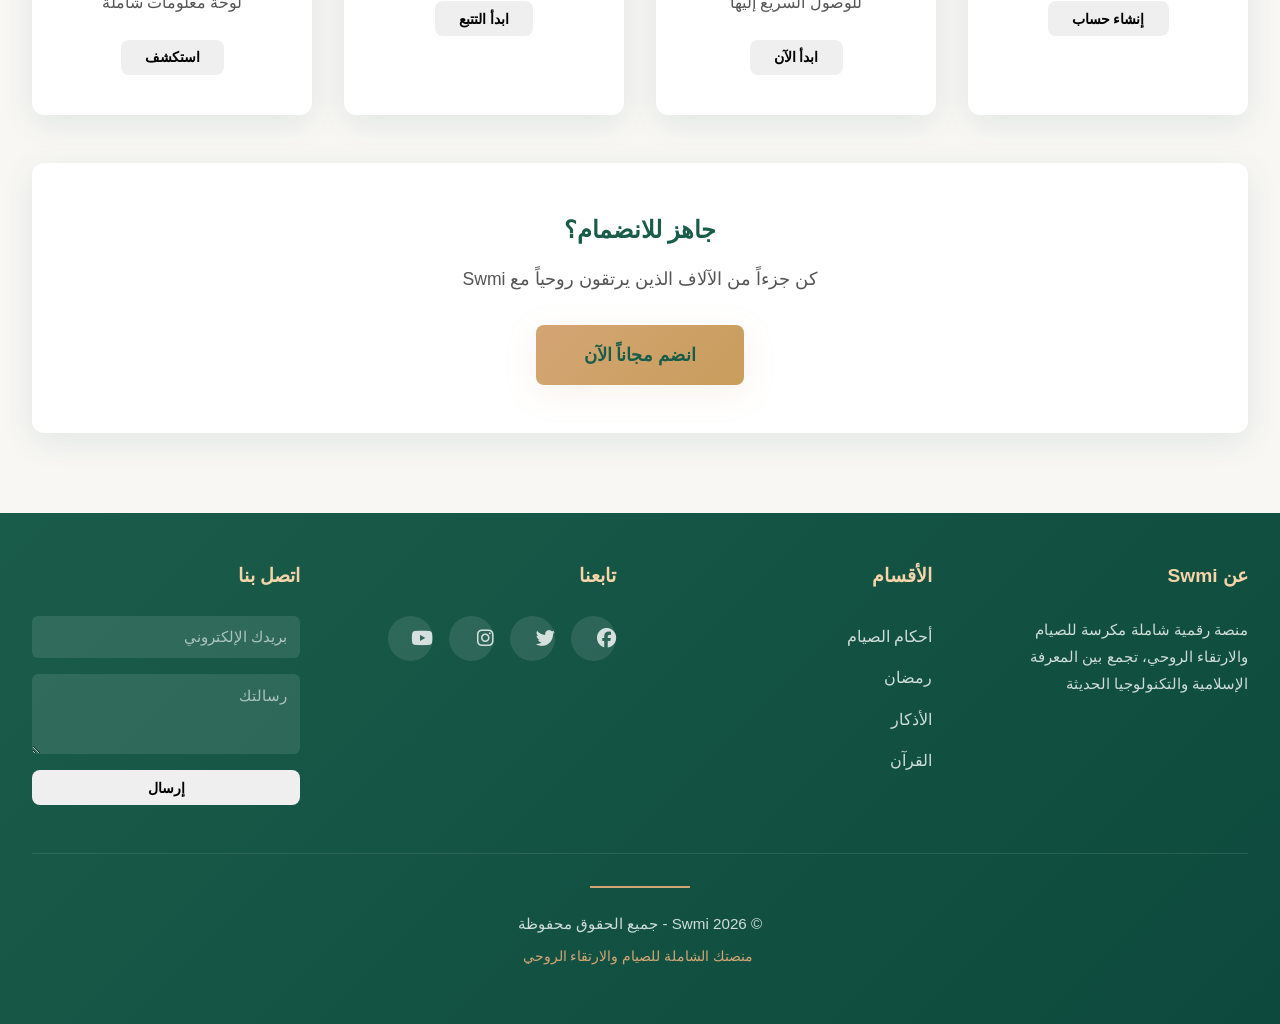
<file: profile.html>
<!DOCTYPE html>
<html lang="ar" dir="rtl">
<head>
    <meta charset="UTF-8">
    <meta name="viewport" content="width=device-width, initial-scale=1.0">
    <title>ملفي الشخصي - Swmi | صومي</title>
    <link rel="icon" type="image/svg+xml" href="data:image/svg+xml,<svg xmlns='http://www.w3.org/2000/svg' viewBox='0 0 100 100'><circle cx='50' cy='50' r='45' fill='%231a5c4a'/><text x='50' y='60' font-size='60' font-weight='bold' text-anchor='middle' fill='%23d4a574'>🌙</text></svg>">
    <link rel="stylesheet" href="styles.css">
    <link rel="stylesheet" href="https://cdnjs.cloudflare.com/ajax/libs/font-awesome/6.4.0/css/all.min.css">
    <style>
        .profile-header {
            background: linear-gradient(135deg, var(--primary-green) 0%, var(--secondary-green) 100%);
            padding: 3rem 2rem;
            color: var(--white);
            text-align: center;
            margin-bottom: 3rem;
        }

        .profile-avatar {
            font-size: 5rem;
            margin-bottom: 1rem;
        }

        .profile-name {
            font-size: 2.5rem;
            margin-bottom: 0.5rem;
        }

        .profile-bio {
            font-size: 1.1rem;
            opacity: 0.9;
        }

        .profile-content {
            max-width: 1000px;
            margin: 0 auto;
            padding: 0 2rem 3rem;
        }

        .profile-grid {
            display: grid;
            grid-template-columns: repeat(auto-fit, minmax(250px, 1fr));
            gap: 2rem;
            margin-bottom: 3rem;
        }

        .stat-card {
            background: var(--white);
            padding: 2.5rem;
            border-radius: 12px;
            box-shadow: var(--shadow);
            text-align: center;
            border-top: 4px solid var(--gold);
        }

        .stat-value {
            font-size: 2.5rem;
            color: var(--primary-green);
            font-weight: 900;
            margin-bottom: 0.5rem;
        }

        .stat-label {
            color: #666;
            font-weight: 600;
        }

        .profile-section {
            background: var(--white);
            padding: 2rem;
            border-radius: 12px;
            box-shadow: var(--shadow);
            margin-bottom: 2rem;
        }

        .profile-section h3 {
            color: var(--primary-green);
            margin-bottom: 1.5rem;
            font-size: 1.5rem;
        }

        .info-row {
            display: flex;
            justify-content: space-between;
            padding: 1rem 0;
            border-bottom: 1px solid var(--border-color);
        }

        .info-row:last-child {
            border-bottom: none;
        }

        .info-label {
            font-weight: 600;
            color: var(--primary-green);
        }

        .info-value {
            color: #555;
        }

        .action-buttons {
            display: grid;
            grid-template-columns: repeat(auto-fit, minmax(200px, 1fr));
            gap: 1rem;
            margin-top: 2rem;
        }

        .action-btn {
            padding: 1rem;
            background: linear-gradient(135deg, var(--gold) 0%, #c89d5c 100%);
            color: var(--primary-green);
            border: none;
            border-radius: 8px;
            cursor: pointer;
            font-weight: 600;
            transition: all 0.3s ease;
        }

        .action-btn:hover {
            transform: translateY(-3px);
            box-shadow: var(--shadow-gold);
        }

        .action-btn.danger {
            background: #e74c3c;
            color: var(--white);
        }

        .action-btn.danger:hover {
            box-shadow: 0 8px 16px rgba(231, 76, 60, 0.3);
        }

        .milestone-bar {
            background: var(--light-gray);
            height: 10px;
            border-radius: 5px;
            margin-top: 1rem;
            overflow: hidden;
        }

        .milestone-progress {
            background: linear-gradient(90deg, var(--gold) 0%, var(--primary-green) 100%);
            height: 100%;
            transition: width 0.5s ease;
        }

        .favorite-duas {
            display: grid;
            grid-template-columns: repeat(auto-fill, minmax(250px, 1fr));
            gap: 1rem;
            margin-top: 1rem;
        }

        .dua-item {
            background: rgba(26, 92, 74, 0.05);
            padding: 1.5rem;
            border-radius: 8px;
            border-right: 3px solid var(--gold);
        }

        .dua-item p {
            color: #555;
            margin-bottom: 0.5rem;
            line-height: 1.6;
        }

        .remove-btn {
            color: #e74c3c;
            cursor: pointer;
            font-size: 0.9rem;
            margin-top: 0.5rem;
            transition: color 0.3s ease;
        }

        .remove-btn:hover {
            color: #c0392b;
        }

        @media (max-width: 768px) {
            .profile-header {
                padding: 2rem 1rem;
            }

            .profile-name {
                font-size: 1.8rem;
            }

            .profile-avatar {
                font-size: 3.5rem;
            }

            .profile-grid {
                grid-template-columns: 1fr;
            }

            .profile-content {
                padding: 0 1rem 2rem;
            }
        }
    </style>
</head>
<body>
    <!-- Header -->
    <header class="header">
        <nav class="navbar">
            <div class="nav-container">
                <div class="logo">
                    <i class="fas fa-mosque"></i>
                    <span>Swmi</span>
                </div>
                <ul class="nav-menu">
                    <li><a href="index.html" class="nav-link">الرئيسية</a></li>
                    <li><a href="profile.html" class="nav-link">ملفي</a></li>
                    <li><a href="dashboard.html" class="nav-link">لوحة التحكم</a></li>
                </ul>
                <div class="hamburger">
                    <span></span>
                    <span></span>
                    <span></span>
                </div>
            </div>
        </nav>
    </header>

    <!-- Profile Header -->
    <div class="profile-header">
        <div class="profile-avatar" id="profile-avatar">👨</div>
        <h1 class="profile-name" id="profile-name">اسمك هنا</h1>
        <p class="profile-bio" id="profile-bio">السلام عليكم ورحمة الله</p>
        <p style="margin-top: 1rem; opacity: 0.8;" id="profile-email">email@example.com</p>
    </div>

    <!-- Profile Content -->
    <div class="profile-content">
        <!-- Statistics -->
        <div class="profile-grid" id="stats-container">
            <div class="stat-card">
                <div class="stat-value" id="stat-total">0</div>
                <div class="stat-label">إجمالي أيام الصيام</div>
            </div>
            <div class="stat-card">
                <div class="stat-value" id="stat-completed">0</div>
                <div class="stat-label">أيام مكتملة</div>
            </div>
            <div class="stat-card">
                <div class="stat-value" id="stat-streak">0</div>
                <div class="stat-label">السلسلة الحالية</div>
            </div>
        </div>

        <!-- Milestone -->
        <div class="profile-section" id="milestone-container" style="display: none;">
            <h3>الهدف القادم</h3>
            <div id="milestone-content"></div>
        </div>

        <!-- User Info -->
        <div class="profile-section">
            <h3>معلوماتي الشخصية</h3>
            <div id="info-content"></div>
            <div class="action-buttons">
                <button class="action-btn" id="edit-btn">
                    <i class="fas fa-edit"></i> تعديل الملف
                </button>
                <button class="action-btn" id="export-btn">
                    <i class="fas fa-download"></i> تنزيل البيانات
                </button>
            </div>
        </div>

        <!-- Favorite Duas -->
        <div class="profile-section">
            <h3>أدعيتي المفضلة</h3>
            <div class="favorite-duas" id="favorite-duas-container">
                <p style="color: #999;">لا توجد أدعية مفضلة بعد</p>
            </div>
        </div>

        <!-- Settings -->
        <div class="profile-section">
            <h3>الإعدادات</h3>
            <div style="margin-top: 1rem;">
                <label style="display: flex; align-items: center; gap: 1rem; margin-bottom: 1rem;">
                    <input type="checkbox" id="notifications-toggle" checked>
                    <span>تفعيل الإشعارات</span>
                </label>
                <label style="display: flex; align-items: center; gap: 1rem; margin-bottom: 1rem;">
                    <input type="checkbox" id="dark-mode-toggle" checked>
                    <span>المظهر الداكن</span>
                </label>
                <label style="display: flex; align-items: center; gap: 1rem;">
                    <input type="checkbox" id="email-reminders-toggle">
                    <span>تذكيرات البريد الإلكتروني</span>
                </label>
            </div>
        </div>

        <!-- Danger Zone -->
        <div class="profile-section" style="border-top: 3px solid #e74c3c;">
            <h3 style="color: #e74c3c;">منطقة الخطورة</h3>
            <p style="color: #666; margin-bottom: 1rem;">هذه الإجراءات لا يمكن التراجع عنها</p>
            <button class="action-btn danger" id="logout-btn">
                <i class="fas fa-sign-out-alt"></i> تسجيل الخروج
            </button>
            <button class="action-btn danger" id="delete-btn" style="margin-top: 1rem;">
                <i class="fas fa-trash"></i> حذف الحساب
            </button>
        </div>
    </div>

    <!-- Mobile Actions -->
    <div class="mobile-actions">
        <button class="mobile-btn" id="whatsapp-btn" title="شارك على WhatsApp">
            <i class="fab fa-whatsapp"></i>
            <span>WhatsApp</span>
        </button>
        <button class="mobile-btn" id="call-btn" title="اتصل بنا">
            <i class="fas fa-phone"></i>
            <span>اتصل</span>
        </button>
        <button class="mobile-btn" id="share-btn" title="شارك">
            <i class="fas fa-share-alt"></i>
            <span>شارك</span>
        </button>
        <button class="mobile-btn" id="email-btn" title="راسلنا بالبريد">
            <i class="fas fa-envelope"></i>
            <span>بريد</span>
        </button>
    </div>

    <script src="api.js"></script>
    <script src="auth.js"></script>
    <script>
        // ===== التحقق من تسجيل الدخول =====
        if (!auth.isLoggedIn()) {
            alert('يرجى تسجيل الدخول أولاً');
            window.location.href = 'index.html';
        }

        // ===== تحميل بيانات الملف الشخصي =====
        function loadProfile() {
            const user = auth.getCurrentUser();
            const stats = progress.getOverallStats();
            const milestone = progress.getNextMilestone();

            // تحديث رأس الملف
            document.getElementById('profile-avatar').textContent = user.avatar;
            document.getElementById('profile-name').textContent = user.name;
            document.getElementById('profile-bio').textContent = user.bio;
            document.getElementById('profile-email').textContent = user.email || 'بدون بريد إلكتروني';

            // تحديث الإحصائيات
            document.getElementById('stat-total').textContent = stats.totalFastingDays;
            document.getElementById('stat-completed').textContent = stats.completedDays;
            document.getElementById('stat-streak').textContent = stats.streak;

            // تحديث الهدف
            if (milestone) {
                const container = document.getElementById('milestone-container');
                container.style.display = 'block';
                const percentage = Math.min(milestone.percentage, 100);
                document.getElementById('milestone-content').innerHTML = `
                    <p style="margin-bottom: 1rem;">الهدف: <strong>${milestone.target} أيام صيام</strong> (${Math.round(percentage)}%)</p>
                    <div class="milestone-bar">
                        <div class="milestone-progress" style="width: ${percentage}%"></div>
                    </div>
                    <p style="margin-top: 1rem; color: #666;">بقي: <strong>${milestone.remaining}</strong> أيام للوصول للهدف</p>
                `;
            }

            // تحديث المعلومات الشخصية
            document.getElementById('info-content').innerHTML = `
                <div class="info-row">
                    <span class="info-label">الاسم</span>
                    <span class="info-value">${user.name}</span>
                </div>
                <div class="info-row">
                    <span class="info-label">البريد الإلكتروني</span>
                    <span class="info-value">${user.email || 'غير محدد'}</span>
                </div>
                <div class="info-row">
                    <span class="info-label">المدينة</span>
                    <span class="info-value">${user.city}</span>
                </div>
                <div class="info-row">
                    <span class="info-label">تاريخ الانضمام</span>
                    <span class="info-value">${new Date(user.joinDate).toLocaleDateString('ar-TN')}</span>
                </div>
            `;

            // تحميل الأدعية المفضلة
            loadFavoriteDuas();

            // تحميل الإعدادات
            const settings = storage.getSettings();
            document.getElementById('notifications-toggle').checked = settings.notifications;
            document.getElementById('dark-mode-toggle').checked = settings.darkMode;
            document.getElementById('email-reminders-toggle').checked = settings.emailReminders;
        }

        // ===== تحميل الأدعية المفضلة =====
        function loadFavoriteDuas() {
            const duas = storage.getFavoriteDuas();
            const container = document.getElementById('favorite-duas-container');

            if (duas.length === 0) {
                container.innerHTML = '<p style="color: #999;">لا توجد أدعية مفضلة بعد</p>';
                return;
            }

            container.innerHTML = duas.map(dua => `
                <div class="dua-item">
                    <p>${dua.text}</p>
                    <p style="font-size: 0.9rem; color: #999;">${dua.category || ''}</p>
                    <span class="remove-btn" onclick="removeFavoriteDua(${dua.id})">
                        <i class="fas fa-times"></i> إزالة
                    </span>
                </div>
            `).join('');
        }

        // ===== إزالة دعاء من المفضلة =====
        function removeFavoriteDua(duaId) {
            storage.removeFavoriteDua(duaId);
            loadFavoriteDuas();
        }

        // ===== معالج أزرار العمل =====
        document.getElementById('edit-btn').addEventListener('click', () => {
            const newName = prompt('الاسم الجديد:', auth.getCurrentUser().name);
            if (newName) {
                auth.updateProfile({ name: newName });
                loadProfile();
            }
        });

        document.getElementById('export-btn').addEventListener('click', () => {
            const data = storage.exportData();
            const dataStr = JSON.stringify(data, null, 2);
            const dataBlob = new Blob([dataStr], { type: 'application/json' });
            const url = URL.createObjectURL(dataBlob);
            const link = document.createElement('a');
            link.href = url;
            link.download = `swmi-profile-${Date.now()}.json`;
            link.click();
        });

        document.getElementById('logout-btn').addEventListener('click', () => {
            if (confirm('هل أنت تأكيد تسجيل الخروج؟')) {
                auth.logout();
                window.location.href = 'index.html';
            }
        });

        document.getElementById('delete-btn').addEventListener('click', () => {
            if (confirm('تحذير: حذف الحساب لا يمكن التراجع عنه!\n\nهل أنت متأكد؟')) {
                if (confirm('آخر تحذير! سيتم حذف جميع بياناتك!')) {
                    auth.deleteAccount();
                    window.location.href = 'index.html';
                }
            }
        });

        // ===== معالج الإعدادات =====
        document.getElementById('notifications-toggle').addEventListener('change', (e) => {
            const settings = storage.getSettings();
            settings.notifications = e.target.checked;
            storage.saveSettings(settings);
        });

        document.getElementById('dark-mode-toggle').addEventListener('change', (e) => {
            const settings = storage.getSettings();
            settings.darkMode = e.target.checked;
            storage.saveSettings(settings);
        });

        document.getElementById('email-reminders-toggle').addEventListener('change', (e) => {
            const settings = storage.getSettings();
            settings.emailReminders = e.target.checked;
            storage.saveSettings(settings);
        });

        // ===== معالج الملاحة =====
        const hamburger = document.querySelector('.hamburger');
        const navMenu = document.querySelector('.nav-menu');

        if (hamburger) {
            hamburger.addEventListener('click', () => {
                navMenu.classList.toggle('active');
            });
        }

        // ===== تحميل الملف الشخصي عند التحميل =====
        document.addEventListener('DOMContentLoaded', loadProfile);
    </script>
</body>
</html>
</file>
<file: styles.css>
/* ========================================
   SWMI - صومي | Premium Islamic Platform
   Islamic Design System
   ======================================== */

:root {
    --primary-green: #1a5c4a;
    --secondary-green: #2d8f7c;
    --dark-green: #0d4a3d;
    --gold: #d4a574;
    --light-gold: #f4d4a8;
    --white: #ffffff;
    --light-gray: #f8f7f4;
    --dark-text: #1a1a1a;
    --border-color: #e6d5c8;
    --shadow: 0 8px 32px rgba(26, 92, 74, 0.1);
    --shadow-gold: 0 8px 32px rgba(212, 165, 116, 0.15);
}

* {
    margin: 0;
    padding: 0;
    box-sizing: border-box;
}

html {
    scroll-behavior: smooth;
}

body {
    font-family: 'Segoe UI', Tahoma, Geneva, Verdana, sans-serif;
    background-color: var(--white);
    color: var(--dark-text);
    line-height: 1.6;
    direction: rtl;
}

/* ======== TYPOGRAPHY ======== */
h1, h2, h3, h4, h5, h6 {
    font-weight: 700;
    margin-bottom: 1rem;
    color: var(--primary-green);
}

h1 {
    font-size: 3.5rem;
    letter-spacing: -0.02em;
}

h2 {
    font-size: 2.5rem;
    letter-spacing: -0.01em;
}

h3 {
    font-size: 1.5rem;
}

p {
    margin-bottom: 1rem;
}

/* ======== HEADER & NAVIGATION ======== */
.header {
    position: sticky;
    top: 0;
    background: linear-gradient(135deg, var(--primary-green) 0%, var(--secondary-green) 100%);
    box-shadow: var(--shadow);
    z-index: 1000;
    animation: slideDown 0.6s ease;
}

@keyframes slideDown {
    from {
        transform: translateY(-100%);
        opacity: 0;
    }
    to {
        transform: translateY(0);
        opacity: 1;
    }
}

.navbar {
    padding: 1rem 0;
}

.nav-container {
    max-width: 1400px;
    margin: 0 auto;
    padding: 0 2rem;
    display: flex;
    justify-content: space-between;
    align-items: center;
}

.logo {
    display: flex;
    align-items: center;
    gap: 0.8rem;
    font-size: 1.8rem;
    font-weight: 800;
    color: var(--white);
    text-decoration: none;
}

.logo i {
    font-size: 2rem;
}

.nav-menu {
    display: flex;
    list-style: none;
    gap: 2rem;
    align-items: center;
}

.nav-link {
    color: var(--white);
    text-decoration: none;
    font-weight: 500;
    position: relative;
    transition: all 0.3s ease;
}

.nav-link::after {
    content: '';
    position: absolute;
    bottom: -5px;
    right: 0;
    width: 0;
    height: 2px;
    background: var(--gold);
    transition: width 0.3s ease;
}

.nav-link:hover::after {
    width: 100%;
}

.hamburger {
    display: none;
    flex-direction: column;
    cursor: pointer;
    gap: 0.5rem;
}

.hamburger span {
    width: 25px;
    height: 3px;
    background: var(--white);
    border-radius: 2px;
    transition: all 0.3s ease;
}

/* ======== HERO SECTION ======== */
.hero {
    position: relative;
    min-height: 100vh;
    display: flex;
    align-items: center;
    justify-content: center;
    overflow: hidden;
    background: linear-gradient(135deg, var(--primary-green) 0%, var(--secondary-green) 100%);
}

.hero-background {
    position: absolute;
    width: 100%;
    height: 100%;
    top: 0;
    left: 0;
}

.mosque-silhouette {
    position: absolute;
    right: -10%;
    top: -20%;
    width: 600px;
    height: 600px;
    background: url("data:image/svg+xml,%3Csvg viewBox='0 0 200 200' xmlns='http://www.w3.org/2000/svg'%3E%3Cpath d='M50 100L50 200M70 120L70 200M90 100L90 200M110 120L110 200M130 100L130 200M30 80C30 60 40 50 50 50M60 70C60 50 70 40 80 40M100 75C100 55 110 45 120 45M140 70C140 50 150 40 160 40M170 80C170 60 180 50 190 50L30 100L170 100' stroke='rgba(255,255,255,0.1)' stroke-width='2' fill='none'/%3E%3C/svg%3E") no-repeat center;
    background-size: contain;
    opacity: 0.15;
    animation: float 6s ease-in-out infinite;
}

@keyframes float {
    0%, 100% { transform: translateY(0); }
    50% { transform: translateY(-40px); }
}

.calligraphy-overlay {
    position: absolute;
    width: 100%;
    height: 100%;
    background: radial-gradient(ellipse at center, transparent 0%, rgba(13, 74, 61, 0.3) 100%);
}

.hero-content {
    position: relative;
    z-index: 2;
    text-align: center;
    color: var(--white);
    animation: fadeInUp 1s ease 0.3s both;
}

@keyframes fadeInUp {
    from {
        opacity: 0;
        transform: translateY(40px);
    }
    to {
        opacity: 1;
        transform: translateY(0);
    }
}

.hero-title {
    font-size: 5rem;
    font-weight: 900;
    text-shadow: 0 4px 20px rgba(255, 255, 255, 0.3);
    letter-spacing: 0.05em;
    margin-bottom: 0.5rem;
}

.hero-subtitle-arabic {
    font-size: 3.5rem;
    font-weight: 300;
    letter-spacing: 0.1em;
    margin-bottom: 1.5rem;
    opacity: 0.95;
}

.hero-description {
    font-size: 1.4rem;
    margin-bottom: 3rem;
    opacity: 0.9;
    max-width: 700px;
}

.hero-cta {
    display: flex;
    gap: 2rem;
    justify-content: center;
    flex-wrap: wrap;
}

/* ======== BUTTONS ======== */
.btn {
    padding: 1rem 2.5rem;
    font-size: 1rem;
    font-weight: 600;
    border: none;
    border-radius: 8px;
    cursor: pointer;
    transition: all 0.3s ease;
    text-decoration: none;
    display: inline-block;
}

.btn-primary {
    background: linear-gradient(135deg, var(--gold) 0%, #c89d5c 100%);
    color: var(--primary-green);
    box-shadow: var(--shadow-gold);
}

.btn-primary:hover {
    transform: translateY(-3px);
    box-shadow: 0 12px 40px rgba(212, 165, 116, 0.25);
}

.btn-secondary {
    background: rgba(255, 255, 255, 0.15);
    color: var(--white);
    border: 2px solid var(--white);
    backdrop-filter: blur(10px);
}

.btn-secondary:hover {
    background: rgba(255, 255, 255, 0.25);
    transform: translateY(-3px);
}

.btn-small {
    padding: 0.6rem 1.5rem;
    font-size: 0.9rem;
}

.btn-large {
    padding: 1.2rem 3rem;
    font-size: 1.1rem;
}

/* ======== SECTION STRUCTURE ======== */
section {
    padding: 5rem 2rem;
    max-width: 1400px;
    margin: 0 auto;
}

.section-header {
    text-align: center;
    margin-bottom: 4rem;
    animation: fadeIn 0.8s ease;
}

@keyframes fadeIn {
    from { opacity: 0; }
    to { opacity: 1; }
}

.section-header h2 {
    font-size: 2.8rem;
    color: var(--primary-green);
    margin-bottom: 1rem;
}

.section-subtitle {
    font-size: 1.2rem;
    color: var(--secondary-green);
    margin-bottom: 0;
}

.crescent-icon {
    font-size: 3rem;
    margin-bottom: 1rem;
    display: inline-block;
    animation: pulse 3s ease-in-out infinite;
}

@keyframes pulse {
    0%, 100% { transform: scale(1); opacity: 1; }
    50% { transform: scale(1.1); opacity: 0.8; }
}

/* ======== QURAN VERSE HERO ======== */
.quran-verse-hero {
    background: linear-gradient(135deg, rgba(26, 92, 74, 0.95) 0%, rgba(45, 143, 124, 0.95) 100%);
    padding: 3rem 2rem;
    text-align: center;
}

.verse-container {
    max-width: 900px;
    margin: 0 auto;
}

.verse-text {
    font-size: 1.6rem;
    color: var(--white);
    line-height: 2;
    font-weight: 300;
    letter-spacing: 0.02em;
    margin-bottom: 1.5rem;
}

.verse-text i {
    color: var(--gold);
    opacity: 0.8;
    margin: 0 0.8rem;
}

.verse-reference {
    color: var(--light-gold);
    font-weight: 600;
    font-size: 1.1rem;
}

/* ======== FASTING GUIDE ======== */
.fasting-guide {
    background: var(--light-gray);
}

.guide-grid {
    display: grid;
    grid-template-columns: repeat(auto-fit, minmax(300px, 1fr));
    gap: 2rem;
    margin-bottom: 4rem;
}

.guide-card {
    background: var(--white);
    padding: 2.5rem;
    border-radius: 12px;
    box-shadow: var(--shadow);
    transition: all 0.3s ease;
    border-top: 4px solid var(--primary-green);
}

.guide-card:hover {
    transform: translateY(-8px);
    box-shadow: var(--shadow-gold);
}

.card-icon {
    font-size: 2.5rem;
    margin-bottom: 1rem;
}

.guide-card h3 {
    color: var(--primary-green);
    margin-bottom: 1.5rem;
    font-size: 1.5rem;
}

.guide-card p {
    color: #555;
    font-size: 0.95rem;
    line-height: 1.8;
}

.conditions-list {
    list-style: none;
    padding: 0;
    margin-top: 1rem;
}

.conditions-list li {
    padding: 0.6rem 0;
    padding-right: 1.5rem;
    color: #555;
    position: relative;
}

.conditions-list li::before {
    content: "✓";
    position: absolute;
    right: 0;
    color: var(--gold);
    font-weight: bold;
    font-size: 1.2rem;
}

/* ======== HADITH SECTION ======== */
.hadith-section {
    margin-top: 3rem;
    padding-top: 3rem;
    border-top: 2px solid var(--border-color);
}

.hadith-section h3 {
    text-align: center;
    color: var(--primary-green);
    margin-bottom: 2rem;
    font-size: 1.8rem;
}

.hadith-cards {
    display: grid;
    grid-template-columns: repeat(auto-fit, minmax(280px, 1fr));
    gap: 2rem;
}

.hadith-card {
    background: linear-gradient(135deg, rgba(26, 92, 74, 0.05) 0%, rgba(45, 143, 124, 0.05) 100%);
    padding: 2rem;
    border-radius: 10px;
    border-right: 4px solid var(--gold);
    position: relative;
}

.hadith-number {
    position: absolute;
    top: -12px;
    right: 20px;
    width: 40px;
    height: 40px;
    background: var(--gold);
    color: var(--primary-green);
    border-radius: 50%;
    display: flex;
    align-items: center;
    justify-content: center;
    font-weight: bold;
    font-size: 1.2rem;
}

.hadith-text {
    color: var(--dark-text);
    font-style: italic;
    line-height: 1.8;
    margin-bottom: 1rem;
    padding-top: 1rem;
    font-size: 1rem;
}

.hadith-source {
    color: var(--secondary-green);
    font-weight: 600;
    font-size: 0.9rem;
}

/* ======== RAMADAN HUB ======== */
.ramadan-hub {
    background: var(--white);
}

.ramadan-grid {
    display: grid;
    grid-template-columns: repeat(auto-fit, minmax(320px, 1fr));
    gap: 2.5rem;
}

.ramadan-card {
    background: var(--white);
    border-radius: 12px;
    overflow: hidden;
    box-shadow: var(--shadow);
    transition: all 0.3s ease;
}

.ramadan-card:hover {
    transform: translateY(-10px);
    box-shadow: var(--shadow-gold);
}

.card-header {
    padding: 2rem;
    display: flex;
    align-items: center;
    justify-content: center;
    font-size: 2.5rem;
}

.card-body {
    padding: 2rem;
}

.card-body h3 {
    color: var(--primary-green);
    margin-bottom: 1rem;
    font-size: 1.4rem;
}

.card-body p {
    color: #555;
    margin-bottom: 1.5rem;
}

.card-body ul {
    list-style: none;
    padding: 0;
}

.card-body li {
    padding: 0.5rem 0;
    color: #555;
    padding-right: 1.5rem;
    position: relative;
}

.card-body li::before {
    content: "✓";
    position: absolute;
    right: 0;
    color: var(--gold);
    font-weight: bold;
}

/* ======== IFTAR COUNTDOWN ======== */
.iftar-countdown {
    background: linear-gradient(135deg, rgba(26, 92, 74, 0.03) 0%, rgba(45, 143, 124, 0.03) 100%);
}

.countdown-container {
    max-width: 900px;
    margin: 0 auto;
}

.city-selector {
    margin-bottom: 3rem;
    display: flex;
    gap: 1rem;
    align-items: center;
    justify-content: center;
    flex-wrap: wrap;
}

.city-selector label {
    font-weight: 600;
    color: var(--primary-green);
    font-size: 1.1rem;
}

.city-selector select {
    padding: 0.8rem 1.5rem;
    border: 2px solid var(--primary-green);
    border-radius: 8px;
    font-size: 1rem;
    background: var(--white);
    color: var(--dark-text);
    cursor: pointer;
    transition: all 0.3s ease;
    direction: rtl;
    text-align: right;
}

.city-selector select:hover {
    border-color: var(--gold);
    box-shadow: 0 4px 12px rgba(212, 165, 116, 0.2);
}

.countdown-display {
    background: var(--white);
    padding: 3rem;
    border-radius: 12px;
    box-shadow: var(--shadow);
    text-align: center;
    margin-bottom: 3rem;
}

#countdown-city {
    color: var(--primary-green);
    font-size: 1.5rem;
    margin-bottom: 2rem;
}

.countdown-timer {
    display: flex;
    justify-content: center;
    align-items: center;
    gap: 1.5rem;
    margin-bottom: 2rem;
}

.time-unit {
    display: flex;
    flex-direction: column;
    align-items: center;
}

.time-value {
    font-size: 3rem;
    font-weight: 900;
    color: var(--primary-green);
    background: linear-gradient(135deg, var(--primary-green) 0%, var(--secondary-green) 100%);
    -webkit-background-clip: text;
    -webkit-text-fill-color: transparent;
    background-clip: text;
}

.time-separator {
    font-size: 2.5rem;
    color: var(--gold);
    font-weight: bold;
}

.time-label {
    font-size: 0.9rem;
    color: var(--secondary-green);
    font-weight: 600;
    margin-top: 0.5rem;
}

.prayer-times-table {
    background: var(--white);
    padding: 2rem;
    border-radius: 12px;
    box-shadow: var(--shadow);
    overflow-x: auto;
}

.prayer-times-table h3 {
    text-align: center;
    color: var(--primary-green);
    margin-bottom: 1.5rem;
}

.prayer-error {
    color: #e74c3c;
    text-align: center;
    padding: 1rem;
    font-weight: 600;
}

.current-prayer {
    background: linear-gradient(135deg, #d4a574 0%, #ffd700 100%);
    color: #000 !important;
    font-weight: 700;
}

#prayer-table {
    width: 100%;
    border-collapse: collapse;
}

#prayer-table th {
    background: linear-gradient(135deg, var(--primary-green) 0%, var(--secondary-green) 100%);
    color: var(--white);
    padding: 1rem;
    font-weight: 600;
    text-align: center;
}

#prayer-table td {
    padding: 1.2rem;
    text-align: center;
    border-bottom: 1px solid var(--border-color);
    font-weight: 600;
    color: var(--primary-green);
    font-size: 1.1rem;
}

#prayer-table tr:hover td {
    background: rgba(26, 92, 74, 0.05);
}

/* ======== DAILY CONTENT ======== */
.daily-content {
    background: var(--light-gray);
}

.daily-grid {
    display: grid;
    grid-template-columns: repeat(auto-fit, minmax(300px, 1fr));
    gap: 2rem;
}

.daily-card {
    background: var(--white);
    border-radius: 12px;
    overflow: hidden;
    box-shadow: var(--shadow);
    transition: all 0.3s ease;
}

.daily-card:hover {
    transform: translateY(-8px);
    box-shadow: var(--shadow-gold);
}

.daily-header {
    padding: 1.5rem;
    color: var(--white);
    display: flex;
    align-items: center;
    gap: 1rem;
}

.daily-header i {
    font-size: 1.8rem;
}

.daily-header h3 {
    margin: 0;
    color: var(--white);
    font-size: 1.3rem;
}

.daily-content-box {
    padding: 2rem;
}

.verse-daily, .hadith-daily, .tip-text, .tafsir-text {
    color: #555;
    line-height: 1.8;
    font-size: 1rem;
    margin-bottom: 1rem;
}

.verse-source, .hadith-source {
    color: var(--secondary-green);
    font-weight: 600;
    font-size: 0.95rem;
}

/* ======== ADHKAR SECTION ======== */
.adhkar-section {
    background: var(--white);
}

.adhkar-tabs {
    display: flex;
    gap: 1rem;
    margin-bottom: 3rem;
    flex-wrap: wrap;
    justify-content: center;
}

.tab-btn {
    padding: 0.8rem 1.8rem;
    background: var(--light-gray);
    border: 2px solid var(--border-color);
    border-radius: 8px;
    cursor: pointer;
    font-size: 1rem;
    font-weight: 600;
    color: var(--dark-text);
    transition: all 0.3s ease;
}

.tab-btn:hover {
    border-color: var(--primary-green);
    color: var(--primary-green);
}

.tab-btn.active {
    background: linear-gradient(135deg, var(--primary-green) 0%, var(--secondary-green) 100%);
    color: var(--white);
    border-color: var(--primary-green);
}

.tab-content {
    display: none;
    animation: fadeIn 0.5s ease;
}

.tab-content.active {
    display: block;
}

.dua-card {
    background: linear-gradient(135deg, rgba(26, 92, 74, 0.05) 0%, rgba(212, 165, 116, 0.05) 100%);
    padding: 2.5rem;
    border-radius: 12px;
    border-right: 4px solid var(--gold);
    text-align: center;
}

.dua-card h3 {
    color: var(--primary-green);
    margin-bottom: 1.5rem;
}

.dua-text {
    color: #333;
    font-size: 1.2rem;
    line-height: 2;
    margin-bottom: 2rem;
    font-style: italic;
    letter-spacing: 0.01em;
}

.copy-btn {
    padding: 0.8rem 2rem;
    background: var(--gold);
    color: var(--primary-green);
    border: none;
    border-radius: 8px;
    cursor: pointer;
    font-weight: 600;
    transition: all 0.3s ease;
}

.copy-btn:hover {
    transform: scale(1.05);
    box-shadow: var(--shadow-gold);
}

.adhkar-list {
    display: grid;
    gap: 2rem;
}

.adhkar-item {
    background: var(--light-gray);
    padding: 2rem;
    border-radius: 12px;
    border-right: 3px solid var(--gold);
}

.adhkar-item h4 {
    color: var(--primary-green);
    margin-bottom: 1rem;
}

.adhkar-item p {
    color: #555;
    margin-bottom: 0.8rem;
}

.adhkar-count {
    color: var(--secondary-green);
    font-weight: 600;
    font-size: 0.95rem;
}

/* ======== TASBEEH COUNTER ======== */
.tasbeeh-counter {
    background: linear-gradient(135deg, rgba(26, 92, 74, 0.05) 0%, rgba(212, 165, 116, 0.05) 100%);
    padding: 3rem;
    border-radius: 12px;
    text-align: center;
    box-shadow: var(--shadow);
}

.tasbeeh-counter h3 {
    color: var(--primary-green);
    margin-bottom: 2rem;
}

.tasbeeh-display {
    margin-bottom: 2rem;
}

.counter-circle {
    width: 250px;
    height: 250px;
    background: linear-gradient(135deg, var(--primary-green) 0%, var(--secondary-green) 100%);
    border-radius: 50%;
    display: flex;
    align-items: center;
    justify-content: center;
    margin: 0 auto;
    box-shadow: 0 10px 40px rgba(26, 92, 74, 0.3);
    animation: rotate 8s linear infinite;
}

@keyframes rotate {
    0% { transform: rotate(0deg); }
    100% { transform: rotate(360deg); }
}

.counter-number {
    font-size: 4rem;
    color: var(--white);
    font-weight: 900;
}

#tasbeeh-phrase {
    font-size: 1.5rem;
    color: var(--primary-green);
    font-weight: 600;
    margin: 2rem 0;
}

.tasbeeh-buttons {
    display: flex;
    gap: 1rem;
    justify-content: center;
    margin-bottom: 2rem;
    flex-wrap: wrap;
}

.counter-btn {
    padding: 1rem 2rem;
    font-size: 1rem;
    font-weight: 600;
    border: none;
    border-radius: 8px;
    background: linear-gradient(135deg, var(--gold) 0%, #c89d5c 100%);
    color: var(--primary-green);
    cursor: pointer;
    transition: all 0.3s ease;
}

.counter-btn:hover {
    transform: translateY(-3px);
    box-shadow: var(--shadow-gold);
}

.counter-btn.secondary {
    background: var(--light-gray);
    color: var(--dark-text);
    border: 2px solid var(--primary-green);
}

.tasbeeh-phrases-list {
    background: var(--white);
    padding: 2rem;
    border-radius: 12px;
    margin-top: 2rem;
}

.tasbeeh-phrases-list p {
    color: var(--primary-green);
    font-weight: 600;
    margin-bottom: 1rem;
}

.phrase-option {
    padding: 0.8rem 1.5rem;
    background: var(--light-gray);
    border: 2px solid var(--border-color);
    border-radius: 8px;
    cursor: pointer;
    margin: 0.5rem;
    transition: all 0.3s ease;
    font-weight: 600;
    color: var(--dark-text);
}

.phrase-option:hover {
    border-color: var(--gold);
    background: rgba(212, 165, 116, 0.1);
}

/* ======== QURAN GALLERY ======== */
.quran-gallery {
    background: var(--light-gray);
}

.gallery-grid {
    display: grid;
    grid-template-columns: repeat(auto-fit, minmax(300px, 1fr));
    gap: 2rem;
}

.gallery-card {
    perspective: 1000px;
}

.verse-card-art {
    background: linear-gradient(135deg, var(--primary-green) 0%, var(--secondary-green) 100%);
    padding: 3rem;
    border-radius: 12px;
    text-align: center;
    min-height: 250px;
    display: flex;
    flex-direction: column;
    justify-content: center;
    color: var(--white);
    box-shadow: var(--shadow);
    transition: all 0.3s ease;
    position: relative;
    overflow: hidden;
}

.verse-card-art::before {
    content: '';
    position: absolute;
    top: -50%;
    right: -50%;
    width: 200%;
    height: 200%;
    background: radial-gradient(circle, rgba(212, 165, 116, 0.1) 0%, transparent 100%);
    opacity: 0;
    transition: opacity 0.3s ease;
}

.verse-card-art:hover::before {
    opacity: 1;
}

.verse-card-art:hover {
    transform: translateY(-10px);
    box-shadow: var(--shadow-gold);
}

.verse-art-text {
    font-size: 1.8rem;
    font-weight: 600;
    line-height: 1.8;
    position: relative;
    z-index: 1;
    letter-spacing: 0.02em;
}

.verse-art-source {
    font-size: 0.95rem;
    color: var(--light-gold);
    margin-top: 1.5rem;
    position: relative;
    z-index: 1;
}

/* ======== FAQ SECTION ======== */
.islamic-faq {
    background: var(--white);
}

.faq-container {
    max-width: 900px;
    margin: 0 auto;
}

.faq-item {
    margin-bottom: 1.5rem;
    background: var(--light-gray);
    border-radius: 8px;
    overflow: hidden;
    box-shadow: 0 2px 8px rgba(0, 0, 0, 0.05);
    transition: all 0.3s ease;
}

.faq-item:hover {
    box-shadow: var(--shadow);
}

.faq-header {
    width: 100%;
    padding: 1.5rem;
    background: var(--light-gray);
    border: none;
    cursor: pointer;
    display: flex;
    justify-content: space-between;
    align-items: center;
    font-size: 1.1rem;
    font-weight: 600;
    color: var(--primary-green);
    transition: all 0.3s ease;
}

.faq-header:hover {
    background: rgba(26, 92, 74, 0.05);
}

.faq-header i {
    transition: transform 0.3s ease;
}

.faq-item.active .faq-header i {
    transform: rotate(-180deg);
}

.faq-body {
    display: none;
    padding: 1.5rem;
    background: var(--white);
    border-top: 2px solid var(--border-color);
    color: #555;
    line-height: 1.8;
}

.faq-item.active .faq-body {
    display: block;
    animation: slideDown 0.3s ease;
}

/* ======== HEALTHY RAMADAN ======== */
.healthy-ramadan {
    background: linear-gradient(135deg, rgba(26, 92, 74, 0.03) 0%, rgba(45, 143, 124, 0.03) 100%);
}

.health-grid {
    display: grid;
    grid-template-columns: repeat(auto-fit, minmax(300px, 1fr));
    gap: 2rem;
    margin-bottom: 4rem;
}

.health-card {
    background: var(--white);
    padding: 2.5rem;
    border-radius: 12px;
    box-shadow: var(--shadow);
    text-align: center;
    transition: all 0.3s ease;
}

.health-card:hover {
    transform: translateY(-8px);
    box-shadow: var(--shadow-gold);
}

.health-icon {
    font-size: 3rem;
    margin-bottom: 1rem;
}

.health-card h3 {
    color: var(--primary-green);
    margin-bottom: 1.5rem;
}

.health-card ul {
    list-style: none;
    padding: 0;
    text-align: right;
}

.health-card li {
    padding: 0.7rem 0;
    color: #555;
    position: relative;
    padding-right: 2rem;
}

.health-card li::before {
    content: "✓";
    position: absolute;
    right: 0;
    color: var(--gold);
    font-weight: bold;
}

.health-tips-carousel {
    background: var(--white);
    padding: 2rem;
    border-radius: 12px;
    box-shadow: var(--shadow);
}

.health-tips-carousel h3 {
    text-align: center;
    color: var(--primary-green);
    margin-bottom: 2rem;
}

.carousel-container {
    background: linear-gradient(135deg, var(--primary-green) 0%, var(--secondary-green) 100%);
    padding: 2rem;
    border-radius: 8px;
    color: var(--white);
    min-height: 120px;
    display: flex;
    align-items: center;
    justify-content: center;
}

.carousel-slide {
    text-align: center;
    font-size: 1.1rem;
    line-height: 1.8;
    animation: slideIn 0.5s ease;
}

@keyframes slideIn {
    from {
        opacity: 0;
        transform: translateX(50px);
    }
    to {
        opacity: 1;
        transform: translateX(0);
    }
}

/* ======== COMMUNITY SECTION ======== */
.community-section {
    background: var(--light-gray);
}

.community-features {
    display: grid;
    grid-template-columns: repeat(auto-fit, minmax(280px, 1fr));
    gap: 2rem;
    margin-bottom: 3rem;
}

.community-card {
    background: var(--white);
    padding: 2.5rem;
    border-radius: 12px;
    box-shadow: var(--shadow);
    text-align: center;
    transition: all 0.3s ease;
}

.community-card:hover {
    transform: translateY(-8px);
    box-shadow: var(--shadow-gold);
}

.feature-icon {
    font-size: 3.5rem;
    margin-bottom: 1rem;
}

.community-card h3 {
    color: var(--primary-green);
    margin-bottom: 1rem;
}

.community-card p {
    color: #555;
    margin-bottom: 1.5rem;
}

.community-cta {
    text-align: center;
    background: var(--white);
    padding: 3rem;
    border-radius: 12px;
    box-shadow: var(--shadow);
}

.community-cta h3 {
    color: var(--primary-green);
    margin-bottom: 1rem;
}

.community-cta p {
    color: #555;
    font-size: 1.1rem;
    margin-bottom: 2rem;
}

/* ======== FOOTER ======== */
.footer {
    background: linear-gradient(135deg, var(--primary-green) 0%, var(--dark-green) 100%);
    color: var(--white);
    padding: 3rem 2rem;
}

.footer-content {
    max-width: 1400px;
    margin: 0 auto;
    display: grid;
    grid-template-columns: repeat(auto-fit, minmax(250px, 1fr));
    gap: 3rem;
    margin-bottom: 3rem;
}

.footer-section h4 {
    color: var(--light-gold);
    margin-bottom: 1.5rem;
    font-size: 1.2rem;
}

.footer-section p {
    color: rgba(255, 255, 255, 0.8);
    line-height: 1.8;
    font-size: 0.95rem;
}

.footer-section ul {
    list-style: none;
    padding: 0;
}

.footer-section a {
    color: rgba(255, 255, 255, 0.8);
    text-decoration: none;
    transition: all 0.3s ease;
    display: block;
    padding: 0.5rem 0;
}

.footer-section a:hover {
    color: var(--light-gold);
    padding-right: 0.5rem;
}

.social-links {
    display: flex;
    gap: 1rem;
}

.social-icon {
    width: 45px;
    height: 45px;
    background: rgba(255, 255, 255, 0.1);
    border-radius: 50%;
    display: flex;
    align-items: center;
    justify-content: center;
    font-size: 1.2rem;
    transition: all 0.3s ease;
}

.social-icon:hover {
    background: var(--gold);
    color: var(--primary-green);
    transform: translateY(-3px);
}

.contact-form {
    display: flex;
    flex-direction: column;
    gap: 1rem;
}

.contact-form input,
.contact-form textarea {
    padding: 0.8rem;
    border: none;
    border-radius: 6px;
    font-family: inherit;
    font-size: 0.95rem;
    background: rgba(255, 255, 255, 0.1);
    color: var(--white);
    direction: rtl;
    text-align: right;
}

.contact-form input::placeholder,
.contact-form textarea::placeholder {
    color: rgba(255, 255, 255, 0.6);
}

.contact-form textarea {
    resize: vertical;
    min-height: 80px;
}

.footer-bottom {
    max-width: 1400px;
    margin: 0 auto;
    text-align: center;
    border-top: 1px solid rgba(255, 255, 255, 0.1);
    padding-top: 2rem;
}

.decorative-line {
    width: 100px;
    height: 2px;
    background: var(--gold);
    margin: 0 auto 1.5rem;
}

.footer-bottom p {
    color: rgba(255, 255, 255, 0.8);
    margin: 0.5rem 0;
    font-size: 0.95rem;
}

/* ======== MOBILE PHONE OPTIMIZATIONS ======== */
.mobile-actions {
    display: none;
    position: fixed;
    bottom: 0;
    right: 0;
    left: 0;
    background: linear-gradient(135deg, var(--primary-green) 0%, var(--secondary-green) 100%);
    padding: 1rem;
    display: flex;
    gap: 0.5rem;
    justify-content: center;
    z-index: 999;
    box-shadow: 0 -4px 16px rgba(0, 0, 0, 0.1);
}

.mobile-btn {
    flex: 1;
    padding: 0.8rem;
    background: rgba(255, 255, 255, 0.15);
    border: 1px solid rgba(255, 255, 255, 0.3);
    color: var(--white);
    border-radius: 8px;
    cursor: pointer;
    display: flex;
    align-items: center;
    justify-content: center;
    gap: 0.5rem;
    font-size: 0.9rem;
    font-weight: 600;
    transition: all 0.3s ease;
}

.mobile-btn:active {
    background: rgba(255, 255, 255, 0.25);
    transform: scale(0.98);
}

.mobile-btn i {
    font-size: 1.2rem;
}

@media (max-width: 768px) {
    body {
        padding-bottom: 80px;
    }

    .mobile-actions {
        display: flex !important;
    }

    .hamburger {
        display: flex;
    }

    .nav-menu {
        position: absolute;
        top: 70px;
        left: 0;
        width: 100%;
        background: var(--primary-green);
        flex-direction: column;
        gap: 0;
        max-height: 0;
        overflow: hidden;
        transition: max-height 0.3s ease;
        z-index: 999;
    }

    .nav-menu.active {
        max-height: 500px;
    }

    .nav-menu li {
        border-bottom: 1px solid rgba(255, 255, 255, 0.1);
        padding: 1rem;
    }

    .nav-link {
        display: block;
        font-size: 1rem;
    }

    .nav-link::after {
        display: none;
    }

    .hero {
        min-height: 85vh;
        padding-bottom: 1rem;
    }

    .hero-title {
        font-size: 2.8rem;
    }

    .hero-subtitle-arabic {
        font-size: 2rem;
    }

    .hero-description {
        font-size: 1rem;
    }

    .hero-cta {
        flex-direction: column;
        align-items: center;
        gap: 1rem;
    }

    .btn {
        width: 100%;
        max-width: 280px;
        padding: 0.9rem 2rem;
    }

    .guide-grid,
    .ramadan-grid,
    .health-grid,
    .community-features {
        grid-template-columns: 1fr;
    }

    .countdown-timer {
        gap: 1rem;
    }

    .time-value {
        font-size: 2.5rem;
    }

    .counter-circle {
        width: 200px;
        height: 200px;
    }

    .counter-number {
        font-size: 3rem;
    }

    #prayer-table {
        font-size: 0.85rem;
    }

    #prayer-table th,
    #prayer-table td {
        padding: 0.6rem 0.4rem;
    }

    .prayer-times-table {
        overflow-x: auto;
    }

    .prayer-times-table table {
        min-width: 100%;
    }

    .section-header h2 {
        font-size: 2rem;
    }

    .crescent-icon {
        font-size: 2.5rem;
    }

    .verse-text {
        font-size: 1.3rem;
    }

    .dua-text {
        font-size: 1.1rem;
    }

    .verse-art-text {
        font-size: 1.5rem;
    }

    .adhkar-tabs {
        flex-direction: column;
    }

    .tab-btn {
        width: 100%;
    }

    .tasbeeh-counter {
        padding: 2rem;
    }

    .counter-circle {
        margin-bottom: 1rem;
    }

    .faq-header {
        font-size: 1rem;
    }

    .footer-content {
        grid-template-columns: 1fr;
    }

    section {
        padding: 2.5rem 1.5rem 3rem 1.5rem;
    }

    .section-header h2 {
        font-size: 1.8rem;
    }

    .dua-card, .adhkar-item {
        padding: 1.5rem;
    }

    .footer-content {
        grid-template-columns: 1fr;
        gap: 2rem;
    }
}

/* ======== EXTRA SMALL PHONES ======== */
@media (max-width: 360px) {
    .hero-title {
        font-size: 2.2rem;
    }

    .hero-subtitle-arabic {
        font-size: 1.5rem;
    }

    .btn {
        padding: 0.7rem 1.5rem;
        font-size: 0.85rem;
    }

    .section-header h2 {
        font-size: 1.5rem;
    }

    .verse-text {
        font-size: 1rem;
    }

    .dua-text {
        font-size: 0.95rem;
    }
}

@media (max-width: 480px) {
    .hero-title {
        font-size: 2.2rem;
    }

    .hero-subtitle-arabic {
        font-size: 1.8rem;
    }

    .hero-description {
        font-size: 1rem;
    }

    .section-header h2 {
        font-size: 1.6rem;
    }

    .btn {
        padding: 0.8rem 2rem;
        font-size: 0.9rem;
    }

    .countdown-timer {
        gap: 0.5rem;
    }

    .time-value {
        font-size: 2rem;
    }

    .time-separator {
        font-size: 1.8rem;
    }

    .time-label {
        font-size: 0.75rem;
    }

    .verse-text {
        font-size: 1.1rem;
    }

    .guide-card,
    .health-card,
    .ramadan-card {
        padding: 1.5rem;
    }

    .tasbeeh-buttons {
        flex-direction: column;
    }

    .counter-btn {
        width: 100%;
    }

    .verse-art-text {
        font-size: 1.3rem;
    }

    .dua-text {
        font-size: 1rem;
    }

    .mobile-btn {
        font-size: 0.75rem;
        padding: 0.6rem;
    }

    .mobile-btn span {
        display: none;
    }

    .mobile-btn i {
        font-size: 1rem;
    }
}

/* ======== ANIMATIONS & EFFECTS ======== */
@keyframes shimmer {
    0% {
        background-position: -1000px 0;
    }
    100% {
        background-position: 1000px 0;
    }
}

/* Smooth scroll for all elements */
a {
    scroll-behavior: smooth;
}
</file>
